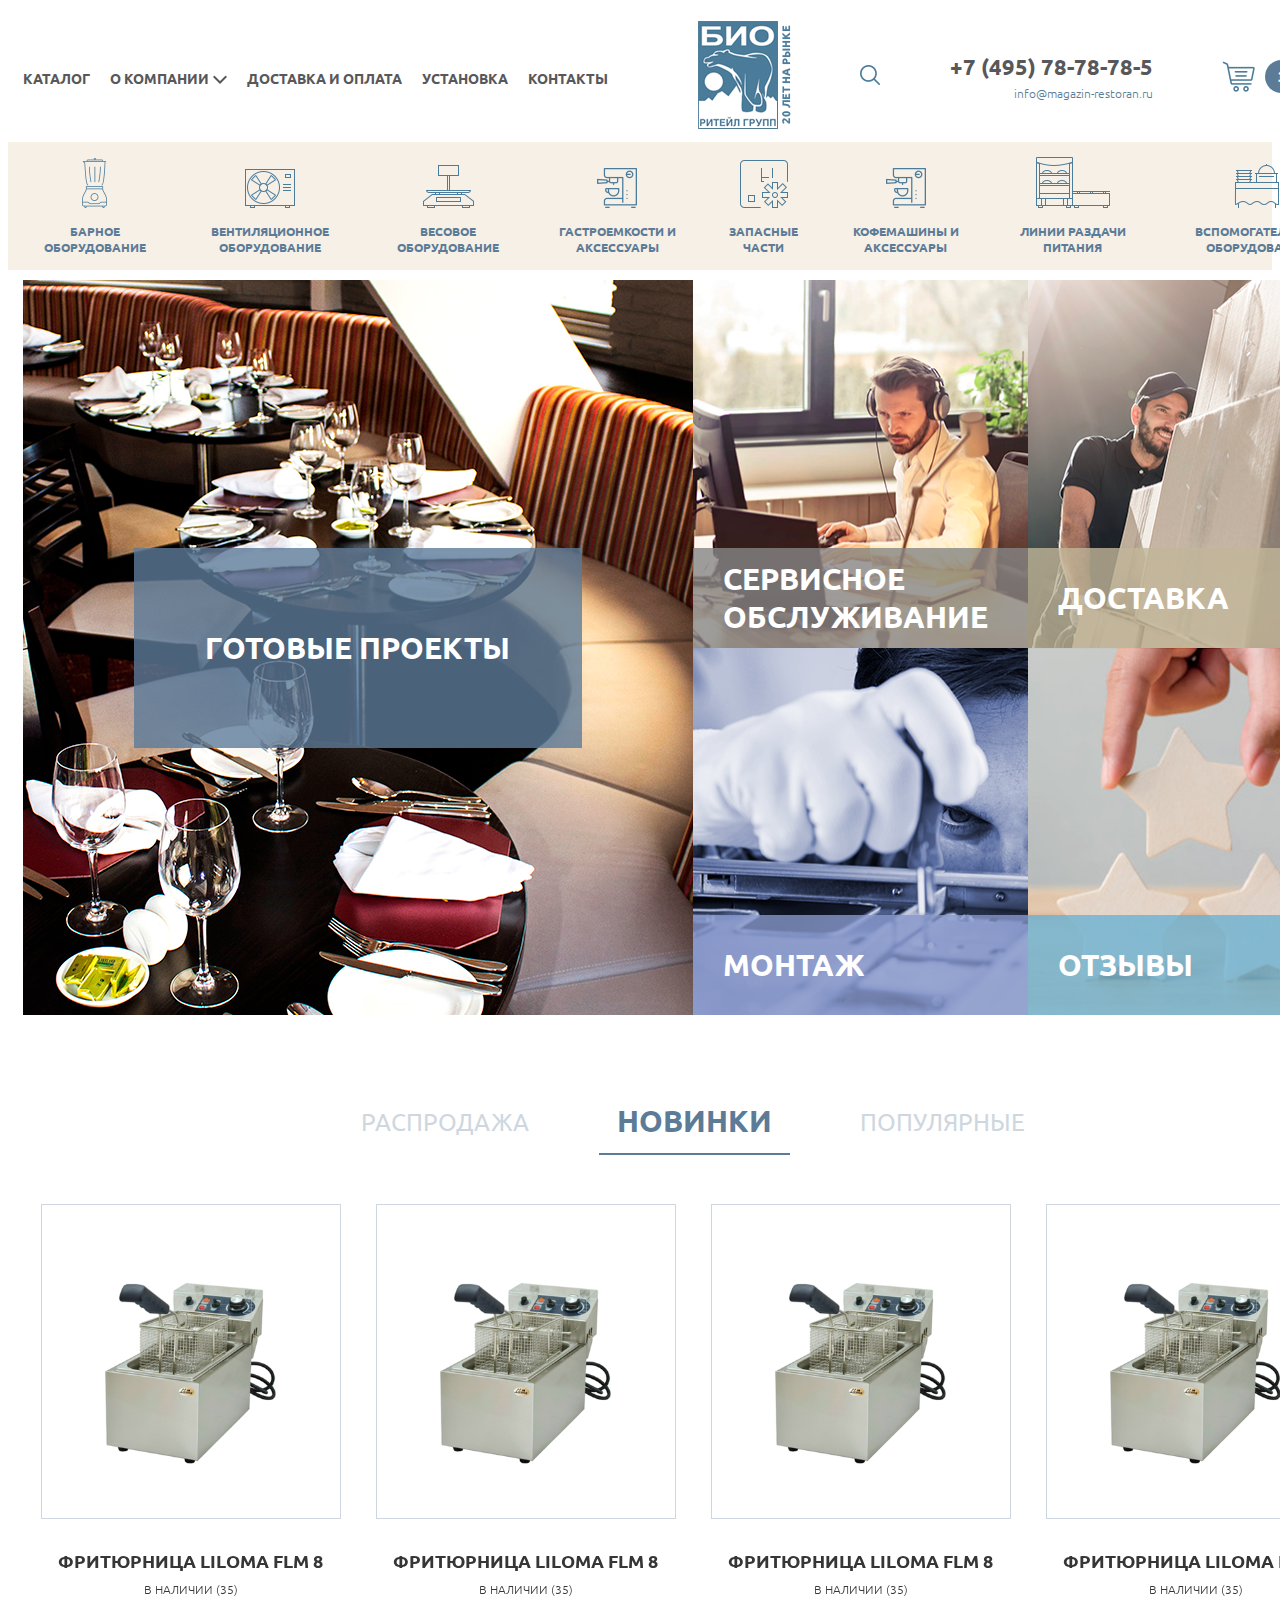
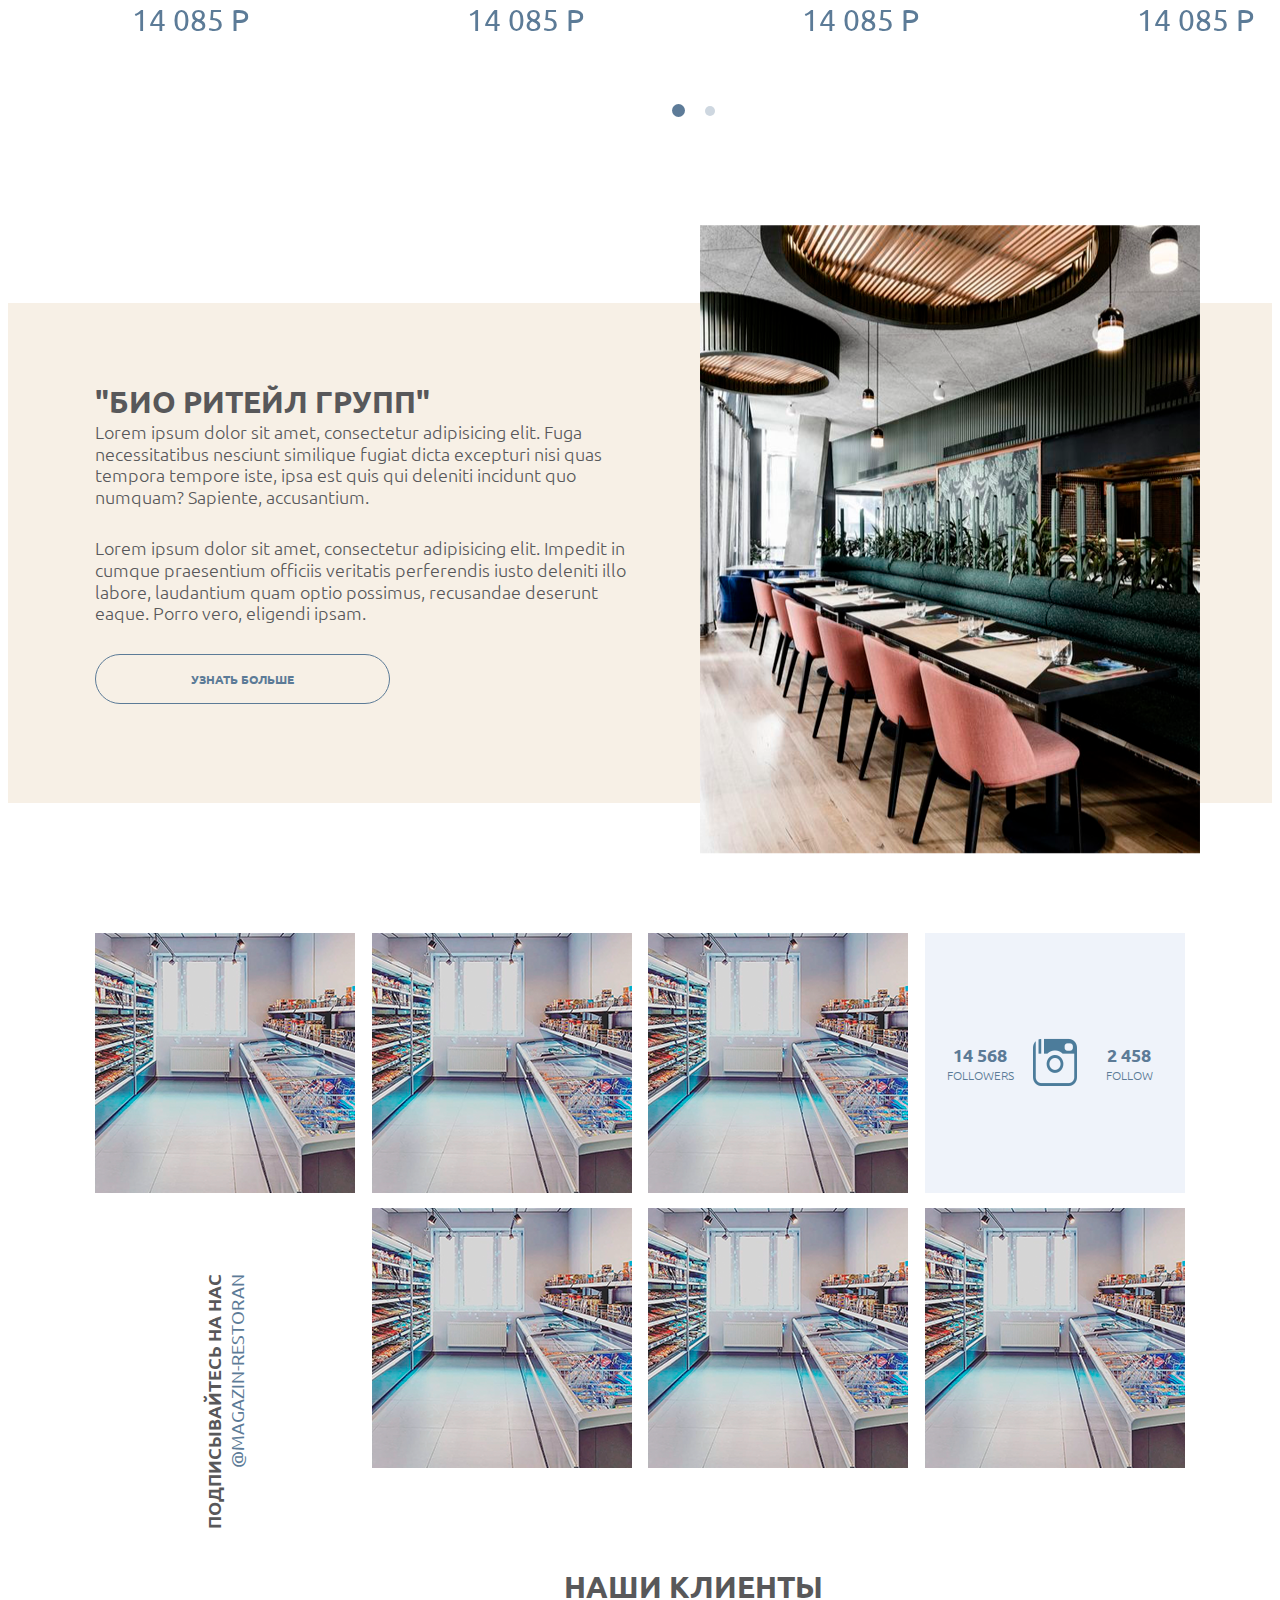
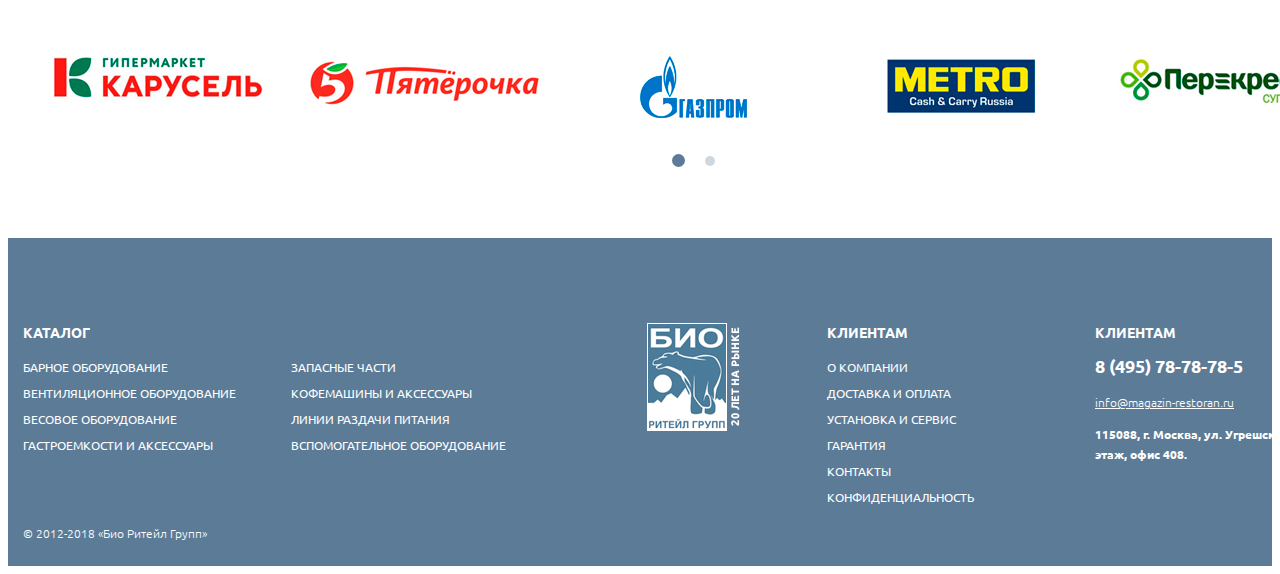
<file: index.html>
<!doctype html>
<html lang="en">

<head>
  <!-- Required meta tags -->
  <meta charset="utf-8">
  <meta name="viewport" content="width=device-width, initial-scale=1, shrink-to-fit=no">

  <!-- Normalize CSS -->
  <link rel="stylesheet" href="//necolas.github.io/normalize.css/latest/normalize.css">
  <!-- Ubuntu Font -->
  <link href="//fonts.googleapis.com/css?family=Ubuntu:300,400,700&amp;subset=cyrillic" rel="stylesheet">
  <link rel="stylesheet" href="/css/owl.carousel.min.css">
  <link rel="stylesheet" href="/css/owl.theme.default.min.css">
  <link rel="stylesheet" href="/css/jquery-ui.min.css">
  <link rel="stylesheet" href="/css/styles.css">

  <title>Главная</title>
</head>

<body>
  <header>
    <div class="container flex flex-va-center flex-justify-between">
      <nav class="header-nav">
        <ul class="flex">
          <li>
            <a href="/catalog.html">Каталог</a>
          </li>
          <li class="has-submenu">
            <a href="#">О компании</a>
            <div class="submenu-wrapper">
              <ul class="submenu">
                <li>
                  <a href="#">Наши клиенты</a>
                </li>
                <li>
                  <a href="#">Гарантии</a>
                </li>
                <li>
                  <a href="#">Портфолио</a>
                </li>
                <li>
                  <a href="#">Новости</a>
                </li>
                <li>
                  <a href="#">Статьи</a>
                </li>
                <li>
                  <a href="#">Контакты</a>
                </li>
                <li>
                  <a href="#">Вакансии</a>
                </li>
              </ul>
            </div>
          </li>
          <li>
            <a href="#">Доставка и оплата</a>
          </li>
          <li>
            <a href="#">Установка</a>
          </li>
          <li>
            <a href="#">Контакты</a>
          </li>
        </ul>
      </nav>

      <div class="header-logo">
        <a href="/">
          <img src="/img/header-logo.png" alt="Логотип">
        </a>
      </div>
      <div class="header-search">
        <a href="#">
          <img src="/img/header-search.png" alt="Поиск">
        </a>
      </div>
      <div class="header-contacts">
        <a href="tel:+74957878785" class="header-contacts__tel">
          +7 (495) 78-78-78-5
        </a>
        <br>
        <a href="mailto:info@magazin-restoran.ru" class="header-contacts__mail">
          info@magazin-restoran.ru
        </a>
      </div>
      <div class="header-cart">
        <a href="#" class="flex flex-va-center">
          <img src="/img/header-cart.png" alt="Корзина">
          <span class="header-cart__count">3</span>
          <span class="header-cart__total">32 564 Р</span>
        </a>
      </div>
    </div>
  </header>

  <section class="products-header">
    <div class="container flex flex-va-bottom">
      <div class="products-header__product">
        <a href="#">
          <img src="/img/products-header/barnoe.png" alt="Барное оборудование">
        </a>
        <a href="#">
          Барное оборудование
        </a>
      </div>
      <div class="products-header__product">
        <a href="#">
          <img src="/img/products-header/vent.png" alt="Вентиляционное оборудование">
        </a>
        <a href="#">
          Вентиляционное оборудование
        </a>
      </div>
      <div class="products-header__product">
        <a href="#">
          <img src="/img/products-header/ves.png" alt="Весовое оборудование">
        </a>
        <a href="#">
          Весовое оборудование
        </a>
      </div>
      <div class="products-header__product">
        <a href="#">
          <img src="/img/products-header/emkost.png" alt="Гастроемкости и аксессуары">
        </a>
        <a href="#">
          Гастроемкости и аксессуары
        </a>
      </div>
      <div class="products-header__product">
        <a href="#">
          <img src="/img/products-header/zapch.png" alt="Запасные части">
        </a>
        <a href="#">
          Запасные части
        </a>
      </div>
      <div class="products-header__product">
        <a href="#">
          <img src="/img/products-header/kofe.png" alt="Кофемашины и аксессуары">
        </a>
        <a href="#">
          Кофемашины и аксессуары
        </a>
      </div>
      <div class="products-header__product">
        <a href="#">
          <img src="/img/products-header/razdacha.png" alt="Линии раздачи питания">
        </a>
        <a href="#">
          Линии раздачи питания
        </a>
      </div>
      <div class="products-header__product">
        <a href="#">
          <img src="/img/products-header/vspomogat.png" alt="Вспомогательное оборудование">
        </a>
        <a href="#">
          Вспомогательное оборудование
        </a>
      </div>
    </div>
  </section>

  <section class="main-banner">
    <div class="container">
      <div class="main-banner__row flex">

        <div class="main-banner__col col-wrapper hovered col-6" style="background-image: url('/img/main-banner/ready.png')">
          <a href="/ready-projects.html" class="flex flex-va-center flex-justify-center">
            <span class="main-banner__text center-text flex flex-va-center flex-justify-center">
              Готовые проекты
            </span>
          </a>
        </div>

        <div class="main-banner__col col-wrapper col-6">
          <div class="main-banner__row flex row-50">
            <div class="main-banner__col hovered col-6" style="background-image: url('/img/main-banner/service.png')">
              <a href="#" class="flex flex-va-bottom">
                <span class="main-banner__text flex flex-va-center" style="background-color: rgba(134, 134, 134, 0.8);">
                  Сервисное обслуживание
                </span>
              </a>
            </div>
            <div class="main-banner__col hovered col-6" style="background-image: url('/img/main-banner/delivery.png')">
              <a href="#" class="flex flex-va-bottom">
                <span class="main-banner__text flex flex-va-center" style="background-color: rgba(193, 181, 153, 0.8);">
                  Доставка
                </span>
              </a>
            </div>
          </div>
          <div class="main-banner__row flex row-50">
            <div class="main-banner__col hovered col-6" style="background-image: url('/img/main-banner/montaj.png')">
              <a href="#" class="flex flex-va-bottom">
                <span class="main-banner__text flex flex-va-center" style="background-color: rgba(135, 151, 203, 0.8);">
                  Монтаж
                </span>
              </a>
            </div>
            <div class="main-banner__col hovered col-6" style="background-image: url('/img/main-banner/otzivy.png')">
              <a href="#" class="flex flex-va-bottom">
                <span class="main-banner__text flex flex-va-center" style="background-color: rgba(107, 178, 210, 0.8);">
                  Отзывы
                </span>
              </a>
            </div>
          </div>
        </div>
      </div>
    </div>
  </section>

  <section class="main-tabs">
    <div class="container">
      <div class="tabs">
        <ul class="tabs__caption flex flex-justify-center flex-va-center">
          <li>Распродажа</li>
          <li class="active">Новинки</li>
          <li>Популярные</li>
        </ul>
        <div class="tabs__content">

          <div class="products-slider owl-carousel">

            <div class="catalog-product">
              <a href="#" class="catalog-product__image">
                <img src="/img/product.png" alt="Фритюрница LILOMA FLM 8">
              </a>
              <a href="#">
                <span class="catalog-product__name">
                  Фритюрница LILOMA FLM 8
                </span>
              </a>
              <span class="catalog-product__avaliable">
                В наличии (35)
              </span>
              <span class="catalog-product__price">
                14 085 Р
              </span>
            </div>

            <div class="catalog-product">
              <a href="#" class="catalog-product__image">
                <img src="/img/product.png" alt="Фритюрница LILOMA FLM 8">
              </a>
              <a href="#">
                <span class="catalog-product__name">
                  Фритюрница LILOMA FLM 8
                </span>
              </a>
              <span class="catalog-product__avaliable">
                В наличии (35)
              </span>
              <span class="catalog-product__price">
                14 085 Р
              </span>
            </div>

            <div class="catalog-product">
              <a href="#" class="catalog-product__image">
                <img src="/img/product.png" alt="Фритюрница LILOMA FLM 8">
              </a>
              <a href="#">
                <span class="catalog-product__name">
                  Фритюрница LILOMA FLM 8
                </span>
              </a>
              <span class="catalog-product__avaliable">
                В наличии (35)
              </span>
              <span class="catalog-product__price">
                14 085 Р
              </span>
            </div>

            <div class="catalog-product">
              <a href="#" class="catalog-product__image">
                <img src="/img/product.png" alt="Фритюрница LILOMA FLM 8">
              </a>
              <a href="#">
                <span class="catalog-product__name">
                  Фритюрница LILOMA FLM 8
                </span>
              </a>
              <span class="catalog-product__avaliable">
                В наличии (35)
              </span>
              <span class="catalog-product__price">
                14 085 Р
              </span>
            </div>

            <div class="catalog-product">
              <a href="#" class="catalog-product__image">
                <img src="/img/product.png" alt="Фритюрница LILOMA FLM 8">
              </a>
              <a href="#">
                <span class="catalog-product__name">
                  Фритюрница LILOMA FLM 8
                </span>
              </a>
              <span class="catalog-product__avaliable">
                В наличии (35)
              </span>
              <span class="catalog-product__price">
                14 085 Р
              </span>
            </div>

            <div class="catalog-product">
              <a href="#" class="catalog-product__image">
                <img src="/img/product.png" alt="Фритюрница LILOMA FLM 8">
              </a>
              <a href="#">
                <span class="catalog-product__name">
                  Фритюрница LILOMA FLM 8
                </span>
              </a>
              <span class="catalog-product__avaliable">
                В наличии (35)
              </span>
              <span class="catalog-product__price">
                14 085 Р
              </span>
            </div>

          </div>

        </div>
        <div class="tabs__content active">

          <div class="products-slider owl-carousel">

            <div class="catalog-product">
              <a href="#" class="catalog-product__image">
                <img src="/img/product.png" alt="Фритюрница LILOMA FLM 8">
              </a>
              <a href="#">
                <span class="catalog-product__name">
                  Фритюрница LILOMA FLM 8
                </span>
              </a>
              <span class="catalog-product__avaliable">
                В наличии (35)
              </span>
              <span class="catalog-product__price">
                14 085 Р
              </span>
            </div>

            <div class="catalog-product">
              <a href="#" class="catalog-product__image">
                <img src="/img/product.png" alt="Фритюрница LILOMA FLM 8">
              </a>
              <a href="#">
                <span class="catalog-product__name">
                  Фритюрница LILOMA FLM 8
                </span>
              </a>
              <span class="catalog-product__avaliable">
                В наличии (35)
              </span>
              <span class="catalog-product__price">
                14 085 Р
              </span>
            </div>

            <div class="catalog-product">
              <a href="#" class="catalog-product__image">
                <img src="/img/product.png" alt="Фритюрница LILOMA FLM 8">
              </a>
              <a href="#">
                <span class="catalog-product__name">
                  Фритюрница LILOMA FLM 8
                </span>
              </a>
              <span class="catalog-product__avaliable">
                В наличии (35)
              </span>
              <span class="catalog-product__price">
                14 085 Р
              </span>
            </div>

            <div class="catalog-product">
              <a href="#" class="catalog-product__image">
                <img src="/img/product.png" alt="Фритюрница LILOMA FLM 8">
              </a>
              <a href="#">
                <span class="catalog-product__name">
                  Фритюрница LILOMA FLM 8
                </span>
              </a>
              <span class="catalog-product__avaliable">
                В наличии (35)
              </span>
              <span class="catalog-product__price">
                14 085 Р
              </span>
            </div>

            <div class="catalog-product">
              <a href="#" class="catalog-product__image">
                <img src="/img/product.png" alt="Фритюрница LILOMA FLM 8">
              </a>
              <a href="#">
                <span class="catalog-product__name">
                  Фритюрница LILOMA FLM 8
                </span>
              </a>
              <span class="catalog-product__avaliable">
                В наличии (35)
              </span>
              <span class="catalog-product__price">
                14 085 Р
              </span>
            </div>

            <div class="catalog-product">
              <a href="#" class="catalog-product__image">
                <img src="/img/product.png" alt="Фритюрница LILOMA FLM 8">
              </a>
              <a href="#">
                <span class="catalog-product__name">
                  Фритюрница LILOMA FLM 8
                </span>
              </a>
              <span class="catalog-product__avaliable">
                В наличии (35)
              </span>
              <span class="catalog-product__price">
                14 085 Р
              </span>
            </div>

          </div>

        </div>
        <div class="tabs__content">
          Содержимое второго блока
        </div>
      </div>
    </div>
  </section>

  <section class="main-about">
    <div class="container-narrow">
      <div class="main-about__info">

        <h1 class="main-about__h1">"Био ритейл групп"</h1>
        <div class="main-about__text">
          <p>
            Lorem ipsum dolor sit amet, consectetur adipisicing elit. Fuga necessitatibus nesciunt similique fugiat dicta excepturi nisi quas tempora tempore iste, ipsa est quis qui deleniti incidunt quo numquam? Sapiente, accusantium.
          </p>
          <p>
            Lorem ipsum dolor sit amet, consectetur adipisicing elit. Impedit in cumque praesentium officiis veritatis perferendis iusto deleniti illo labore, laudantium quam optio possimus, recusandae deserunt eaque. Porro vero, eligendi ipsam.
          </p>
        </div>
        <a href="#" class="main-about__link btn">
          Узнать больше
        </a>
      </div>

      <div class="main-about__image">
        <img src="/img/main-about.png" alt="">
      </div>
    </div>
  </section>

  <section class="instagram">
    <div class="container-narrow">
      <div class="instagram__row flex flex-justify-between">
        <div class="instagram__photo">
          <a href="">
            <img src="/img/instagram-photo.png" alt="">
          </a>
        </div>
        <div class="instagram__photo">
          <a href="">
            <img src="/img/instagram-photo.png" alt="">
          </a>
        </div>
        <div class="instagram__photo">
          <a href="">
            <img src="/img/instagram-photo.png" alt="">
          </a>
        </div>
        <div class="instagram__photo account-info">
          <a href="#" class="flex flex-va-center flex-justify-center">
            <div class="follow">
              <span class="follow__count">14 568</span>
              <span class="follow__title">followers</span>
            </div>
            <div class="instagram-icon">
              <img src="/img/instagram-icon.png" alt="instagram logo">
            </div>
            <div class="follow">
              <span class="follow__count">2 458</span>
              <span class="follow__title">follow</span>
            </div>
          </a>
        </div>
      </div>

      <div class="instagram__row flex flex-justify-between">
        <div class="instagram__photo text-subscribe flex flex-va-center flex-justify-center">
          <a href="#">
            <span>Подписывайтесь на нас</span>
            <span class="text-subscribe__account">@magazin-restoran</span>
          </a>
        </div>
        <div class="instagram__photo">
          <a href="">
            <img src="/img/instagram-photo.png" alt="">
          </a>
        </div>
        <div class="instagram__photo">
          <a href="">
            <img src="/img/instagram-photo.png" alt="">
          </a>
        </div>
        <div class="instagram__photo">
          <a href="">
            <img src="/img/instagram-photo.png" alt="">
          </a>
        </div>
      </div>
    </div>
  </section>

  <section class="main-clients">
    <div class="container">
      <h2>Наши клиенты</h2>
      <div class="clients-slider owl-carousel">
        <div class="flex flex-justify-center flex-va-center">
          <a href="#">
            <img src="/img/clients/karusel.png" class="preview" alt="karusel">
            <img src="/img/clients/karusel-hover.png" class="hover" alt="karusel">
          </a>
        </div>
        <div class="flex flex-justify-center flex-va-center">
          <a href="#">
            <img src="/img/clients/5ka.png" class="preview" alt="5ka">
            <img src="/img/clients/5ka-hover.png" class="hover" alt="5ka">
          </a>
        </div>
        <div class="flex flex-justify-center flex-va-center">
          <a href="#">
            <img src="/img/clients/gazprom.png" class="preview" alt="gazprom">
            <img src="/img/clients/gazprom-hover.png" class="hover" alt="gazprom">
          </a>
        </div>
        <div class="flex flex-justify-center flex-va-center">
          <a href="#">
            <img src="/img/clients/metro.png" class="preview" alt="metro">
            <img src="/img/clients/metro-hover.png" class="hover" alt="metro">
          </a>
        </div>
        <div class="flex flex-justify-center flex-va-center">
          <a href="#">
            <img src="/img/clients/perekrestok.png" class="preview" alt="perekrestok">
            <img src="/img/clients/perekrestok-hover.png" class="hover" alt="perekrestok">
          </a>
        </div>
        <div class="flex flex-justify-center flex-va-center">
          <a href="#">
            <img src="/img/clients/metro.png" class="preview" alt="metro">
            <img src="/img/clients/metro-hover.png" class="hover" alt="metro">
          </a>
        </div>
        <div class="flex flex-justify-center flex-va-center">
          <a href="#">
            <img src="/img/clients/perekrestok.png" class="preview" alt="perekrestok">
            <img src="/img/clients/perekrestok-hover.png" class="hover" alt="perekrestok">
          </a>
        </div>
      </div>
    </div>
  </section>

  <footer>
    <div class="container">
      <div class="footer-row flex flex-justify-between">
        <div class="footer-col">
          <div class="footer-col__title">
            Каталог
          </div>
          <ul class="footer__menu">
            <li>
              <a href="#">
                Барное оборудование
              </a>
            </li>
            <li>
              <a href="#">
                Вентиляционное оборудование
              </a>
            </li>
            <li>
              <a href="#">
                Весовое оборудование
              </a>
            </li>
            <li>
              <a href="#">
                Гастроемкости и аксессуары
              </a>
            </li>
          </ul>
        </div>
        <div class="footer-col">
          <div class="footer-col__title">

          </div>
          <ul class="footer__menu">
            <li>
              <a href="#">
                Запасные части
              </a>
            </li>
            <li>
              <a href="#">
                Кофемашины и аксессуары
              </a>
            </li>
            <li>
              <a href="#">
                Линии раздачи питания
              </a>
            </li>
            <li>
              <a href="#">
                Вспомогательное оборудование
              </a>
            </li>
          </ul>
        </div>
        <div class="footer-col text-center">
          <img src="/img/footer-logo.png" alt="Логотип">
        </div>
        <div class="footer-col">
          <div class="footer-col__title">
            Клиентам
          </div>
          <ul class="footer__menu">
            <li>
              <a href="#">
                О компании
              </a>
            </li>
            <li>
              <a href="#">
                Доставка и оплата
              </a>
            </li>
            <li>
              <a href="#">
                Установка и сервис
              </a>
            </li>
            <li>
              <a href="#">
                Гарантия
              </a>
            </li>
            <li>
              <a href="#">
                Контакты
              </a>
            </li>
            <li>
              <a href="#">
                Конфиденциальность
              </a>
            </li>
          </ul>
        </div>
        <div class="footer-col">
          <div class="footer-col__title">
            Клиентам
          </div>
          <div class="footer__contacts">
            <a href="tel:+74957878785" class="footer__tel">
              8 (495) 78-78-78-5
            </a>
            <br>
            <a href="mailto:info@magazin-restoran.ru" class="footer__mail">
              info@magazin-restoran.ru
            </a>
            <br>
            <span class="footer__address">
              115088, г. Москва, ул. Угрешская д.2/1 4 этаж, офис 408.
            </span>
          </div>
        </div>
      </div>
      <div class="footer-row">
        <div class="footer-col">
          <div class="footer__copyright">
            © 2012-2018 &#171;Био Ритейл Групп&#187;
          </div>
        </div>
      </div>
  </footer>

  <!-- Optional JavaScript -->
  <script src="//cdnjs.cloudflare.com/ajax/libs/jquery/3.3.1/jquery.min.js"></script>
  <script src="/js/owl.carousel.min.js"></script>
  <script src="/js/jquery-ui.min.js"></script>
  <script src="/js/scripts.js"></script>
</body>

</html>
</file>
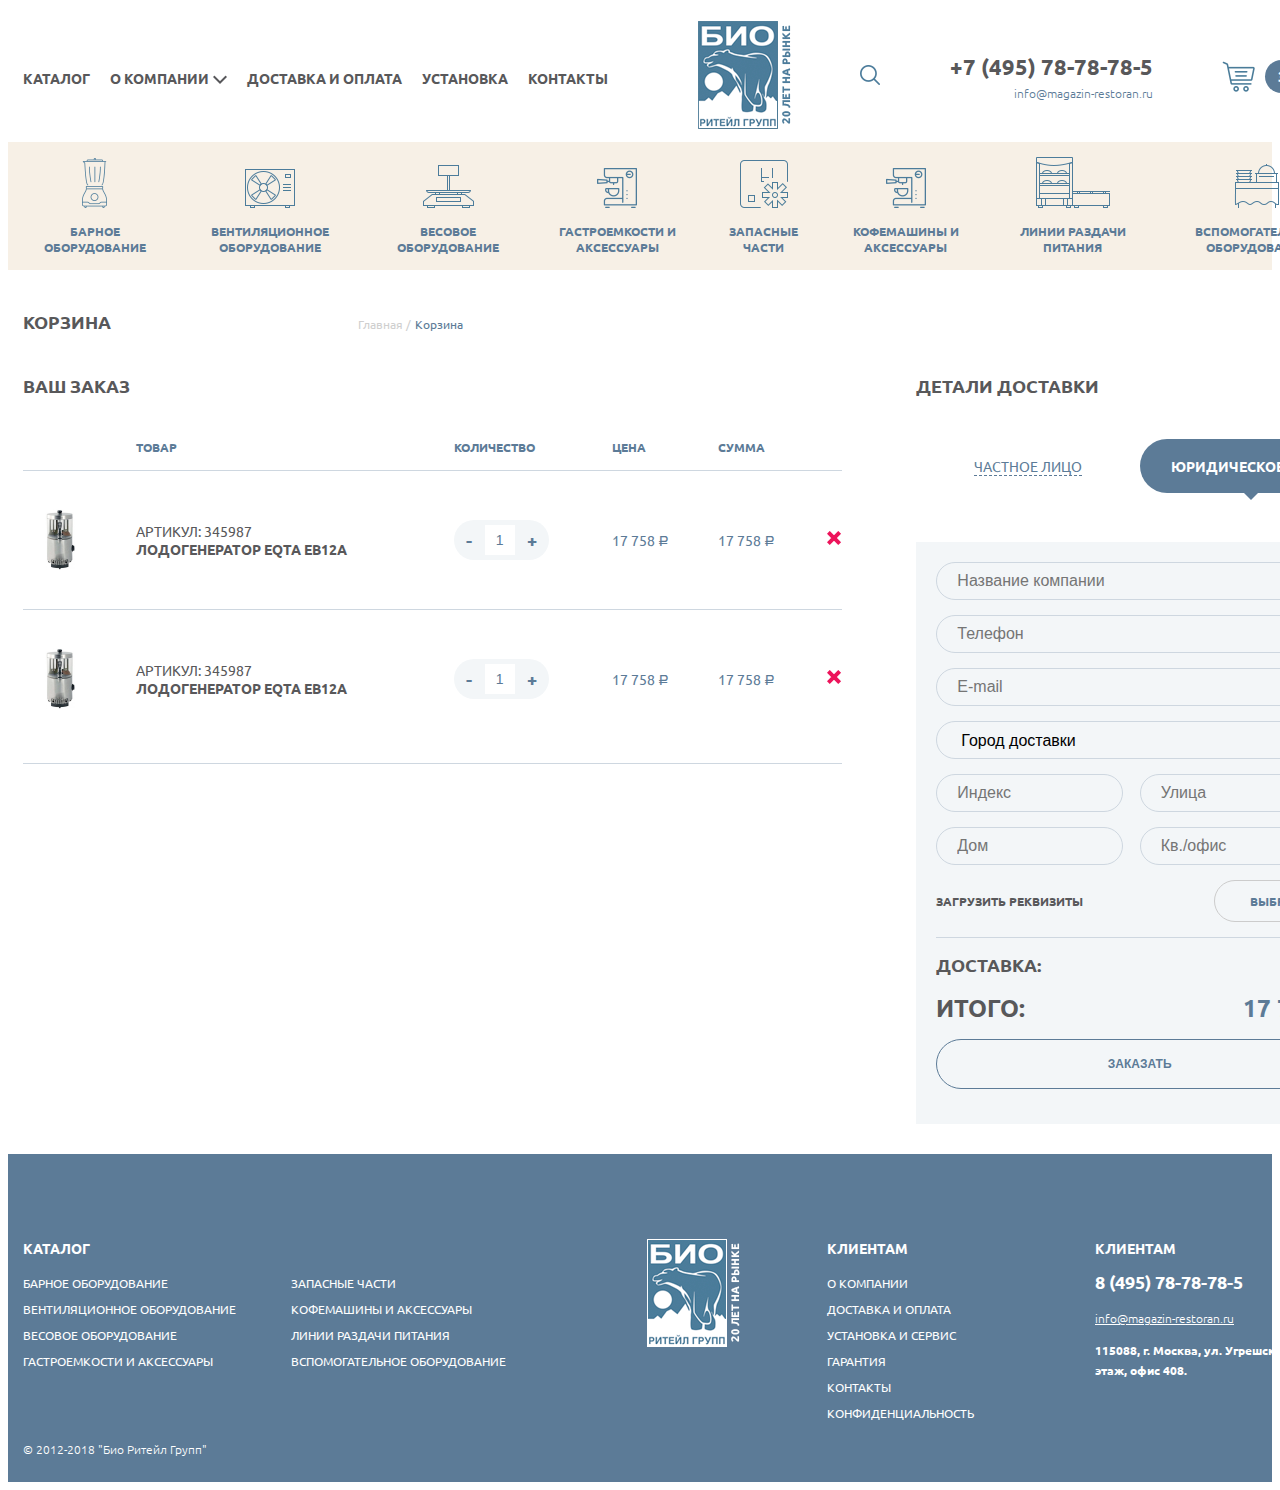
<file: cart.html>
<!doctype html>
<html lang="en">

<head>
  <!-- Required meta tags -->
  <meta charset="utf-8">
  <meta name="viewport" content="width=device-width, initial-scale=1, shrink-to-fit=no">

  <!-- Normalize CSS -->
  <link rel="stylesheet" href="//necolas.github.io/normalize.css/latest/normalize.css">
  <!-- Ubuntu Font -->
  <link href="//fonts.googleapis.com/css?family=Ubuntu:300,400,700&amp;subset=cyrillic" rel="stylesheet">
  <link rel="stylesheet" href="/css/owl.carousel.min.css">
  <link rel="stylesheet" href="/css/owl.theme.default.min.css">
  <link rel="stylesheet" href="/css/jquery-ui.min.css">
  <link rel="stylesheet" href="/css/styles.css">

  <title>Корзина</title>
</head>

<body>
  <header>
    <div class="container flex flex-va-center flex-justify-between">
      <nav class="header-nav">
        <ul class="flex">
          <li>
            <a href="/catalog.html">Каталог</a>
          </li>
          <li class="has-submenu">
            <a href="#">О компании</a>
            <div class="submenu-wrapper">
              <ul class="submenu">
                <li>
                  <a href="#">Наши клиенты</a>
                </li>
                <li>
                  <a href="#">Гарантии</a>
                </li>
                <li>
                  <a href="#">Портфолио</a>
                </li>
                <li>
                  <a href="#">Новости</a>
                </li>
                <li>
                  <a href="#">Статьи</a>
                </li>
                <li>
                  <a href="#">Контакты</a>
                </li>
                <li>
                  <a href="#">Вакансии</a>
                </li>
              </ul>
            </div>
          </li>
          <li>
            <a href="#">Доставка и оплата</a>
          </li>
          <li>
            <a href="#">Установка</a>
          </li>
          <li>
            <a href="#">Контакты</a>
          </li>
        </ul>
      </nav>

      <div class="header-logo">
        <a href="/">
          <img src="/img/header-logo.png" alt="Логотип">
        </a>
      </div>
      <div class="header-search">
        <a href="#">
          <img src="/img/header-search.png" alt="Поиск">
        </a>
      </div>
      <div class="header-contacts">
        <a href="tel:+74957878785" class="header-contacts__tel">
          +7 (495) 78-78-78-5
        </a>
        <br>
        <a href="mailto:info@magazin-restoran.ru" class="header-contacts__mail">
          info@magazin-restoran.ru
        </a>
      </div>
      <div class="header-cart">
        <a href="#" class="flex flex-va-center">
          <img src="/img/header-cart.png" alt="Корзина">
          <span class="header-cart__count">3</span>
          <span class="header-cart__total">32 564 Р</span>
        </a>
      </div>
    </div>
  </header>

  <section class="products-header">
    <div class="container flex flex-va-bottom">
      <div class="products-header__product">
        <a href="#">
          <img src="/img/products-header/barnoe.png" alt="Барное оборудование">
        </a>
        <a href="#">
          Барное оборудование
        </a>
      </div>
      <div class="products-header__product">
        <a href="#">
          <img src="/img/products-header/vent.png" alt="Вентиляционное оборудование">
        </a>
        <a href="#">
          Вентиляционное оборудование
        </a>
      </div>
      <div class="products-header__product">
        <a href="#">
          <img src="/img/products-header/ves.png" alt="Весовое оборудование">
        </a>
        <a href="#">
          Весовое оборудование
        </a>
      </div>
      <div class="products-header__product">
        <a href="#">
          <img src="/img/products-header/emkost.png" alt="Гастроемкости и аксессуары">
        </a>
        <a href="#">
          Гастроемкости и аксессуары
        </a>
      </div>
      <div class="products-header__product">
        <a href="#">
          <img src="/img/products-header/zapch.png" alt="Запасные части">
        </a>
        <a href="#">
          Запасные части
        </a>
      </div>
      <div class="products-header__product">
        <a href="#">
          <img src="/img/products-header/kofe.png" alt="Кофемашины и аксессуары">
        </a>
        <a href="#">
          Кофемашины и аксессуары
        </a>
      </div>
      <div class="products-header__product">
        <a href="#">
          <img src="/img/products-header/razdacha.png" alt="Линии раздачи питания">
        </a>
        <a href="#">
          Линии раздачи питания
        </a>
      </div>
      <div class="products-header__product">
        <a href="#">
          <img src="/img/products-header/vspomogat.png" alt="Вспомогательное оборудование">
        </a>
        <a href="#">
          Вспомогательное оборудование
        </a>
      </div>
    </div>
  </section>

  <section class="inner">
    <div class="container">
      <div class="inner__top flex flex-va-center">
        <h1 class="col-3">
          Корзина
        </h1>

        <div class="breadcrumbs">
          <a href="#">
            Главная
          </a>
          <span class="breadcrumbs__separator">/</span>
          <span class="current">
            Корзина
          </span>
        </div>
      </div>

      <div class="cart flex">
        <div class="col-8">
          <div class="col-11">
            <div class="cart-block">
              <span class="title-gray">
                Ваш заказ
              </span>
              <table class="cart-table">
                <thead>
                  <tr>
                    <th></th>
                    <th>Товар</th>
                    <th>Количество</th>
                    <th>Цена</th>
                    <th>Сумма</th>
                    <th></th>
                  </tr>
                </thead>
                <tbody>
                  <tr>
                    <td>
                      <img src="/img/catalog/section1.png" alt="">
                    </td>
                    <td>
                      <span class="aricle">Артикул: 345987</span>
                      <span class="name">Лодогенератор EQTA EB12A</span>
                    </td>
                    <td>
                      <div class="quantity-block flex flex-va-center flex-justify-between">
                        <span class="quantity-block__action minus">-</span>
                        <input class="quantity-block__input" type="text" value="1">
                        <span class="quantity-block__action plus">+</span>
                      </div>
                    </td>
                    <td>
                      <span class="price">17 758 <i class="rub">a</i></span>
                    </td>
                    <td>
                      <span class="price">17 758 <i class="rub">a</i></span>
                    </td>
                    <td>
                      <a href="#" class="remove-item">
                        <svg xmlns="http://www.w3.org/2000/svg" xmlns:xlink="http://www.w3.org/1999/xlink" width="15px" height="15px">
                          <path fill-rule="evenodd" stroke="rgb(237, 20, 91)" stroke-width="2px" stroke-linecap="butt" stroke-linejoin="miter" fill="none" d="M12.656,11.243 L11.242,12.657 L6.999,8.414 L2.756,12.657 L1.344,11.243 L5.586,7.000 L1.344,2.757 L2.756,1.343 L6.999,5.586 L11.242,1.343 L12.656,2.757 L8.413,7.000 L12.656,11.243 Z" />
                        </svg>
                      </a>
                    </td>
                  </tr>
                  <tr>
                    <td>
                      <img src="/img/catalog/section1.png" alt="">
                    </td>
                    <td>
                      <span class="aricle">Артикул: 345987</span>
                      <span class="name">Лодогенератор EQTA EB12A</span>
                    </td>
                    <td>
                      <div class="quantity-block flex flex-va-center flex-justify-between">
                        <span class="quantity-block__action minus">-</span>
                        <input class="quantity-block__input" type="text" value="1">
                        <span class="quantity-block__action plus">+</span>
                      </div>
                    </td>
                    <td>
                      <span class="price">17 758 <i class="rub">a</i></span>
                    </td>
                    <td>
                      <span class="price">17 758 <i class="rub">a</i></span>
                    </td>
                    <td>
                      <a href="#" class="remove-item">
                        <svg xmlns="http://www.w3.org/2000/svg" xmlns:xlink="http://www.w3.org/1999/xlink" width="15px" height="15px">
                          <path fill-rule="evenodd" stroke="rgb(237, 20, 91)" stroke-width="2px" stroke-linecap="butt" stroke-linejoin="miter" fill="none" d="M12.656,11.243 L11.242,12.657 L6.999,8.414 L2.756,12.657 L1.344,11.243 L5.586,7.000 L1.344,2.757 L2.756,1.343 L6.999,5.586 L11.242,1.343 L12.656,2.757 L8.413,7.000 L12.656,11.243 Z" />
                        </svg>
                      </a>
                    </td>
                  </tr>
                </tbody>
              </table>
              <div class="line"></div>
            </div>
          </div>
        </div>
        <div class="col-4">
          <div class="cart-order">
            <span class="title-gray">
              Детали доставки
            </span>
            <div class="tabs order">
              <ul class="tabs__caption flex flex-va-center flex-justify-center">
                <li class="col-6 text-center">
                  <span>
                    Частное лицо
                  </span>
                </li>
                <li class="active col-6 text-center">
                  <span>
                    Юридическое лицо
                  </span>
                </li>
              </ul>
              <div class="tabs__content">
                <form action="#">

                </form>
              </div>
              <div class="tabs__content active">
                <form action="">
                  <div class="form-group">
                    <input type="text" placeholder="Название компании" class="form-control">
                  </div>
                  <div class="form-group">
                    <input type="text" placeholder="Телефон" class="form-control">
                  </div>
                  <div class="form-group">
                    <input type="text" placeholder="E-mail" class="form-control">
                  </div>
                  <div class="form-group">
                    <select name="" id="" class="form-control">
                      <option value="0">Город доставки</option>
                      <option value="">Москва</option>
                      <option value="">Владивосток</option>
                    </select>
                  </div>
                  <div class="flex">
                    <div class="col-6">
                      <div class="col-11">
                        <div class="form-group">
                          <input type="text" placeholder="Индекс" class="form-control">
                        </div>
                      </div>
                    </div>
                    <div class="col-6">
                      <div class="form-group">
                        <input type="text" placeholder="Улица" class="form-control">
                      </div>
                    </div>
                  </div>
                  <div class="flex">
                    <div class="col-6">
                      <div class="col-11">
                        <div class="form-group">
                          <input type="text" placeholder="Дом" class="form-control">
                        </div>
                      </div>
                    </div>
                    <div class="col-6">
                      <div class="form-group">
                        <input type="text" placeholder="Кв./офис" class="form-control">
                      </div>
                    </div>
                  </div>
                  <div class="order-docs flex flex-va-center flex-wrap flex-justify-between">
                    <span>
                      Загрузить реквизиты
                    </span>
                    <label for="upload_doc" class="btn">
                      Выбрать
                    </label>
                    <input id="upload_doc" type="file">
                  </div>
                  <div class="line"></div>
                  <div class="order-delivery flex flex-va-center flex-wrap flex-justify-between">
                    <span>
                      Доставка:
                    </span>
                    <span class="price">
                      1 200 <i class="rub">a</i>
                    </span>
                  </div>
                  <div class="order-total flex flex-va-center flex-wrap flex-justify-between">
                    <span>
                      Итого:
                    </span>
                    <span class="price">
                      17 785 <i class="rub">a</i>
                    </span>
                  </div>
                  <div class="form-group">
                    <input type="submit" class="btn" value="Заказать">
                  </div>
                </form>
              </div>
            </div>
          </div>

        </div>

      </div>

    </div>
  </section>

  <footer>
    <div class="container">
      <div class="footer-row flex flex-justify-between">
        <div class="footer-col">
          <div class="footer-col__title">
            Каталог
          </div>
          <ul class="footer__menu">
            <li>
              <a href="#">
                Барное оборудование
              </a>
            </li>
            <li>
              <a href="#">
                Вентиляционное оборудование
              </a>
            </li>
            <li>
              <a href="#">
                Весовое оборудование
              </a>
            </li>
            <li>
              <a href="#">
                Гастроемкости и аксессуары
              </a>
            </li>
          </ul>
        </div>
        <div class="footer-col">
          <div class="footer-col__title">

          </div>
          <ul class="footer__menu">
            <li>
              <a href="#">
                Запасные части
              </a>
            </li>
            <li>
              <a href="#">
                Кофемашины и аксессуары
              </a>
            </li>
            <li>
              <a href="#">
                Линии раздачи питания
              </a>
            </li>
            <li>
              <a href="#">
                Вспомогательное оборудование
              </a>
            </li>
          </ul>
        </div>
        <div class="footer-col text-center">
          <img src="/img/footer-logo.png" alt="Логотип">
        </div>
        <div class="footer-col">
          <div class="footer-col__title">
            Клиентам
          </div>
          <ul class="footer__menu">
            <li>
              <a href="#">
                О компании
              </a>
            </li>
            <li>
              <a href="#">
                Доставка и оплата
              </a>
            </li>
            <li>
              <a href="#">
                Установка и сервис
              </a>
            </li>
            <li>
              <a href="#">
                Гарантия
              </a>
            </li>
            <li>
              <a href="#">
                Контакты
              </a>
            </li>
            <li>
              <a href="#">
                Конфиденциальность
              </a>
            </li>
          </ul>
        </div>
        <div class="footer-col">
          <div class="footer-col__title">
            Клиентам
          </div>
          <div class="footer__contacts">
            <a href="tel:+74957878785" class="footer__tel">
              8 (495) 78-78-78-5
            </a>
            <br>
            <a href="mailto:info@magazin-restoran.ru" class="footer__mail">
              info@magazin-restoran.ru
            </a>
            <br>
            <span class="footer__address">
              115088, г. Москва, ул. Угрешская д.2/1 4 этаж, офис 408.
            </span>
          </div>
        </div>
      </div>
      <div class="footer-row">
        <div class="footer-col">
          <div class="footer__copyright">
            © 2012-2018 "Био Ритейл Групп"
          </div>
        </div>
      </div>
  </footer>

  <!-- Optional JavaScript -->
  <script src="//cdnjs.cloudflare.com/ajax/libs/jquery/3.3.1/jquery.min.js"></script>
  <script src="/js/owl.carousel.min.js"></script>
  <script src="/js/jquery-ui.min.js"></script>
  <script src="/js/scripts.js"></script>
</body>

</html>
</file>
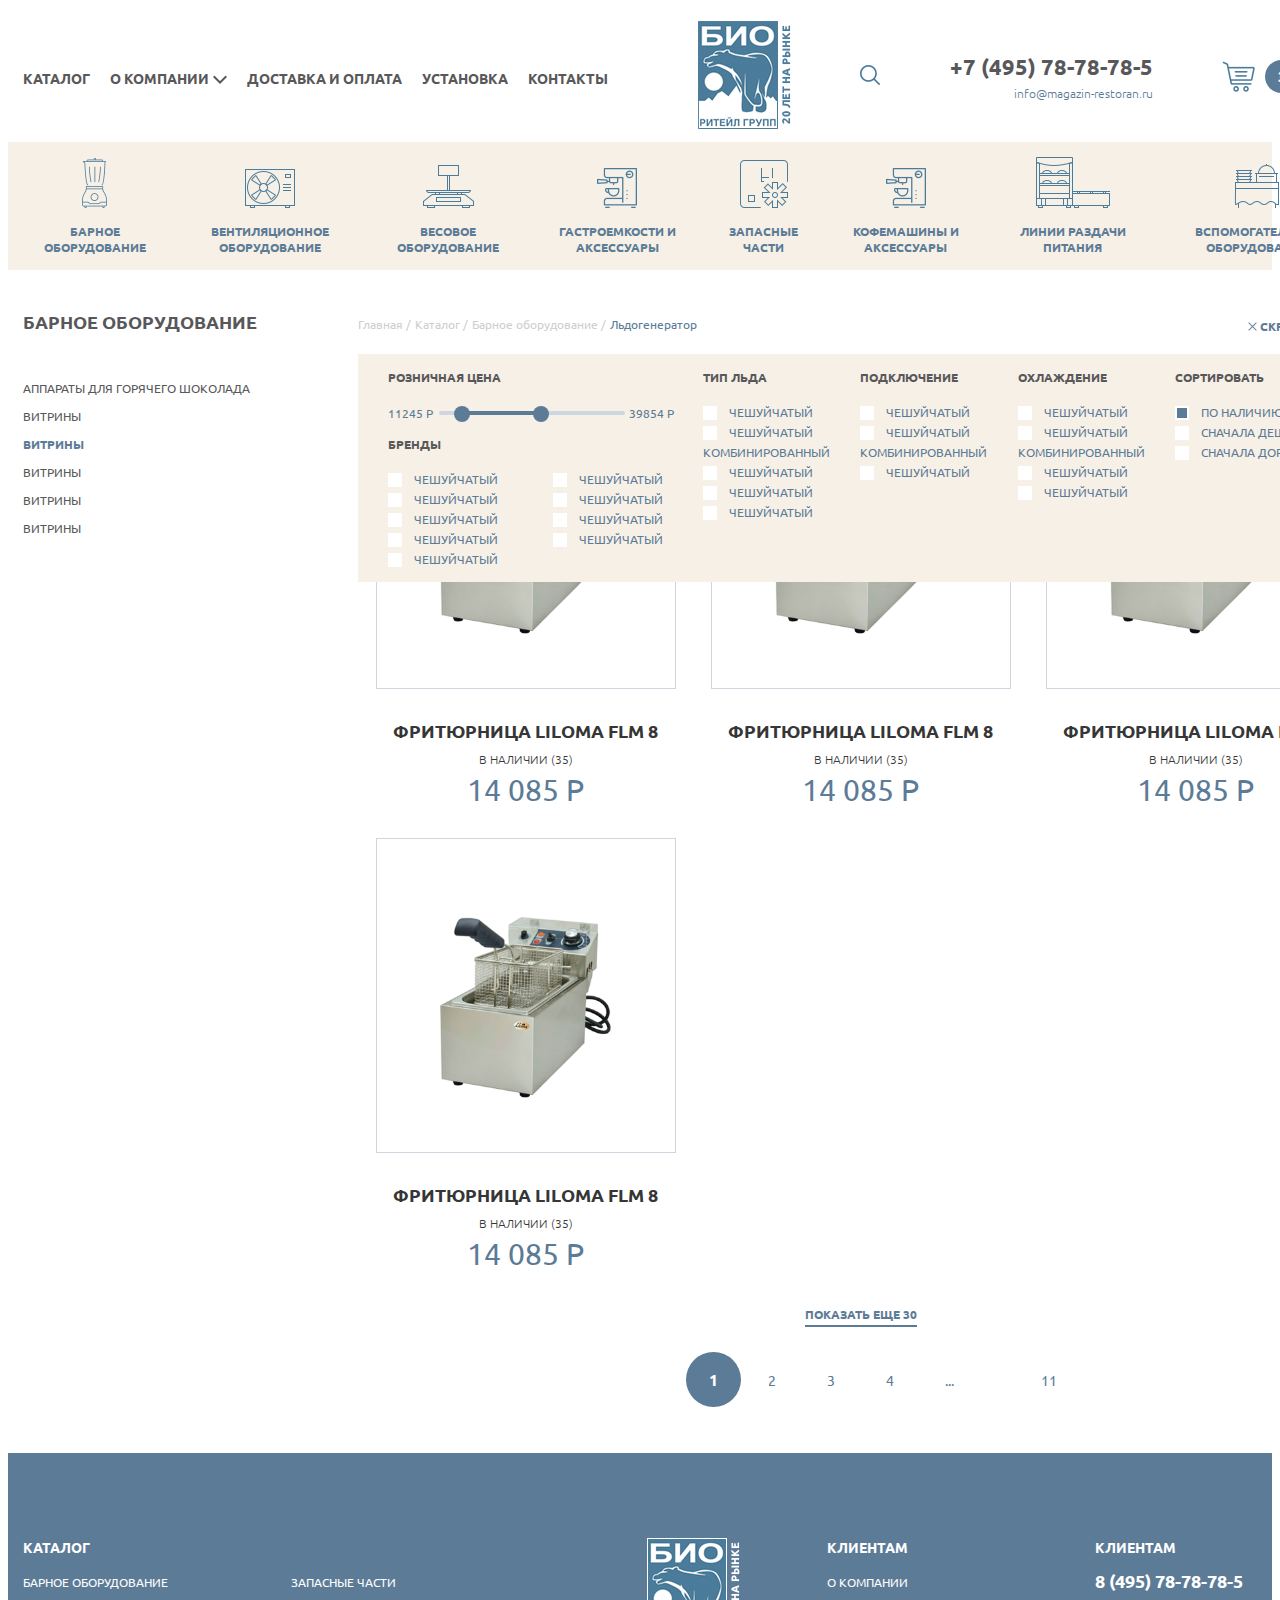
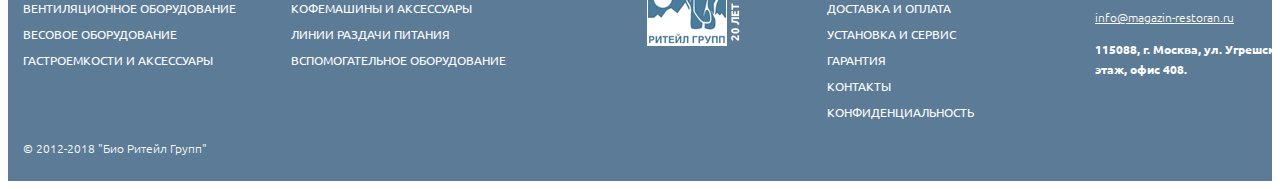
<file: catalog-section.html>
<!doctype html>
<html lang="en">

<head>
  <!-- Required meta tags -->
  <meta charset="utf-8">
  <meta name="viewport" content="width=device-width, initial-scale=1, shrink-to-fit=no">

  <!-- Normalize CSS -->
  <link rel="stylesheet" href="//necolas.github.io/normalize.css/latest/normalize.css">
  <!-- Ubuntu Font -->
  <link href="//fonts.googleapis.com/css?family=Ubuntu:300,400,700&amp;subset=cyrillic" rel="stylesheet">
  <link rel="stylesheet" href="/css/owl.carousel.min.css">
  <link rel="stylesheet" href="/css/owl.theme.default.min.css">
  <link rel="stylesheet" href="/css/jquery-ui.min.css">
  <link rel="stylesheet" href="/css/styles.css">

  <title>Каталог</title>
</head>

<body>
  <header>
    <div class="container flex flex-va-center flex-justify-between">
      <nav class="header-nav">
        <ul class="flex">
          <li>
            <a href="/catalog.html">Каталог</a>
          </li>
          <li class="has-submenu">
            <a href="#">О компании</a>
            <div class="submenu-wrapper">
              <ul class="submenu">
                <li>
                  <a href="#">Наши клиенты</a>
                </li>
                <li>
                  <a href="#">Гарантии</a>
                </li>
                <li>
                  <a href="#">Портфолио</a>
                </li>
                <li>
                  <a href="#">Новости</a>
                </li>
                <li>
                  <a href="#">Статьи</a>
                </li>
                <li>
                  <a href="#">Контакты</a>
                </li>
                <li>
                  <a href="#">Вакансии</a>
                </li>
              </ul>
            </div>
          </li>
          <li>
            <a href="#">Доставка и оплата</a>
          </li>
          <li>
            <a href="#">Установка</a>
          </li>
          <li>
            <a href="#">Контакты</a>
          </li>
        </ul>
      </nav>

      <div class="header-logo">
        <a href="/">
          <img src="/img/header-logo.png" alt="Логотип">
        </a>
      </div>
      <div class="header-search">
        <a href="#">
          <img src="/img/header-search.png" alt="Поиск">
        </a>
      </div>
      <div class="header-contacts">
        <a href="tel:+74957878785" class="header-contacts__tel">
          +7 (495) 78-78-78-5
        </a>
        <br>
        <a href="mailto:info@magazin-restoran.ru" class="header-contacts__mail">
          info@magazin-restoran.ru
        </a>
      </div>
      <div class="header-cart">
        <a href="#" class="flex flex-va-center">
          <img src="/img/header-cart.png" alt="Корзина">
          <span class="header-cart__count">3</span>
          <span class="header-cart__total">32 564 Р</span>
        </a>
      </div>
    </div>
  </header>

  <section class="products-header">
    <div class="container flex flex-va-bottom">
      <div class="products-header__product">
        <a href="#">
          <img src="/img/products-header/barnoe.png" alt="Барное оборудование">
        </a>
        <a href="#">
          Барное оборудование
        </a>
      </div>
      <div class="products-header__product">
        <a href="#">
          <img src="/img/products-header/vent.png" alt="Вентиляционное оборудование">
        </a>
        <a href="#">
          Вентиляционное оборудование
        </a>
      </div>
      <div class="products-header__product">
        <a href="#">
          <img src="/img/products-header/ves.png" alt="Весовое оборудование">
        </a>
        <a href="#">
          Весовое оборудование
        </a>
      </div>
      <div class="products-header__product">
        <a href="#">
          <img src="/img/products-header/emkost.png" alt="Гастроемкости и аксессуары">
        </a>
        <a href="#">
          Гастроемкости и аксессуары
        </a>
      </div>
      <div class="products-header__product">
        <a href="#">
          <img src="/img/products-header/zapch.png" alt="Запасные части">
        </a>
        <a href="#">
          Запасные части
        </a>
      </div>
      <div class="products-header__product">
        <a href="#">
          <img src="/img/products-header/kofe.png" alt="Кофемашины и аксессуары">
        </a>
        <a href="#">
          Кофемашины и аксессуары
        </a>
      </div>
      <div class="products-header__product">
        <a href="#">
          <img src="/img/products-header/razdacha.png" alt="Линии раздачи питания">
        </a>
        <a href="#">
          Линии раздачи питания
        </a>
      </div>
      <div class="products-header__product">
        <a href="#">
          <img src="/img/products-header/vspomogat.png" alt="Вспомогательное оборудование">
        </a>
        <a href="#">
          Вспомогательное оборудование
        </a>
      </div>
    </div>
  </section>

  <section class="inner">
    <div class="container">
      <div class="inner__top flex flex-va-center">
        <h1 class="col-3">
          Барное оборудование
        </h1>

        <div class="breadcrumbs">
          <a href="#">
            Главная
          </a>
          <span class="breadcrumbs__separator">/</span>
          <a href="#">
            Каталог
          </a>
          <span class="breadcrumbs__separator">/</span>
          <a href="#">
            Барное оборудование
          </a>
          <span class="breadcrumbs__separator">/</span>
          <span class="current">
            Льдогенератор
          </span>
        </div>
      </div>

      <div class="flex">
        <div class="left-side col-3">
          <ul class="left-side__menu">
            <li>
              <a href="#">Аппараты для горячего шоколада</a>
            </li>
            <li>
              <a href="#">Витрины</a>
            </li>
            <li class="current">
              <a href="#">Витрины</a>
            </li>
            <li>
              <a href="#">Витрины</a>
            </li>
            <li>
              <a href="#">Витрины</a>
            </li>
            <li>
              <a href="#">Витрины</a>
            </li>
          </ul>
        </div>

        <div class="content col-9">

          <div class="products-filter active">
            <div class="filter-button">
              <span class="filter-show">
                <svg
                  xmlns="http://www.w3.org/2000/svg"
                  xmlns:xlink="http://www.w3.org/1999/xlink"
                  width="8px" height="8px">
                <path fill-rule="evenodd"  fill="rgb(106, 133, 157)"
                 d="M4.000,7.000 L4.000,6.000 L7.000,6.000 L7.000,7.000 L4.000,7.000 ZM2.000,3.000 L7.000,3.000 L7.000,4.000 L2.000,4.000 L2.000,3.000 ZM0.002,0.000 L7.000,0.000 L7.000,1.000 L0.002,1.000 L0.002,0.000 Z"/>
                </svg>
                Показать фильтр
              </span>
              <span class="filter-hide">
                <svg
                 xmlns="http://www.w3.org/2000/svg"
                 xmlns:xlink="http://www.w3.org/1999/xlink"
                 width="9px" height="9px">
                <path fill-rule="evenodd"  fill="rgb(106, 133, 157)"
                 d="M8.743,8.036 L8.035,8.742 L4.499,5.207 L0.963,8.742 L0.257,8.036 L3.792,4.500 L0.257,0.965 L0.963,0.257 L4.499,3.793 L8.035,0.257 L8.743,0.965 L5.207,4.500 L8.743,8.036 Z"/>
                </svg>
                Скрыть фильтр
              </span>
            </div>

            <div class="filter-content flex">
              <div class="col-4">
                <div class="col-12">
                  <div class="filter-prop__title">
                    Розничная цена
                  </div>
                  <div class="filter-prop price">
                    <div class="price-value">
                      <span class="price-min">
                        1
                      </span>
                      Р
                    </div>
                    <div class="price-slider">

                    </div>
                    <div class="price-value">
                      <span class="price-max">
                        100
                      </span>
                      Р
                    </div>
                  </div>
                </div>
                <div class="col-12">
                  <div class="filter-prop__title">
                    Бренды
                  </div>
                  <div class="filter-prop list brands">
                    <ul>
                      <li>
                        <label for="prop_1">
                          <input id="prop_1" type="checkbox" class="checkbox">
                          <span class="checkbox__control"></span>
                          <span class="filter-prop__name">
                            Чешуйчатый
                          </span>
                        </label>
                      </li>
                      <li>
                        <label for="">
                          <input type="checkbox" class="checkbox">
                          <span class="checkbox__control"></span>
                          <span class="filter-prop__name">
                            Чешуйчатый
                          </span>
                        </label>
                      </li>
                      <li>
                        <label for="">
                          <input type="checkbox" class="checkbox">
                          <span class="checkbox__control"></span>
                          <span class="filter-prop__name">
                            Чешуйчатый
                          </span>
                        </label>
                      </li>
                      <li>
                        <label for="">
                          <input type="checkbox" class="checkbox">
                          <span class="checkbox__control"></span>
                          <span class="filter-prop__name">
                            Чешуйчатый
                          </span>
                        </label>
                      </li>
                      <li>
                        <label for="">
                          <input type="checkbox" class="checkbox">
                          <span class="checkbox__control"></span>
                          <span class="filter-prop__name">
                            Чешуйчатый
                          </span>
                        </label>
                      </li>
                      <li>
                        <label for="">
                          <input type="checkbox" class="checkbox">
                          <span class="checkbox__control"></span>
                          <span class="filter-prop__name">
                            Чешуйчатый
                          </span>
                        </label>
                      </li>
                      <li>
                        <label for="">
                          <input type="checkbox" class="checkbox">
                          <span class="checkbox__control"></span>
                          <span class="filter-prop__name">
                            Чешуйчатый
                          </span>
                        </label>
                      </li>
                      <li>
                        <label for="">
                          <input type="checkbox" class="checkbox">
                          <span class="checkbox__control"></span>
                          <span class="filter-prop__name">
                            Чешуйчатый
                          </span>
                        </label>
                      </li>
                      <li>
                        <label for="">
                          <input type="checkbox" class="checkbox">
                          <span class="checkbox__control"></span>
                          <span class="filter-prop__name">
                            Чешуйчатый
                          </span>
                        </label>
                      </li>
                    </ul>
                  </div>
                </div>
              </div>
              <div class="col-2">
                <div class="filter-prop__title">
                  Тип льда
                </div>
                <div class="filter-prop list">
                  <ul>
                    <li>
                      <label for="prop_1">
                        <input id="prop_1" type="checkbox" class="checkbox">
                        <span class="checkbox__control"></span>
                        <span class="filter-prop__name">
                          Чешуйчатый
                        </span>
                      </label>
                    </li>
                    <li>
                      <label for="">
                        <input type="checkbox" class="checkbox">
                        <span class="checkbox__control"></span>
                        <span class="filter-prop__name">
                          Чешуйчатый комбинированный
                        </span>
                      </label>
                    </li>
                    <li>
                      <label for="">
                        <input type="checkbox" class="checkbox">
                        <span class="checkbox__control"></span>
                        <span class="filter-prop__name">
                          Чешуйчатый
                        </span>
                      </label>
                    </li>
                    <li>
                      <label for="">
                        <input type="checkbox" class="checkbox">
                        <span class="checkbox__control"></span>
                        <span class="filter-prop__name">
                          Чешуйчатый
                        </span>
                      </label>
                    </li>
                    <li>
                      <label for="">
                        <input type="checkbox" class="checkbox">
                        <span class="checkbox__control"></span>
                        <span class="filter-prop__name">
                          Чешуйчатый
                        </span>
                      </label>
                    </li>
                  </ul>
                </div>
              </div>
              <div class="col-2">
                <div class="filter-prop__title">
                  Подключение
                </div>
                <div class="filter-prop list">
                  <ul>
                    <li>
                      <label for="prop_1">
                        <input id="prop_1" type="checkbox" class="checkbox">
                        <span class="checkbox__control"></span>
                        <span class="filter-prop__name">
                          Чешуйчатый
                        </span>
                      </label>
                    </li>
                    <li>
                      <label for="">
                        <input type="checkbox" class="checkbox">
                        <span class="checkbox__control"></span>
                        <span class="filter-prop__name">
                          Чешуйчатый комбинированный
                        </span>
                      </label>
                    </li>
                    <li>
                      <label for="">
                        <input type="checkbox" class="checkbox">
                        <span class="checkbox__control"></span>
                        <span class="filter-prop__name">
                          Чешуйчатый
                        </span>
                      </label>
                    </li>
                  </ul>
                </div>
              </div>
              <div class="col-2">
                <div class="filter-prop__title">
                  Охлаждение
                </div>
                <div class="filter-prop list">
                  <ul>
                    <li>
                      <label for="prop_1">
                        <input id="prop_1" type="checkbox" class="checkbox">
                        <span class="checkbox__control"></span>
                        <span class="filter-prop__name">
                          Чешуйчатый
                        </span>
                      </label>
                    </li>
                    <li>
                      <label for="">
                        <input type="checkbox" class="checkbox">
                        <span class="checkbox__control"></span>
                        <span class="filter-prop__name">
                          Чешуйчатый комбинированный
                        </span>
                      </label>
                    </li>
                    <li>
                      <label for="">
                        <input type="checkbox" class="checkbox">
                        <span class="checkbox__control"></span>
                        <span class="filter-prop__name">
                          Чешуйчатый
                        </span>
                      </label>
                    </li>
                    <li>
                      <label for="">
                        <input type="checkbox" class="checkbox">
                        <span class="checkbox__control"></span>
                        <span class="filter-prop__name">
                          Чешуйчатый
                        </span>
                      </label>
                    </li>
                  </ul>
                </div>
              </div>
              <div class="col-2">
                <div class="filter-prop__title">
                  Сортировать
                </div>
                <div class="filter-prop list">
                  <ul>
                    <li>
                      <label for="sort_1">
                        <input id="sort_1" type="radio" name="sort" class="checkbox" checked>
                        <span class="checkbox__control"></span>
                        <span class="filter-prop__name">
                          По наличию
                        </span>
                      </label>
                    </li>
                    <li>
                      <label for="sort_2">
                        <input id="sort_2" type="radio" name="sort" class="checkbox">
                        <span class="checkbox__control"></span>
                        <span class="filter-prop__name">
                          Сначала дешевые
                        </span>
                      </label>
                    </li>
                    <li>
                      <label for="sort_3">
                        <input id="sort_3" type="radio" name="sort" class="checkbox">
                        <span class="checkbox__control"></span>
                        <span class="filter-prop__name">
                          Сначала дорогие
                        </span>
                      </label>
                    </li>
                  </ul>
                </div>
              </div>
            </div>

          </div>

          <div class="products flex flex-wrap flex-justify-between">
            <div class="catalog-product col-4">
              <a href="/element.html" class="catalog-product__image">
                <img src="/img/product.png" alt="Фритюрница LILOMA FLM 8">
              </a>
              <a href="#">
                <span class="catalog-product__name">
                  Фритюрница LILOMA FLM 8
                </span>
              </a>
              <span class="catalog-product__avaliable">
                В наличии (35)
              </span>
              <span class="catalog-product__price">
                14 085 Р
              </span>
            </div>

            <div class="catalog-product col-4">
              <a href="#" class="catalog-product__image">
                <img src="/img/product.png" alt="Фритюрница LILOMA FLM 8">
              </a>
              <a href="#">
                <span class="catalog-product__name">
                  Фритюрница LILOMA FLM 8
                </span>
              </a>
              <span class="catalog-product__avaliable">
                В наличии (35)
              </span>
              <span class="catalog-product__price">
                14 085 Р
              </span>
            </div>

            <div class="catalog-product col-4">
              <a href="#" class="catalog-product__image">
                <img src="/img/product.png" alt="Фритюрница LILOMA FLM 8">
              </a>
              <a href="#">
                <span class="catalog-product__name">
                  Фритюрница LILOMA FLM 8
                </span>
              </a>
              <span class="catalog-product__avaliable">
                В наличии (35)
              </span>
              <span class="catalog-product__price">
                14 085 Р
              </span>
            </div>

            <div class="catalog-product col-4">
              <a href="#" class="catalog-product__image">
                <img src="/img/product.png" alt="Фритюрница LILOMA FLM 8">
              </a>
              <a href="#">
                <span class="catalog-product__name">
                  Фритюрница LILOMA FLM 8
                </span>
              </a>
              <span class="catalog-product__avaliable">
                В наличии (35)
              </span>
              <span class="catalog-product__price">
                14 085 Р
              </span>
            </div>
          </div>

          <div class="pagination_nav text-center">
            <div class="load-more">
              <a href="javascript:void(0)">
                Показать еще 30
              </a>
            </div>

            <div class="wrap_pagination">
              <ul class="pagination">
                <li class="active"><span>1</span></li>
                <li><a href="#">2</a></li>
                <li><a href="#">3</a></li>
                <li><a href="#">4</a></li>
                <li><a href="#"><span>...</span></li>
                <li><a href="#">11</a></li>
              </ul>
            </div>
          </div>
        </div>
      </div>

    </div>
  </section>

  <footer>
    <div class="container">
      <div class="footer-row flex flex-justify-between">
        <div class="footer-col">
          <div class="footer-col__title">
            Каталог
          </div>
          <ul class="footer__menu">
            <li>
              <a href="#">
                Барное оборудование
              </a>
            </li>
            <li>
              <a href="#">
                Вентиляционное оборудование
              </a>
            </li>
            <li>
              <a href="#">
                Весовое оборудование
              </a>
            </li>
            <li>
              <a href="#">
                Гастроемкости и аксессуары
              </a>
            </li>
          </ul>
        </div>
        <div class="footer-col">
          <div class="footer-col__title">

          </div>
          <ul class="footer__menu">
            <li>
              <a href="#">
                Запасные части
              </a>
            </li>
            <li>
              <a href="#">
                Кофемашины и аксессуары
              </a>
            </li>
            <li>
              <a href="#">
                Линии раздачи питания
              </a>
            </li>
            <li>
              <a href="#">
                Вспомогательное оборудование
              </a>
            </li>
          </ul>
        </div>
        <div class="footer-col text-center">
          <img src="/img/footer-logo.png" alt="Логотип">
        </div>
        <div class="footer-col">
          <div class="footer-col__title">
            Клиентам
          </div>
          <ul class="footer__menu">
            <li>
              <a href="#">
                О компании
              </a>
            </li>
            <li>
              <a href="#">
                Доставка и оплата
              </a>
            </li>
            <li>
              <a href="#">
                Установка и сервис
              </a>
            </li>
            <li>
              <a href="#">
                Гарантия
              </a>
            </li>
            <li>
              <a href="#">
                Контакты
              </a>
            </li>
            <li>
              <a href="#">
                Конфиденциальность
              </a>
            </li>
          </ul>
        </div>
        <div class="footer-col">
          <div class="footer-col__title">
            Клиентам
          </div>
          <div class="footer__contacts">
            <a href="tel:+74957878785" class="footer__tel">
              8 (495) 78-78-78-5
            </a>
            <br>
            <a href="mailto:info@magazin-restoran.ru" class="footer__mail">
              info@magazin-restoran.ru
            </a>
            <br>
            <span class="footer__address">
              115088, г. Москва, ул. Угрешская д.2/1 4 этаж, офис 408.
            </span>
          </div>
        </div>
      </div>
      <div class="footer-row">
        <div class="footer-col">
          <div class="footer__copyright">
            © 2012-2018 "Био Ритейл Групп"
          </div>
        </div>
      </div>
  </footer>

  <!-- Optional JavaScript -->
  <script src="//cdnjs.cloudflare.com/ajax/libs/jquery/3.3.1/jquery.min.js"></script>
  <script src="/js/owl.carousel.min.js"></script>
  <script src="/js/jquery-ui.min.js"></script>
  <script src="/js/scripts.js"></script>
</body>

</html>
</file>
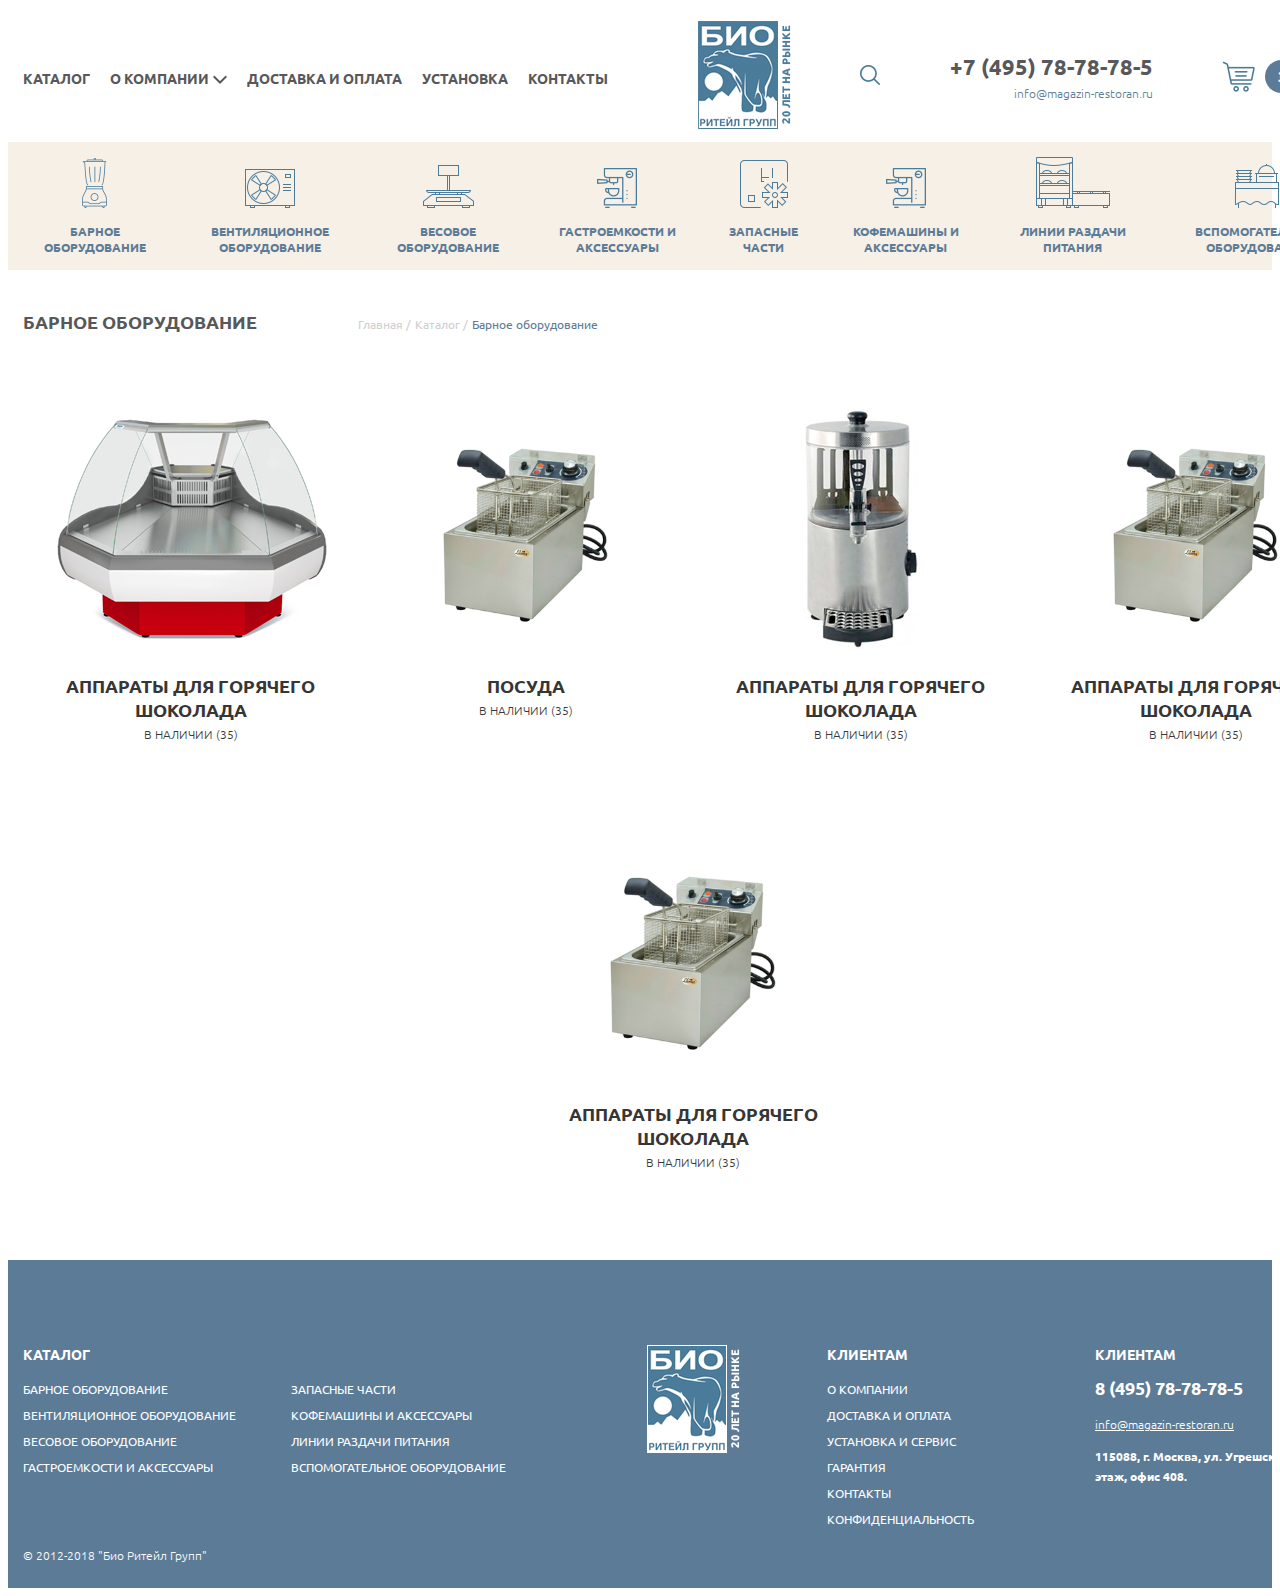
<file: catalog.html>
<!doctype html>
<html lang="en">

<head>
  <!-- Required meta tags -->
  <meta charset="utf-8">
  <meta name="viewport" content="width=device-width, initial-scale=1, shrink-to-fit=no">

  <!-- Normalize CSS -->
  <link rel="stylesheet" href="//necolas.github.io/normalize.css/latest/normalize.css">
  <!-- Ubuntu Font -->
  <link href="//fonts.googleapis.com/css?family=Ubuntu:300,400,700&amp;subset=cyrillic" rel="stylesheet">
  <link rel="stylesheet" href="/css/owl.carousel.min.css">
  <link rel="stylesheet" href="/css/owl.theme.default.min.css">
  <link rel="stylesheet" href="/css/jquery-ui.min.css">
  <link rel="stylesheet" href="/css/styles.css">

  <title>Каталог</title>
</head>

<body>
  <header>
    <div class="container flex flex-va-center flex-justify-between">
      <nav class="header-nav">
        <ul class="flex">
          <li>
            <a href="/catalog.html">Каталог</a>
          </li>
          <li class="has-submenu">
            <a href="#">О компании</a>
            <div class="submenu-wrapper">
              <ul class="submenu">
                <li>
                  <a href="#">Наши клиенты</a>
                </li>
                <li>
                  <a href="#">Гарантии</a>
                </li>
                <li>
                  <a href="#">Портфолио</a>
                </li>
                <li>
                  <a href="#">Новости</a>
                </li>
                <li>
                  <a href="#">Статьи</a>
                </li>
                <li>
                  <a href="#">Контакты</a>
                </li>
                <li>
                  <a href="#">Вакансии</a>
                </li>
              </ul>
            </div>
          </li>
          <li>
            <a href="#">Доставка и оплата</a>
          </li>
          <li>
            <a href="#">Установка</a>
          </li>
          <li>
            <a href="#">Контакты</a>
          </li>
        </ul>
      </nav>

      <div class="header-logo">
        <a href="/">
          <img src="/img/header-logo.png" alt="Логотип">
        </a>
      </div>
      <div class="header-search">
        <a href="#">
          <img src="/img/header-search.png" alt="Поиск">
        </a>
      </div>
      <div class="header-contacts">
        <a href="tel:+74957878785" class="header-contacts__tel">
          +7 (495) 78-78-78-5
        </a>
        <br>
        <a href="mailto:info@magazin-restoran.ru" class="header-contacts__mail">
          info@magazin-restoran.ru
        </a>
      </div>
      <div class="header-cart">
        <a href="#" class="flex flex-va-center">
          <img src="/img/header-cart.png" alt="Корзина">
          <span class="header-cart__count">3</span>
          <span class="header-cart__total">32 564 Р</span>
        </a>
      </div>
    </div>
  </header>

  <section class="products-header">
    <div class="container flex flex-va-bottom">
      <div class="products-header__product">
        <a href="#">
          <img src="/img/products-header/barnoe.png" alt="Барное оборудование">
        </a>
        <a href="#">
          Барное оборудование
        </a>
      </div>
      <div class="products-header__product">
        <a href="#">
          <img src="/img/products-header/vent.png" alt="Вентиляционное оборудование">
        </a>
        <a href="#">
          Вентиляционное оборудование
        </a>
      </div>
      <div class="products-header__product">
        <a href="#">
          <img src="/img/products-header/ves.png" alt="Весовое оборудование">
        </a>
        <a href="#">
          Весовое оборудование
        </a>
      </div>
      <div class="products-header__product">
        <a href="#">
          <img src="/img/products-header/emkost.png" alt="Гастроемкости и аксессуары">
        </a>
        <a href="#">
          Гастроемкости и аксессуары
        </a>
      </div>
      <div class="products-header__product">
        <a href="#">
          <img src="/img/products-header/zapch.png" alt="Запасные части">
        </a>
        <a href="#">
          Запасные части
        </a>
      </div>
      <div class="products-header__product">
        <a href="#">
          <img src="/img/products-header/kofe.png" alt="Кофемашины и аксессуары">
        </a>
        <a href="#">
          Кофемашины и аксессуары
        </a>
      </div>
      <div class="products-header__product">
        <a href="#">
          <img src="/img/products-header/razdacha.png" alt="Линии раздачи питания">
        </a>
        <a href="#">
          Линии раздачи питания
        </a>
      </div>
      <div class="products-header__product">
        <a href="#">
          <img src="/img/products-header/vspomogat.png" alt="Вспомогательное оборудование">
        </a>
        <a href="#">
          Вспомогательное оборудование
        </a>
      </div>
    </div>
  </section>

  <section class="inner">
    <div class="container">
      <div class="inner__top flex flex-va-center">
        <h1 class="col-3">
          Барное оборудование
        </h1>

        <div class="breadcrumbs">
          <a href="#">
            Главная
          </a>
          <span class="breadcrumbs__separator">/</span>
          <a href="#">
            Каталог
          </a>
          <span class="breadcrumbs__separator">/</span>
          <span class="current">
            Барное оборудование
          </span>
        </div>
      </div>

      <div class="catalog-sections flex flex-wrap flex-justify-center">
        <div class="catalog-section col-3">
          <a href="/catalog-section.html" class="catalog-section__image">
            <img src="/img/catalog/section2.png" alt="Аппараты для горячего шоколада">
          </a>
          <a href="/catalog-section.html">
            <span class="catalog-section__name">
              Аппараты для горячего шоколада
            </span>
          </a>
          <span class="catalog-section__avaliable">
            В наличии (35)
          </span>
        </div>
        <div class="catalog-section col-3">
          <a href="#" class="catalog-section__image">
            <img src="/img/product.png" alt="Аппараты для горячего шоколада">
          </a>
          <a href="#">
            <span class="catalog-section__name">
              Посуда
            </span>
          </a>
          <span class="catalog-section__avaliable">
            В наличии (35)
          </span>
        </div>
        <div class="catalog-section col-3">
          <a href="#" class="catalog-section__image">
            <img src="/img/catalog/section1.png" alt="Аппараты для горячего шоколада">
          </a>
          <a href="#">
            <span class="catalog-section__name">
              Аппараты для горячего шоколада
            </span>
          </a>
          <span class="catalog-section__avaliable">
            В наличии (35)
          </span>
        </div>
        <div class="catalog-section col-3">
          <a href="#" class="catalog-section__image">
            <img src="/img/product.png" alt="Аппараты для горячего шоколада">
          </a>
          <a href="#">
            <span class="catalog-section__name">
              Аппараты для горячего шоколада
            </span>
          </a>
          <span class="catalog-section__avaliable">
            В наличии (35)
          </span>
        </div>
        <div class="catalog-section col-3">
          <a href="#" class="catalog-section__image">
            <img src="/img/product.png" alt="Аппараты для горячего шоколада">
          </a>
          <a href="#">
            <span class="catalog-section__name">
              Аппараты для горячего шоколада
            </span>
          </a>
          <span class="catalog-section__avaliable">
            В наличии (35)
          </span>
        </div>
      </div>

    </div>
  </section>

  <footer>
    <div class="container">
      <div class="footer-row flex flex-justify-between">
        <div class="footer-col">
          <div class="footer-col__title">
            Каталог
          </div>
          <ul class="footer__menu">
            <li>
              <a href="#">
                Барное оборудование
              </a>
            </li>
            <li>
              <a href="#">
                Вентиляционное оборудование
              </a>
            </li>
            <li>
              <a href="#">
                Весовое оборудование
              </a>
            </li>
            <li>
              <a href="#">
                Гастроемкости и аксессуары
              </a>
            </li>
          </ul>
        </div>
        <div class="footer-col">
          <div class="footer-col__title">

          </div>
          <ul class="footer__menu">
            <li>
              <a href="#">
                Запасные части
              </a>
            </li>
            <li>
              <a href="#">
                Кофемашины и аксессуары
              </a>
            </li>
            <li>
              <a href="#">
                Линии раздачи питания
              </a>
            </li>
            <li>
              <a href="#">
                Вспомогательное оборудование
              </a>
            </li>
          </ul>
        </div>
        <div class="footer-col text-center">
          <img src="/img/footer-logo.png" alt="Логотип">
        </div>
        <div class="footer-col">
          <div class="footer-col__title">
            Клиентам
          </div>
          <ul class="footer__menu">
            <li>
              <a href="#">
                О компании
              </a>
            </li>
            <li>
              <a href="#">
                Доставка и оплата
              </a>
            </li>
            <li>
              <a href="#">
                Установка и сервис
              </a>
            </li>
            <li>
              <a href="#">
                Гарантия
              </a>
            </li>
            <li>
              <a href="#">
                Контакты
              </a>
            </li>
            <li>
              <a href="#">
                Конфиденциальность
              </a>
            </li>
          </ul>
        </div>
        <div class="footer-col">
          <div class="footer-col__title">
            Клиентам
          </div>
          <div class="footer__contacts">
            <a href="tel:+74957878785" class="footer__tel">
              8 (495) 78-78-78-5
            </a>
            <br>
            <a href="mailto:info@magazin-restoran.ru" class="footer__mail">
              info@magazin-restoran.ru
            </a>
            <br>
            <span class="footer__address">
              115088, г. Москва, ул. Угрешская д.2/1 4 этаж, офис 408.
            </span>
          </div>
        </div>
      </div>
      <div class="footer-row">
        <div class="footer-col">
          <div class="footer__copyright">
            © 2012-2018 "Био Ритейл Групп"
          </div>
        </div>
      </div>
  </footer>

  <!-- Optional JavaScript -->
  <script src="//cdnjs.cloudflare.com/ajax/libs/jquery/3.3.1/jquery.min.js"></script>
  <script src="/js/owl.carousel.min.js"></script>
  <script src="/js/jquery-ui.min.js"></script>
  <script src="/js/scripts.js"></script>
</body>

</html>
</file>
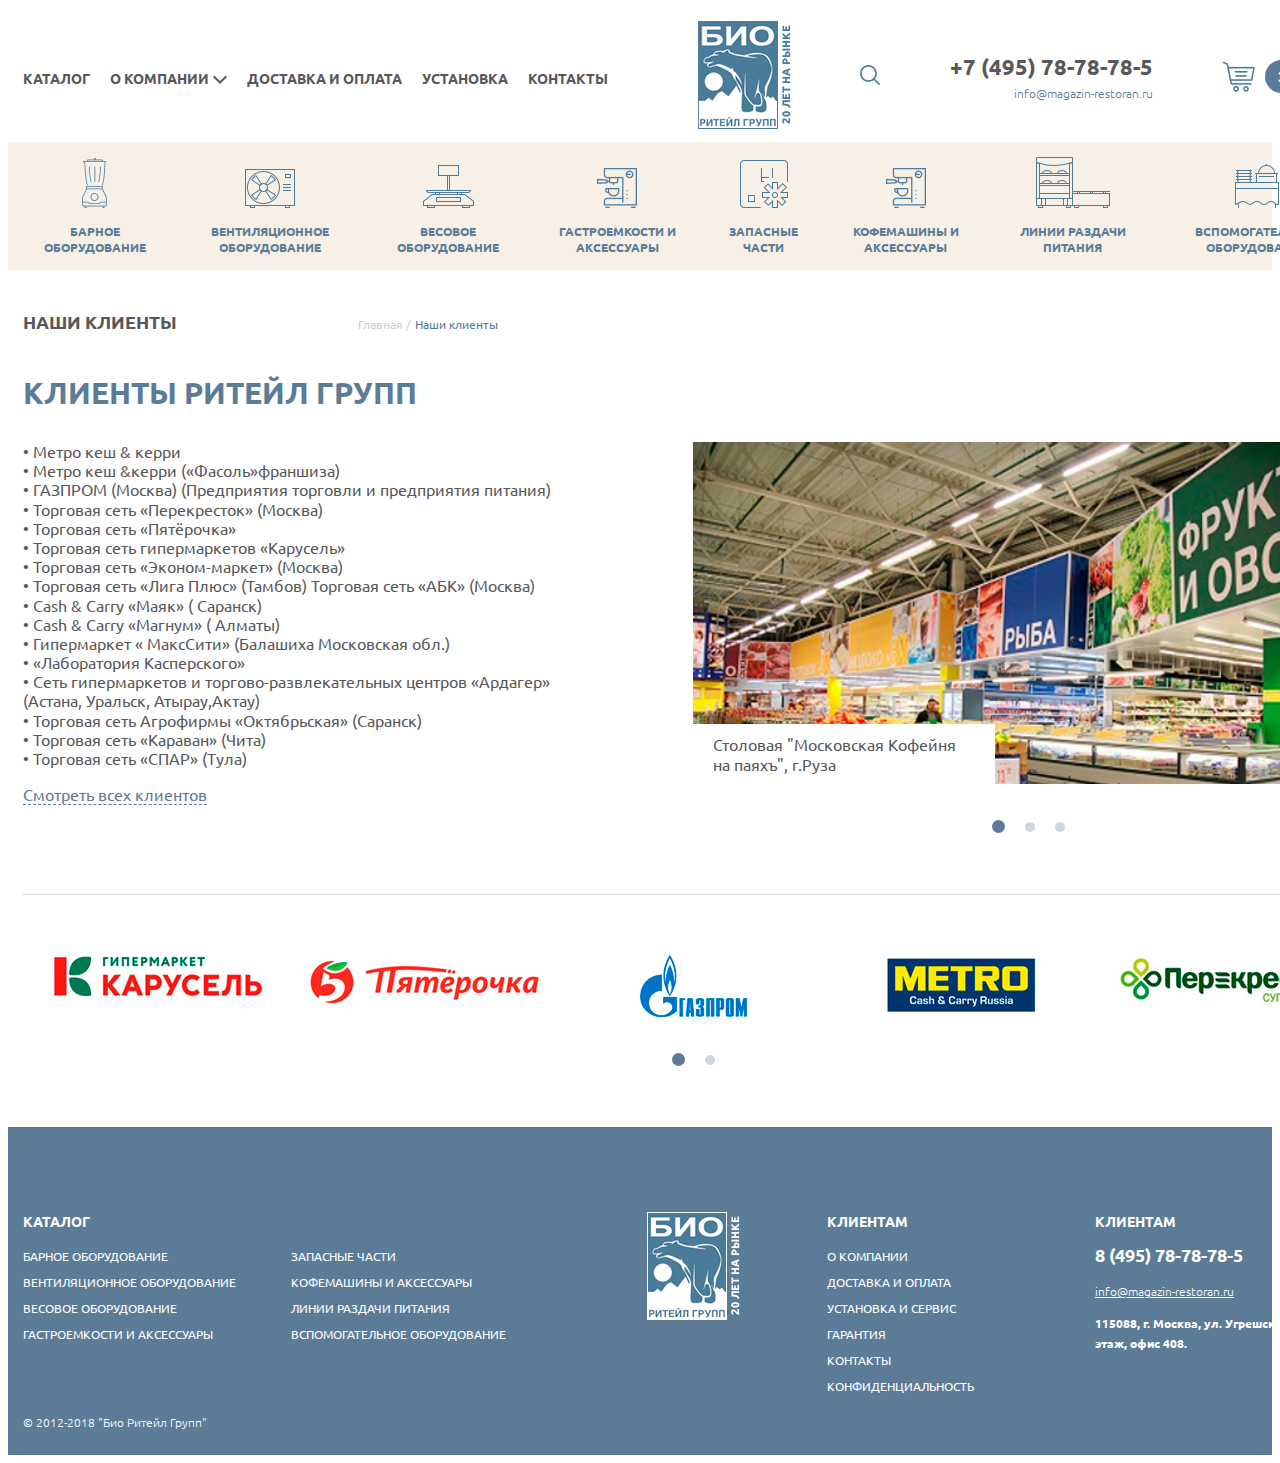
<file: clients.html>
<!doctype html>
<html lang="en">

<head>
  <!-- Required meta tags -->
  <meta charset="utf-8">
  <meta name="viewport" content="width=device-width, initial-scale=1, shrink-to-fit=no">

  <!-- Normalize CSS -->
  <link rel="stylesheet" href="//necolas.github.io/normalize.css/latest/normalize.css">
  <!-- Ubuntu Font -->
  <link href="//fonts.googleapis.com/css?family=Ubuntu:300,400,700&amp;subset=cyrillic" rel="stylesheet">
  <link rel="stylesheet" href="/css/owl.carousel.min.css">
  <link rel="stylesheet" href="/css/owl.theme.default.min.css">
  <link rel="stylesheet" href="/css/jquery-ui.min.css">
  <link rel="stylesheet" href="/css/jquery.fancybox.min.css">
  <link rel="stylesheet" href="/css/styles.css">

  <title>Наши клиенты</title>
</head>

<body>
  <header>
    <div class="container flex flex-va-center flex-justify-between">
      <nav class="header-nav">
        <ul class="flex">
          <li>
            <a href="/catalog.html">Каталог</a>
          </li>
          <li class="has-submenu">
            <a href="#">О компании</a>
            <div class="submenu-wrapper">
              <ul class="submenu">
                <li>
                  <a href="#">Наши клиенты</a>
                </li>
                <li>
                  <a href="#">Гарантии</a>
                </li>
                <li>
                  <a href="#">Портфолио</a>
                </li>
                <li>
                  <a href="#">Новости</a>
                </li>
                <li>
                  <a href="#">Статьи</a>
                </li>
                <li>
                  <a href="#">Контакты</a>
                </li>
                <li>
                  <a href="#">Вакансии</a>
                </li>
              </ul>
            </div>
          </li>
          <li>
            <a href="#">Доставка и оплата</a>
          </li>
          <li>
            <a href="#">Установка</a>
          </li>
          <li>
            <a href="#">Контакты</a>
          </li>
        </ul>
      </nav>

      <div class="header-logo">
        <a href="/">
          <img src="/img/header-logo.png" alt="Логотип">
        </a>
      </div>
      <div class="header-search">
        <a href="#">
          <img src="/img/header-search.png" alt="Поиск">
        </a>
      </div>
      <div class="header-contacts">
        <a href="tel:+74957878785" class="header-contacts__tel">
          +7 (495) 78-78-78-5
        </a>
        <br>
        <a href="mailto:info@magazin-restoran.ru" class="header-contacts__mail">
          info@magazin-restoran.ru
        </a>
      </div>
      <div class="header-cart">
        <a href="#" class="flex flex-va-center">
          <img src="/img/header-cart.png" alt="Корзина">
          <span class="header-cart__count">3</span>
          <span class="header-cart__total">32 564 Р</span>
        </a>
      </div>
    </div>
  </header>

  <section class="products-header">
    <div class="container flex flex-va-bottom">
      <div class="products-header__product">
        <a href="#">
          <img src="/img/products-header/barnoe.png" alt="Барное оборудование">
        </a>
        <a href="#">
          Барное оборудование
        </a>
      </div>
      <div class="products-header__product">
        <a href="#">
          <img src="/img/products-header/vent.png" alt="Вентиляционное оборудование">
        </a>
        <a href="#">
          Вентиляционное оборудование
        </a>
      </div>
      <div class="products-header__product">
        <a href="#">
          <img src="/img/products-header/ves.png" alt="Весовое оборудование">
        </a>
        <a href="#">
          Весовое оборудование
        </a>
      </div>
      <div class="products-header__product">
        <a href="#">
          <img src="/img/products-header/emkost.png" alt="Гастроемкости и аксессуары">
        </a>
        <a href="#">
          Гастроемкости и аксессуары
        </a>
      </div>
      <div class="products-header__product">
        <a href="#">
          <img src="/img/products-header/zapch.png" alt="Запасные части">
        </a>
        <a href="#">
          Запасные части
        </a>
      </div>
      <div class="products-header__product">
        <a href="#">
          <img src="/img/products-header/kofe.png" alt="Кофемашины и аксессуары">
        </a>
        <a href="#">
          Кофемашины и аксессуары
        </a>
      </div>
      <div class="products-header__product">
        <a href="#">
          <img src="/img/products-header/razdacha.png" alt="Линии раздачи питания">
        </a>
        <a href="#">
          Линии раздачи питания
        </a>
      </div>
      <div class="products-header__product">
        <a href="#">
          <img src="/img/products-header/vspomogat.png" alt="Вспомогательное оборудование">
        </a>
        <a href="#">
          Вспомогательное оборудование
        </a>
      </div>
    </div>
  </section>

  <section class="inner">
    <div class="container">
      <div class="inner__top flex flex-va-center">
        <h1 class="col-3">
          Наши клиенты
        </h1>

        <div class="breadcrumbs">
          <a href="#">
            Главная
          </a>
          <span class="breadcrumbs__separator">/</span>
          <span class="current">
            Наши клиенты
          </span>
        </div>
      </div>

      <div class="clients">
        <h2 class="text-left blue">Клиенты Ритейл Групп </h2>
        <div class="flex">
          <div class="col-6">
            <div class="col-10">
              <p>• Метро кеш & керри
                <br>• Метро кеш &керри («Фасоль»франшиза)
                <br>• ГАЗПРОМ (Москва) (Предприятия торговли и предприятия питания)
                <br>• Торговая сеть «Перекресток» (Москва)
                <br>• Торговая сеть «Пятёрочка»
                <br>• Торговая сеть гипермаркетов «Карусель»
                <br>• Торговая сеть «Эконом-маркет» (Москва)
                <br>• Торговая сеть «Лига Плюс» (Тамбов) Торговая сеть «АБК» (Москва)
                <br>• Cash & Сarry «Маяк» ( Саранск)
                <br>• Cash & Сarry «Магнум» ( Алматы)
                <br>• Гипермаркет « МаксСити» (Балашиха Московская обл.)
                <br>• «Лаборатория Касперского»
                <br>• Сеть гипермаркетов и торгово-развлекательных центров «Ардагер» (Астана, Уральск, Атырау,Актау)
                <br>• Торговая сеть Агрофирмы «Октябрьская» (Саранск)
                <br>• Торговая сеть «Караван» (Чита)
                <br>• Торговая сеть «СПАР» (Тула)
                <div class="show-more-block">
                  <a href="JavaScript:void(0)" class="show-more">
                    Смотреть всех клиентов
                  </a>
                  <a href="JavaScript:void(0)" class="show-more hide">
                    Скрыть всех клиентов
                  </a>
                </div>
                <div class="hidden-text">
                  <br>• Торговая сеть «Свенская Ярмарка» (Брянск)
                  <br>• Торговая сеть «Тверской купец»
                  <br>• Торговая сеть «Мария Ра» (Барнаул)
                  <br>• Торговый дом «Юлена» (Ижевск)
                  <br>• Торговая группа «Высшая лига» (Кострома)
                  <br>• Торговый дом «Криста» (Сызрань)
                  <br>• Торговая сеть «Дружба» (Рыбинск)
                  <br>• Торговая сеть «Компас» (Киров)
                  <br>• Торговая сеть «Снегири» ( Кемеровская обл)
                  <br>• Торговая сеть «Бородино» (Москва)
                  <br>• Рынок «Новопеределкино» (Москва)
                  <br>• Торговая сеть «Гимея» (Мурманск)
                  <br>• Торговая компания «Кедр» (Нижневартовск)
                  <br>• Торговая сеть «МЖК Бутово» (Москва)
                  <br>• Торговая сеть «Медуница» Бугульма
                  <br>• Супермаркет «Айсберг» ( Омск)
                  <br>• Торговая сеть «Французский дом» (Казахстан, Алматы, Атырау)
                  <br>• Торговый дом «Агрохолдинг» (Курск)
                  <br>• Торговая сеть г.Ноябрьск
                  Торговая сеть «5 шагов» Тамбов и другие.
                  <br>• «Северсталь»
                  <br>• ТК «Дагомыс»
                  <br>• Сеть ресторанов «Росинтер» (Москва)
                  <br>• Московский государственный университет прикладных биотехнологий
                  <br>• ОАО «Национальные Биотехнологии»
                  <br>• Фармацевтическая компания «Морон»
                  <br>• Ногинский Мясокомбинат
                  <br>• ОАО «Сергиево-Посадский Хлебокомбинат»
                  <br>• ООО « Хладопторг»
                  <br>• Московский государственный университет прикладных биотехнологий
                  <br>• ООО «Интербукет»
                  <br>• ГУП «Гормост»
                  <br>• Главный пограничный клинический военный госпиталь ФСБ России
                  <br>• Московский вертолётный завод им.МиляМ.Л.
                  <br>• Троице -Сергиева лавра (г.Загорск)
                  <br>• ООО «Куизин» (сеть ресторанов французской кухни)
                  <br>• ООО «Агростандарт»
                  <br>• Супермаркет «Пирамида» (Нижний Тагил)
                  <br>• Сеть ресторанов «Урюк» (г.Москва)
                  <br>• Ресторан «Причал» (г. Тамбов)
                  <br>• Калининская Атомная Станция столовая для персонала
                  <br>• Сеть кулинарий «Достархан» (Казахстан, г Алмата)
                  <br>• Ресторан «Тинькофф» (Казахстан, г Алмата)
                  <br>• Ресторан «Porto Maltese» (г Москва)
                  <br>• Московская Кофейня на Паяхъ (г Руза)
                  <br>• Ресторан «Шыкыдым» (г Москва)
                  <br>• Ресторан «Веселый Апельсин» (г Москва)
                  <br>• Ресторан «Сено» (г Москва)
                  <br>• Ресторан «Пурбуар» (г Москва)
                  <br>• ООО Санаторий «Ревиталь Парк» (г Москва)
                  <br>• Ресторан «Старый причал» (г Санкт-Петербург)
                  <br>• ООО «Линия вкуса» (г Москва)
                  <br>• ООО «Юлена» (г Ижевск)
                  <br>• Ресторан «Жу-Жу» (г Москва)
                  <br>• ООО «Алгос-Фудс». Сеть ресторанов (г Москва)
                  <br>• Концептуальный ресторан «Мираклаб» (Мытищи)
                  <br>• Сеть кофеен «Кофе тревелерс» и другие.
                </div>
              </p>
            </div>
          </div>
          <div class="col-6">
            <div class="clients-projects owl-carousel">
              <div class="project-slide" style="background-image: url('/img/projects/metro.png');">
                <a class="project-zoom" data-fancybox="ajax-gallery" data-type="ajax" data-src="#" href="javascript:;">
                  <svg version="1.1" id="Capa_1" xmlns="http://www.w3.org/2000/svg" xmlns:xlink="http://www.w3.org/1999/xlink" x="0px" y="0px" width="30px" height="30px" viewBox="0 0 485.213 485.213" style="enable-background:new 0 0 485.213 485.213;" xml:space="preserve">
                    <g>
                    	<g>
                    		<path d="M471.882,407.567L360.567,296.243c-16.586,25.795-38.536,47.734-64.331,64.321l111.324,111.324    c17.772,17.768,46.587,17.768,64.321,0C489.654,454.149,489.654,425.334,471.882,407.567z" style="fill: rgb(92, 123, 151);"></path>
                    		<path d="M363.909,181.955C363.909,81.473,282.44,0,181.956,0C81.474,0,0.001,81.473,0.001,181.955s81.473,181.951,181.955,181.951    C282.44,363.906,363.909,282.437,363.909,181.955z M181.956,318.416c-75.252,0-136.465-61.208-136.465-136.46    c0-75.252,61.213-136.465,136.465-136.465c75.25,0,136.468,61.213,136.468,136.465    C318.424,257.208,257.206,318.416,181.956,318.416z" style="fill: rgb(92, 123, 151);"></path>
                    		<path d="M75.817,181.955h30.322c0-41.803,34.014-75.814,75.816-75.814V75.816C123.438,75.816,75.817,123.437,75.817,181.955z" style="fill: rgb(92, 123, 151);"></path>
                    	</g>
                    </g>
                  </svg>
                </a>
                <a data-fancybox="ajax-gallery" data-type="ajax" data-src="#" href="javascript:;">
                  <img src="/img/projects/metro.png" alt="metro">
                </a>
                <div class="project-name">
                  <span>Столовая "Московская Кофейня на паяхъ", г.Руза</span>
                </div>
              </div>
              <div class="project-slide" style="background-image: url('/img/projects/metro.png');">
                <a data-fancybox="ajax-gallery" data-type="ajax" data-src="#" href="javascript:;" class="project-zoom">
                  <svg version="1.1" id="Capa_1" xmlns="http://www.w3.org/2000/svg" xmlns:xlink="http://www.w3.org/1999/xlink" x="0px" y="0px" width="30px" height="30px" viewBox="0 0 485.213 485.213" style="enable-background:new 0 0 485.213 485.213;" xml:space="preserve">
                    <g>
                    	<g>
                    		<path d="M471.882,407.567L360.567,296.243c-16.586,25.795-38.536,47.734-64.331,64.321l111.324,111.324    c17.772,17.768,46.587,17.768,64.321,0C489.654,454.149,489.654,425.334,471.882,407.567z" style="fill: rgb(92, 123, 151);"></path>
                    		<path d="M363.909,181.955C363.909,81.473,282.44,0,181.956,0C81.474,0,0.001,81.473,0.001,181.955s81.473,181.951,181.955,181.951    C282.44,363.906,363.909,282.437,363.909,181.955z M181.956,318.416c-75.252,0-136.465-61.208-136.465-136.46    c0-75.252,61.213-136.465,136.465-136.465c75.25,0,136.468,61.213,136.468,136.465    C318.424,257.208,257.206,318.416,181.956,318.416z" style="fill: rgb(92, 123, 151);"></path>
                    		<path d="M75.817,181.955h30.322c0-41.803,34.014-75.814,75.816-75.814V75.816C123.438,75.816,75.817,123.437,75.817,181.955z" style="fill: rgb(92, 123, 151);"></path>
                    	</g>
                    </g>
                  </svg>
                </a>
                <a data-fancybox="ajax-gallery" data-type="ajax" data-src="#" href="javascript:;">
                  <img src="/img/projects/metro.png" alt="metro">
                </a>
                <div class="project-name">
                  <span>Столовая "Орифлейм", г.Москва</span>
                </div>
              </div>
              <div class="project-slide" style="background-image: url('/img/projects/metro.png');">
                <a data-fancybox="ajax-gallery" data-type="ajax" data-src="#" href="javascript:;" class="project-zoom">
                  <svg version="1.1" id="Capa_1" xmlns="http://www.w3.org/2000/svg" xmlns:xlink="http://www.w3.org/1999/xlink" x="0px" y="0px" width="30px" height="30px" viewBox="0 0 485.213 485.213" style="enable-background:new 0 0 485.213 485.213;" xml:space="preserve">
                    <g>
                    	<g>
                    		<path d="M471.882,407.567L360.567,296.243c-16.586,25.795-38.536,47.734-64.331,64.321l111.324,111.324    c17.772,17.768,46.587,17.768,64.321,0C489.654,454.149,489.654,425.334,471.882,407.567z" style="fill: rgb(92, 123, 151);"></path>
                    		<path d="M363.909,181.955C363.909,81.473,282.44,0,181.956,0C81.474,0,0.001,81.473,0.001,181.955s81.473,181.951,181.955,181.951    C282.44,363.906,363.909,282.437,363.909,181.955z M181.956,318.416c-75.252,0-136.465-61.208-136.465-136.46    c0-75.252,61.213-136.465,136.465-136.465c75.25,0,136.468,61.213,136.468,136.465    C318.424,257.208,257.206,318.416,181.956,318.416z" style="fill: rgb(92, 123, 151);"></path>
                    		<path d="M75.817,181.955h30.322c0-41.803,34.014-75.814,75.816-75.814V75.816C123.438,75.816,75.817,123.437,75.817,181.955z" style="fill: rgb(92, 123, 151);"></path>
                    	</g>
                    </g>
                  </svg>
                </a>
                <a data-fancybox="ajax-gallery" data-type="ajax" data-src="#" href="javascript:;">
                  <img src="/img/projects/metro.png" alt="metro">
                </a>
                <div class="project-name">
                  <span>Столовая "Орифлейм", г.Москва</span>
                </div>
              </div>
            </div>
          </div>
        </div>
      </div>
      <div class="clients">
        <div class="line"></div>
        <div class="clients-slider owl-carousel">
          <div class="flex flex-justify-center flex-va-center">
            <a href="#">
              <img src="/img/clients/karusel.png" class="preview" alt="karusel">
              <img src="/img/clients/karusel-hover.png" class="hover" alt="karusel">
            </a>
          </div>
          <div class="flex flex-justify-center flex-va-center">
            <a href="#">
              <img src="/img/clients/5ka.png" class="preview" alt="5ka">
              <img src="/img/clients/5ka-hover.png" class="hover" alt="5ka">
            </a>
          </div>
          <div class="flex flex-justify-center flex-va-center">
            <a href="#">
              <img src="/img/clients/gazprom.png" class="preview" alt="gazprom">
              <img src="/img/clients/gazprom-hover.png" class="hover" alt="gazprom">
            </a>
          </div>
          <div class="flex flex-justify-center flex-va-center">
            <a href="#">
              <img src="/img/clients/metro.png" class="preview" alt="metro">
              <img src="/img/clients/metro-hover.png" class="hover" alt="metro">
            </a>
          </div>
          <div class="flex flex-justify-center flex-va-center">
            <a href="#">
              <img src="/img/clients/perekrestok.png" class="preview" alt="perekrestok">
              <img src="/img/clients/perekrestok-hover.png" class="hover" alt="perekrestok">
            </a>
          </div>
          <div class="flex flex-justify-center flex-va-center">
            <a href="#">
              <img src="/img/clients/metro.png" class="preview" alt="metro">
              <img src="/img/clients/metro-hover.png" class="hover" alt="metro">
            </a>
          </div>
          <div class="flex flex-justify-center flex-va-center">
            <a href="#">
              <img src="/img/clients/perekrestok.png" class="preview" alt="perekrestok">
              <img src="/img/clients/perekrestok-hover.png" class="hover" alt="perekrestok">
            </a>
          </div>
        </div>
      </div>

    </div>
  </section>

  <footer>
    <div class="container">
      <div class="footer-row flex flex-justify-between">
        <div class="footer-col">
          <div class="footer-col__title">
            Каталог
          </div>
          <ul class="footer__menu">
            <li>
              <a href="#">
                Барное оборудование
              </a>
            </li>
            <li>
              <a href="#">
                Вентиляционное оборудование
              </a>
            </li>
            <li>
              <a href="#">
                Весовое оборудование
              </a>
            </li>
            <li>
              <a href="#">
                Гастроемкости и аксессуары
              </a>
            </li>
          </ul>
        </div>
        <div class="footer-col">
          <div class="footer-col__title">

          </div>
          <ul class="footer__menu">
            <li>
              <a href="#">
                Запасные части
              </a>
            </li>
            <li>
              <a href="#">
                Кофемашины и аксессуары
              </a>
            </li>
            <li>
              <a href="#">
                Линии раздачи питания
              </a>
            </li>
            <li>
              <a href="#">
                Вспомогательное оборудование
              </a>
            </li>
          </ul>
        </div>
        <div class="footer-col text-center">
          <img src="/img/footer-logo.png" alt="Логотип">
        </div>
        <div class="footer-col">
          <div class="footer-col__title">
            Клиентам
          </div>
          <ul class="footer__menu">
            <li>
              <a href="#">
                О компании
              </a>
            </li>
            <li>
              <a href="#">
                Доставка и оплата
              </a>
            </li>
            <li>
              <a href="#">
                Установка и сервис
              </a>
            </li>
            <li>
              <a href="#">
                Гарантия
              </a>
            </li>
            <li>
              <a href="#">
                Контакты
              </a>
            </li>
            <li>
              <a href="#">
                Конфиденциальность
              </a>
            </li>
          </ul>
        </div>
        <div class="footer-col">
          <div class="footer-col__title">
            Клиентам
          </div>
          <div class="footer__contacts">
            <a href="tel:+74957878785" class="footer__tel">
              8 (495) 78-78-78-5
            </a>
            <br>
            <a href="mailto:info@magazin-restoran.ru" class="footer__mail">
              info@magazin-restoran.ru
            </a>
            <br>
            <span class="footer__address">
              115088, г. Москва, ул. Угрешская д.2/1 4 этаж, офис 408.
            </span>
          </div>
        </div>
      </div>
      <div class="footer-row">
        <div class="footer-col">
          <div class="footer__copyright">
            © 2012-2018 "Био Ритейл Групп"
          </div>
        </div>
      </div>
  </footer>

  <!-- Optional JavaScript -->
  <script src="//cdnjs.cloudflare.com/ajax/libs/jquery/3.3.1/jquery.min.js"></script>
  <script src="/js/owl.carousel.min.js"></script>
  <script src="/js/jquery-ui.min.js"></script>
  <script src="/js/jquery.fancybox.min.js"></script>
  <script src="/js/scripts.js"></script>
</body>

</html>
</file>
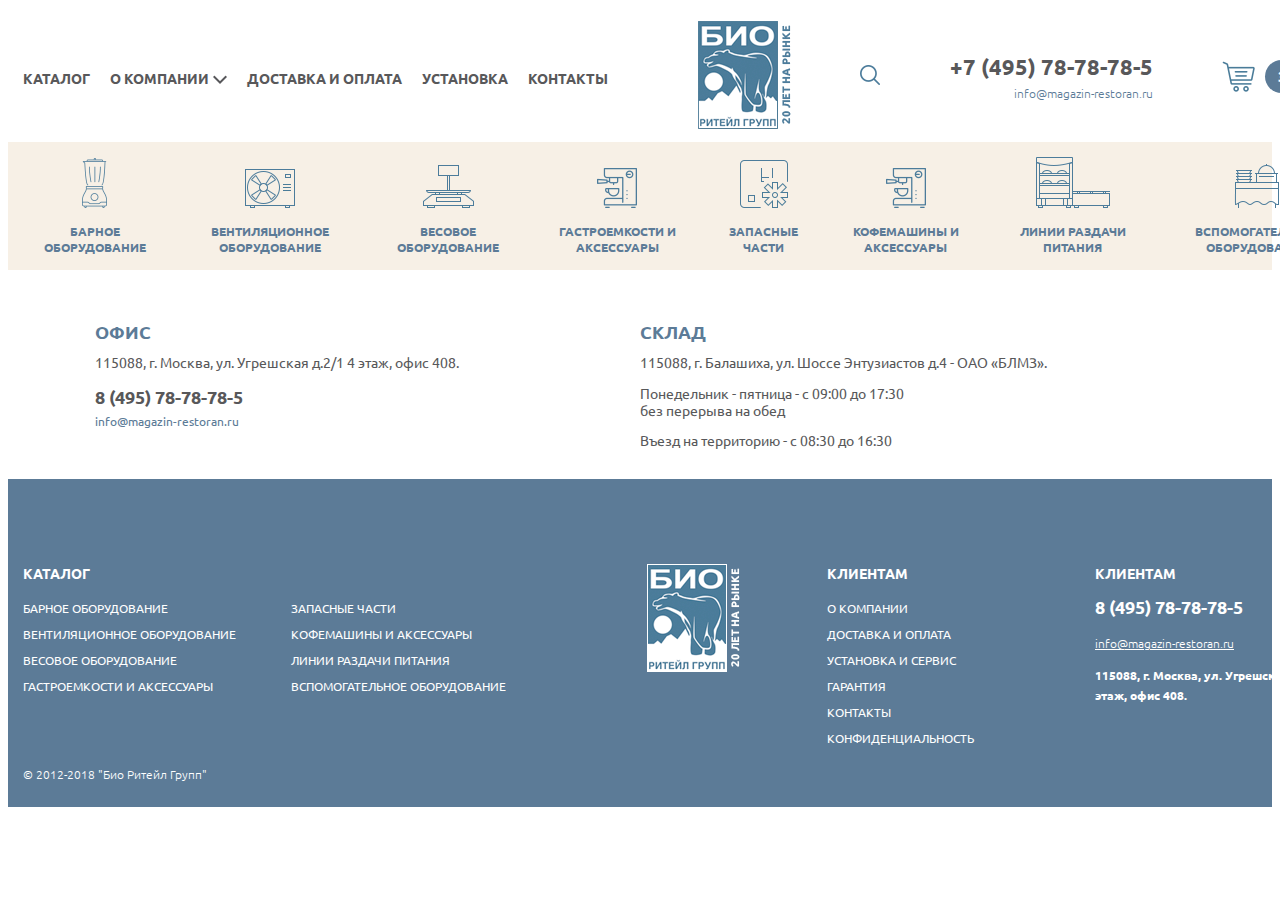
<file: contacts.html>
<!doctype html>
<html lang="en">

<head>
  <!-- Required meta tags -->
  <meta charset="utf-8">
  <meta name="viewport" content="width=device-width, initial-scale=1, shrink-to-fit=no">

  <!-- Normalize CSS -->
  <link rel="stylesheet" href="//necolas.github.io/normalize.css/latest/normalize.css">
  <!-- Ubuntu Font -->
  <link href="//fonts.googleapis.com/css?family=Ubuntu:300,400,700&amp;subset=cyrillic" rel="stylesheet">
  <link rel="stylesheet" href="/css/owl.carousel.min.css">
  <link rel="stylesheet" href="/css/owl.theme.default.min.css">
  <link rel="stylesheet" href="/css/jquery-ui.min.css">
  <link rel="stylesheet" href="/css/styles.css">

  <title>Контакты</title>
</head>

<body>
  <header>
    <div class="container flex flex-va-center flex-justify-between">
      <nav class="header-nav">
        <ul class="flex">
          <li>
            <a href="/catalog.html">Каталог</a>
          </li>
          <li class="has-submenu">
            <a href="#">О компании</a>
            <div class="submenu-wrapper">
              <ul class="submenu">
                <li>
                  <a href="#">Наши клиенты</a>
                </li>
                <li>
                  <a href="#">Гарантии</a>
                </li>
                <li>
                  <a href="#">Портфолио</a>
                </li>
                <li>
                  <a href="#">Новости</a>
                </li>
                <li>
                  <a href="#">Статьи</a>
                </li>
                <li>
                  <a href="#">Контакты</a>
                </li>
                <li>
                  <a href="#">Вакансии</a>
                </li>
              </ul>
            </div>
          </li>
          <li>
            <a href="#">Доставка и оплата</a>
          </li>
          <li>
            <a href="#">Установка</a>
          </li>
          <li>
            <a href="#">Контакты</a>
          </li>
        </ul>
      </nav>

      <div class="header-logo">
        <a href="/">
          <img src="/img/header-logo.png" alt="Логотип">
        </a>
      </div>
      <div class="header-search">
        <a href="#">
          <img src="/img/header-search.png" alt="Поиск">
        </a>
      </div>
      <div class="header-contacts">
        <a href="tel:+74957878785" class="header-contacts__tel">
          +7 (495) 78-78-78-5
        </a>
        <br>
        <a href="mailto:info@magazin-restoran.ru" class="header-contacts__mail">
          info@magazin-restoran.ru
        </a>
      </div>
      <div class="header-cart">
        <a href="#" class="flex flex-va-center">
          <img src="/img/header-cart.png" alt="Корзина">
          <span class="header-cart__count">3</span>
          <span class="header-cart__total">32 564 Р</span>
        </a>
      </div>
    </div>
  </header>

  <section class="products-header">
    <div class="container flex flex-va-bottom">
      <div class="products-header__product">
        <a href="#">
          <img src="/img/products-header/barnoe.png" alt="Барное оборудование">
        </a>
        <a href="#">
          Барное оборудование
        </a>
      </div>
      <div class="products-header__product">
        <a href="#">
          <img src="/img/products-header/vent.png" alt="Вентиляционное оборудование">
        </a>
        <a href="#">
          Вентиляционное оборудование
        </a>
      </div>
      <div class="products-header__product">
        <a href="#">
          <img src="/img/products-header/ves.png" alt="Весовое оборудование">
        </a>
        <a href="#">
          Весовое оборудование
        </a>
      </div>
      <div class="products-header__product">
        <a href="#">
          <img src="/img/products-header/emkost.png" alt="Гастроемкости и аксессуары">
        </a>
        <a href="#">
          Гастроемкости и аксессуары
        </a>
      </div>
      <div class="products-header__product">
        <a href="#">
          <img src="/img/products-header/zapch.png" alt="Запасные части">
        </a>
        <a href="#">
          Запасные части
        </a>
      </div>
      <div class="products-header__product">
        <a href="#">
          <img src="/img/products-header/kofe.png" alt="Кофемашины и аксессуары">
        </a>
        <a href="#">
          Кофемашины и аксессуары
        </a>
      </div>
      <div class="products-header__product">
        <a href="#">
          <img src="/img/products-header/razdacha.png" alt="Линии раздачи питания">
        </a>
        <a href="#">
          Линии раздачи питания
        </a>
      </div>
      <div class="products-header__product">
        <a href="#">
          <img src="/img/products-header/vspomogat.png" alt="Вспомогательное оборудование">
        </a>
        <a href="#">
          Вспомогательное оборудование
        </a>
      </div>
    </div>
  </section>

  <section class="inner">
    <div class="container-wide">

      <div id="yamap">
        <script type="text/javascript" charset="utf-8" src="//api-maps.yandex.ru/services/constructor/1.0/js/?sid=6QDNV6TE2rEBC5kQH-IN74b-1HchlWf-&width=100%&height=380"></script>
      </div>

      <div class="container-narrow flex contacts">
        <div class="col-6">
          <div class="col-10">
            <span class="title-blue">
              Офис
            </span>
            <p>
              115088, г. Москва, ул. Угрешская д.2/1 4 этаж, офис 408.
            </p>
            <a href="tel:+74957878785" class="contact-tel">
              8 (495) 78-78-78-5
            </a>
            <br>
            <a href="mailto:info@magazin-restoran.ru" class="contact-mail">
              info@magazin-restoran.ru
            </a>
            <br>
          </div>
        </div>
        <div class="col-6">
          <div class="col-10">
            <span class="title-blue">
              Склад
            </span>
            <p>
              115088, г. Балашиха, ул. Шоссе Энтузиастов д.4 - ОАО &#171;БЛМЗ&#187;.
            </p>
            <p>
              Понедельник - пятница - с 09:00 до 17:30
              <br>
              без перерыва на обед
            </p>
            <p>
              Въезд на территорию - с 08:30 до 16:30
            </p>
          </div>
        </div>

      </div>

    </div>
  </section>

  <footer>
    <div class="container">
      <div class="footer-row flex flex-justify-between">
        <div class="footer-col">
          <div class="footer-col__title">
            Каталог
          </div>
          <ul class="footer__menu">
            <li>
              <a href="#">
                Барное оборудование
              </a>
            </li>
            <li>
              <a href="#">
                Вентиляционное оборудование
              </a>
            </li>
            <li>
              <a href="#">
                Весовое оборудование
              </a>
            </li>
            <li>
              <a href="#">
                Гастроемкости и аксессуары
              </a>
            </li>
          </ul>
        </div>
        <div class="footer-col">
          <div class="footer-col__title">

          </div>
          <ul class="footer__menu">
            <li>
              <a href="#">
                Запасные части
              </a>
            </li>
            <li>
              <a href="#">
                Кофемашины и аксессуары
              </a>
            </li>
            <li>
              <a href="#">
                Линии раздачи питания
              </a>
            </li>
            <li>
              <a href="#">
                Вспомогательное оборудование
              </a>
            </li>
          </ul>
        </div>
        <div class="footer-col text-center">
          <img src="/img/footer-logo.png" alt="Логотип">
        </div>
        <div class="footer-col">
          <div class="footer-col__title">
            Клиентам
          </div>
          <ul class="footer__menu">
            <li>
              <a href="#">
                О компании
              </a>
            </li>
            <li>
              <a href="#">
                Доставка и оплата
              </a>
            </li>
            <li>
              <a href="#">
                Установка и сервис
              </a>
            </li>
            <li>
              <a href="#">
                Гарантия
              </a>
            </li>
            <li>
              <a href="#">
                Контакты
              </a>
            </li>
            <li>
              <a href="#">
                Конфиденциальность
              </a>
            </li>
          </ul>
        </div>
        <div class="footer-col">
          <div class="footer-col__title">
            Клиентам
          </div>
          <div class="footer__contacts">
            <a href="tel:+74957878785" class="footer__tel">
              8 (495) 78-78-78-5
            </a>
            <br>
            <a href="mailto:info@magazin-restoran.ru" class="footer__mail">
              info@magazin-restoran.ru
            </a>
            <br>
            <span class="footer__address">
              115088, г. Москва, ул. Угрешская д.2/1 4 этаж, офис 408.
            </span>
          </div>
        </div>
      </div>
      <div class="footer-row">
        <div class="footer-col">
          <div class="footer__copyright">
            © 2012-2018 "Био Ритейл Групп"
          </div>
        </div>
      </div>
  </footer>

  <!-- Optional JavaScript -->
  <script src="//cdnjs.cloudflare.com/ajax/libs/jquery/3.3.1/jquery.min.js"></script>
  <script src="/js/owl.carousel.min.js"></script>
  <script src="/js/jquery-ui.min.js"></script>
  <script src="/js/scripts.js"></script>
</body>

</html>
</file>
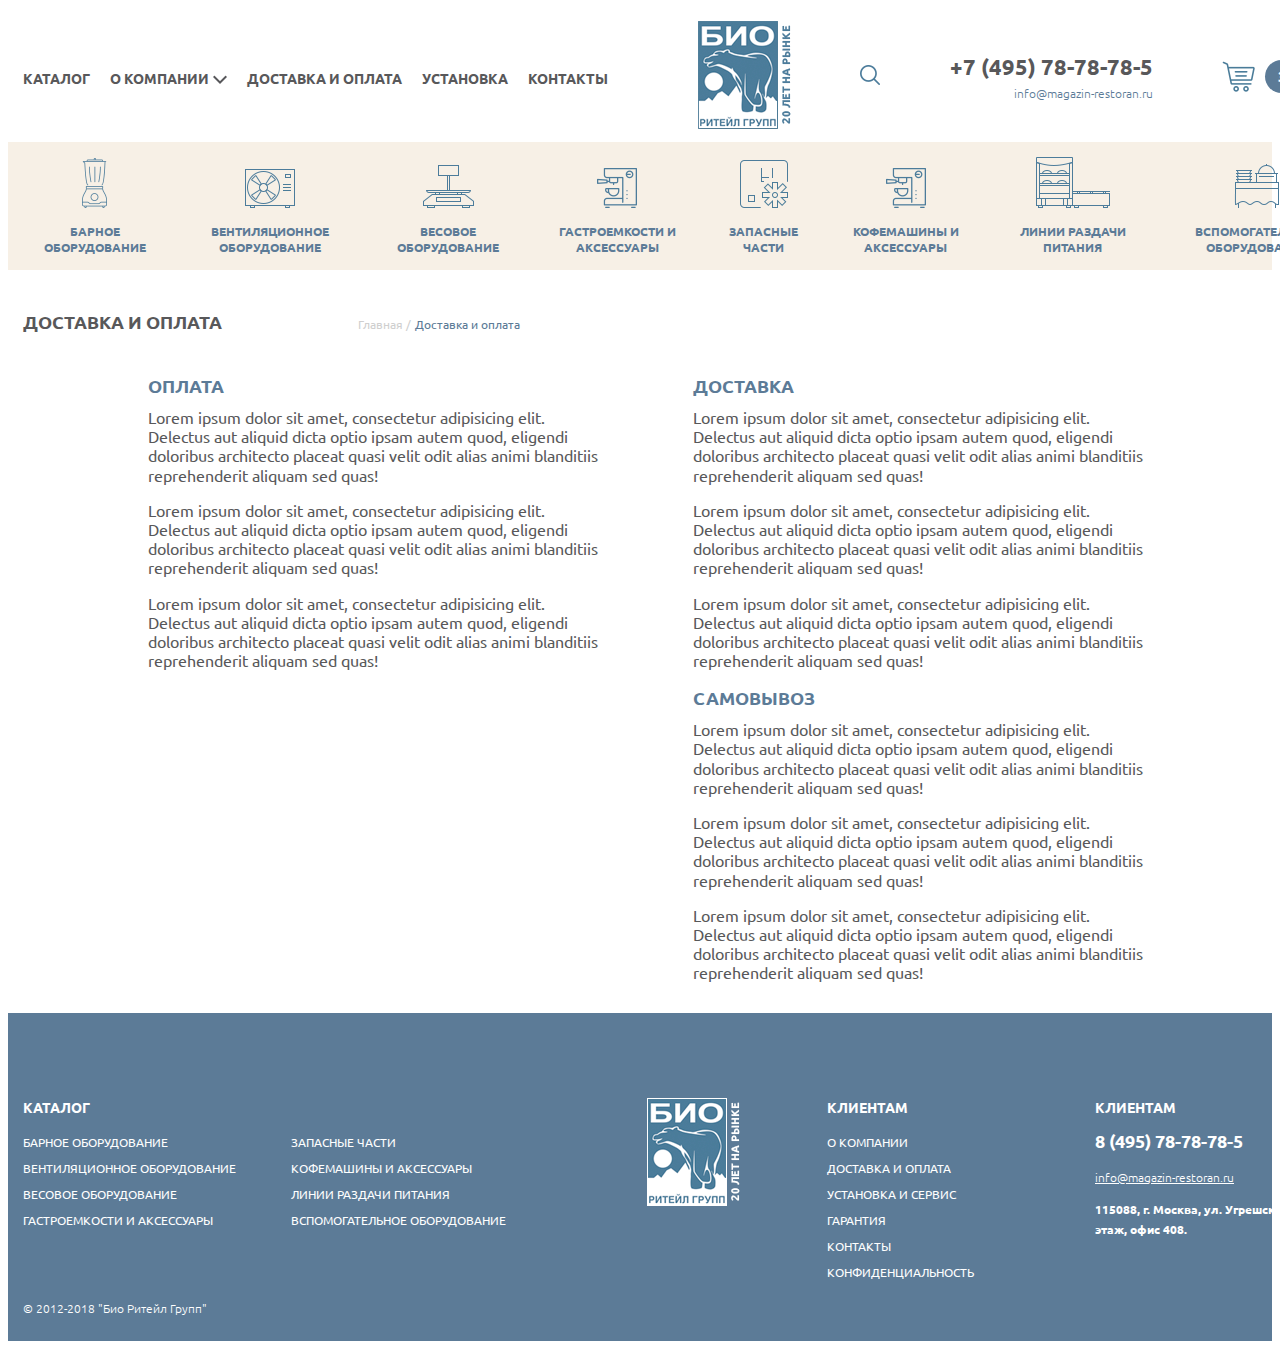
<file: delivery.html>
<!doctype html>
<html lang="en">

<head>
  <!-- Required meta tags -->
  <meta charset="utf-8">
  <meta name="viewport" content="width=device-width, initial-scale=1, shrink-to-fit=no">

  <!-- Normalize CSS -->
  <link rel="stylesheet" href="//necolas.github.io/normalize.css/latest/normalize.css">
  <!-- Ubuntu Font -->
  <link href="//fonts.googleapis.com/css?family=Ubuntu:300,400,700&amp;subset=cyrillic" rel="stylesheet">
  <link rel="stylesheet" href="/css/owl.carousel.min.css">
  <link rel="stylesheet" href="/css/owl.theme.default.min.css">
  <link rel="stylesheet" href="/css/jquery-ui.min.css">
  <link rel="stylesheet" href="/css/styles.css">

  <title>Доставка и оплата</title>
</head>

<body>
  <header>
    <div class="container flex flex-va-center flex-justify-between">
      <nav class="header-nav">
        <ul class="flex">
          <li>
            <a href="/catalog.html">Каталог</a>
          </li>
          <li class="has-submenu">
            <a href="#">О компании</a>
            <div class="submenu-wrapper">
              <ul class="submenu">
                <li>
                  <a href="#">Наши клиенты</a>
                </li>
                <li>
                  <a href="#">Гарантии</a>
                </li>
                <li>
                  <a href="#">Портфолио</a>
                </li>
                <li>
                  <a href="#">Новости</a>
                </li>
                <li>
                  <a href="#">Статьи</a>
                </li>
                <li>
                  <a href="#">Контакты</a>
                </li>
                <li>
                  <a href="#">Вакансии</a>
                </li>
              </ul>
            </div>
          </li>
          <li>
            <a href="#">Доставка и оплата</a>
          </li>
          <li>
            <a href="#">Установка</a>
          </li>
          <li>
            <a href="#">Контакты</a>
          </li>
        </ul>
      </nav>

      <div class="header-logo">
        <a href="/">
          <img src="/img/header-logo.png" alt="Логотип">
        </a>
      </div>
      <div class="header-search">
        <a href="#">
          <img src="/img/header-search.png" alt="Поиск">
        </a>
      </div>
      <div class="header-contacts">
        <a href="tel:+74957878785" class="header-contacts__tel">
          +7 (495) 78-78-78-5
        </a>
        <br>
        <a href="mailto:info@magazin-restoran.ru" class="header-contacts__mail">
          info@magazin-restoran.ru
        </a>
      </div>
      <div class="header-cart">
        <a href="#" class="flex flex-va-center">
          <img src="/img/header-cart.png" alt="Корзина">
          <span class="header-cart__count">3</span>
          <span class="header-cart__total">32 564 Р</span>
        </a>
      </div>
    </div>
  </header>

  <section class="products-header">
    <div class="container flex flex-va-bottom">
      <div class="products-header__product">
        <a href="#">
          <img src="/img/products-header/barnoe.png" alt="Барное оборудование">
        </a>
        <a href="#">
          Барное оборудование
        </a>
      </div>
      <div class="products-header__product">
        <a href="#">
          <img src="/img/products-header/vent.png" alt="Вентиляционное оборудование">
        </a>
        <a href="#">
          Вентиляционное оборудование
        </a>
      </div>
      <div class="products-header__product">
        <a href="#">
          <img src="/img/products-header/ves.png" alt="Весовое оборудование">
        </a>
        <a href="#">
          Весовое оборудование
        </a>
      </div>
      <div class="products-header__product">
        <a href="#">
          <img src="/img/products-header/emkost.png" alt="Гастроемкости и аксессуары">
        </a>
        <a href="#">
          Гастроемкости и аксессуары
        </a>
      </div>
      <div class="products-header__product">
        <a href="#">
          <img src="/img/products-header/zapch.png" alt="Запасные части">
        </a>
        <a href="#">
          Запасные части
        </a>
      </div>
      <div class="products-header__product">
        <a href="#">
          <img src="/img/products-header/kofe.png" alt="Кофемашины и аксессуары">
        </a>
        <a href="#">
          Кофемашины и аксессуары
        </a>
      </div>
      <div class="products-header__product">
        <a href="#">
          <img src="/img/products-header/razdacha.png" alt="Линии раздачи питания">
        </a>
        <a href="#">
          Линии раздачи питания
        </a>
      </div>
      <div class="products-header__product">
        <a href="#">
          <img src="/img/products-header/vspomogat.png" alt="Вспомогательное оборудование">
        </a>
        <a href="#">
          Вспомогательное оборудование
        </a>
      </div>
    </div>
  </section>

  <section class="inner">
    <div class="container">
      <div class="inner__top flex flex-va-center">
        <h1 class="col-3">
          Доставка и оплата
        </h1>

        <div class="breadcrumbs">
          <a href="#">
            Главная
          </a>
          <span class="breadcrumbs__separator">/</span>
          <span class="current">
            Доставка и оплата
          </span>
        </div>
      </div>

      <div class="container-narrow flex">
        <div class="col-6">
          <div class="col-10">
            <span class="title-blue">
              Оплата
            </span>
            <p>Lorem ipsum dolor sit amet, consectetur adipisicing elit. Delectus aut aliquid dicta optio ipsam autem quod, eligendi doloribus architecto placeat quasi velit odit alias animi blanditiis reprehenderit aliquam sed quas!</p>
            <p>Lorem ipsum dolor sit amet, consectetur adipisicing elit. Delectus aut aliquid dicta optio ipsam autem quod, eligendi doloribus architecto placeat quasi velit odit alias animi blanditiis reprehenderit aliquam sed quas!</p>
            <p>Lorem ipsum dolor sit amet, consectetur adipisicing elit. Delectus aut aliquid dicta optio ipsam autem quod, eligendi doloribus architecto placeat quasi velit odit alias animi blanditiis reprehenderit aliquam sed quas!</p>
          </div>
        </div>
        <div class="col-6">
          <div class="col-10">
            <span class="title-blue">
              Доставка
            </span>
            <p>Lorem ipsum dolor sit amet, consectetur adipisicing elit. Delectus aut aliquid dicta optio ipsam autem quod, eligendi doloribus architecto placeat quasi velit odit alias animi blanditiis reprehenderit aliquam sed quas!</p>
            <p>Lorem ipsum dolor sit amet, consectetur adipisicing elit. Delectus aut aliquid dicta optio ipsam autem quod, eligendi doloribus architecto placeat quasi velit odit alias animi blanditiis reprehenderit aliquam sed quas!</p>
            <p>Lorem ipsum dolor sit amet, consectetur adipisicing elit. Delectus aut aliquid dicta optio ipsam autem quod, eligendi doloribus architecto placeat quasi velit odit alias animi blanditiis reprehenderit aliquam sed quas!</p>

            <span class="title-blue">
              Самовывоз
            </span>
            <p>Lorem ipsum dolor sit amet, consectetur adipisicing elit. Delectus aut aliquid dicta optio ipsam autem quod, eligendi doloribus architecto placeat quasi velit odit alias animi blanditiis reprehenderit aliquam sed quas!</p>
            <p>Lorem ipsum dolor sit amet, consectetur adipisicing elit. Delectus aut aliquid dicta optio ipsam autem quod, eligendi doloribus architecto placeat quasi velit odit alias animi blanditiis reprehenderit aliquam sed quas!</p>
            <p>Lorem ipsum dolor sit amet, consectetur adipisicing elit. Delectus aut aliquid dicta optio ipsam autem quod, eligendi doloribus architecto placeat quasi velit odit alias animi blanditiis reprehenderit aliquam sed quas!</p>
          </div>
        </div>

      </div>

    </div>
  </section>

  <footer>
    <div class="container">
      <div class="footer-row flex flex-justify-between">
        <div class="footer-col">
          <div class="footer-col__title">
            Каталог
          </div>
          <ul class="footer__menu">
            <li>
              <a href="#">
                Барное оборудование
              </a>
            </li>
            <li>
              <a href="#">
                Вентиляционное оборудование
              </a>
            </li>
            <li>
              <a href="#">
                Весовое оборудование
              </a>
            </li>
            <li>
              <a href="#">
                Гастроемкости и аксессуары
              </a>
            </li>
          </ul>
        </div>
        <div class="footer-col">
          <div class="footer-col__title">

          </div>
          <ul class="footer__menu">
            <li>
              <a href="#">
                Запасные части
              </a>
            </li>
            <li>
              <a href="#">
                Кофемашины и аксессуары
              </a>
            </li>
            <li>
              <a href="#">
                Линии раздачи питания
              </a>
            </li>
            <li>
              <a href="#">
                Вспомогательное оборудование
              </a>
            </li>
          </ul>
        </div>
        <div class="footer-col text-center">
          <img src="/img/footer-logo.png" alt="Логотип">
        </div>
        <div class="footer-col">
          <div class="footer-col__title">
            Клиентам
          </div>
          <ul class="footer__menu">
            <li>
              <a href="#">
                О компании
              </a>
            </li>
            <li>
              <a href="#">
                Доставка и оплата
              </a>
            </li>
            <li>
              <a href="#">
                Установка и сервис
              </a>
            </li>
            <li>
              <a href="#">
                Гарантия
              </a>
            </li>
            <li>
              <a href="#">
                Контакты
              </a>
            </li>
            <li>
              <a href="#">
                Конфиденциальность
              </a>
            </li>
          </ul>
        </div>
        <div class="footer-col">
          <div class="footer-col__title">
            Клиентам
          </div>
          <div class="footer__contacts">
            <a href="tel:+74957878785" class="footer__tel">
              8 (495) 78-78-78-5
            </a>
            <br>
            <a href="mailto:info@magazin-restoran.ru" class="footer__mail">
              info@magazin-restoran.ru
            </a>
            <br>
            <span class="footer__address">
              115088, г. Москва, ул. Угрешская д.2/1 4 этаж, офис 408.
            </span>
          </div>
        </div>
      </div>
      <div class="footer-row">
        <div class="footer-col">
          <div class="footer__copyright">
            © 2012-2018 "Био Ритейл Групп"
          </div>
        </div>
      </div>
  </footer>

  <!-- Optional JavaScript -->
  <script src="//cdnjs.cloudflare.com/ajax/libs/jquery/3.3.1/jquery.min.js"></script>
  <script src="/js/owl.carousel.min.js"></script>
  <script src="/js/jquery-ui.min.js"></script>
  <script src="/js/scripts.js"></script>
</body>

</html>
</file>
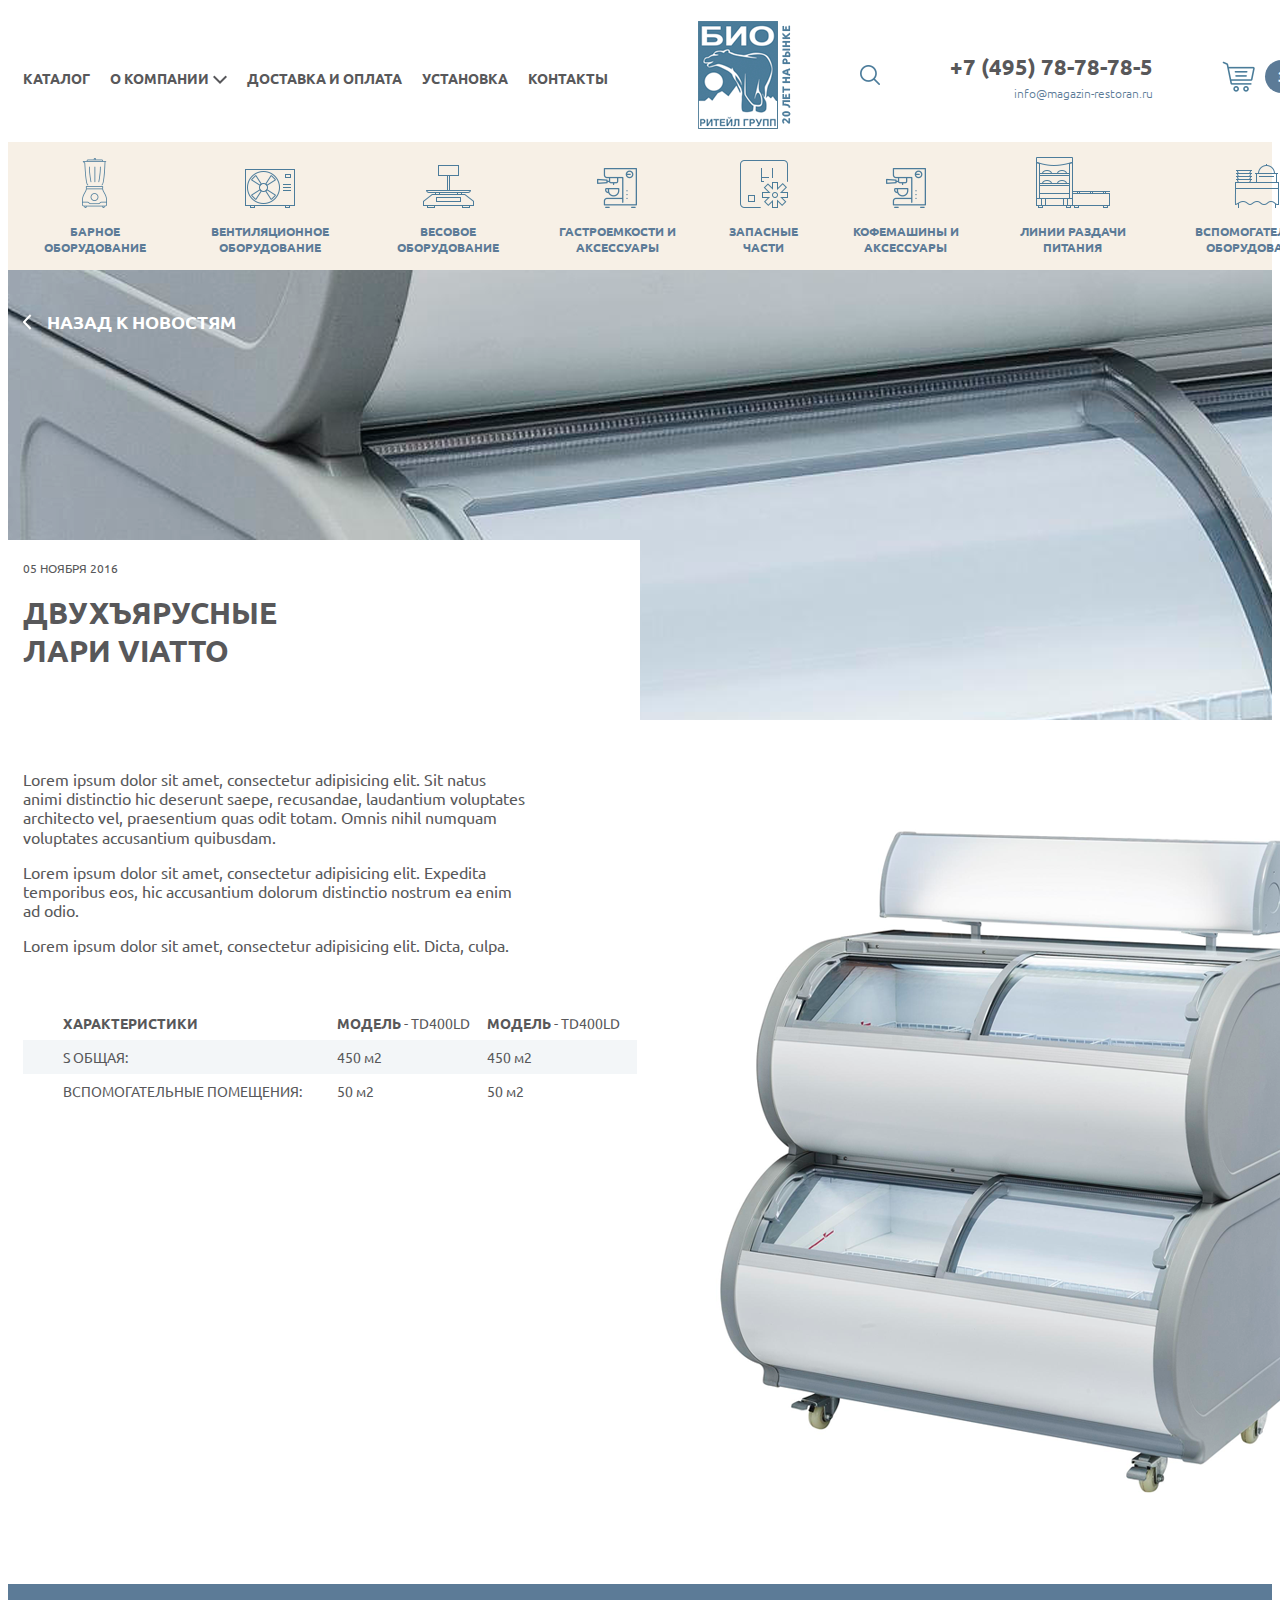
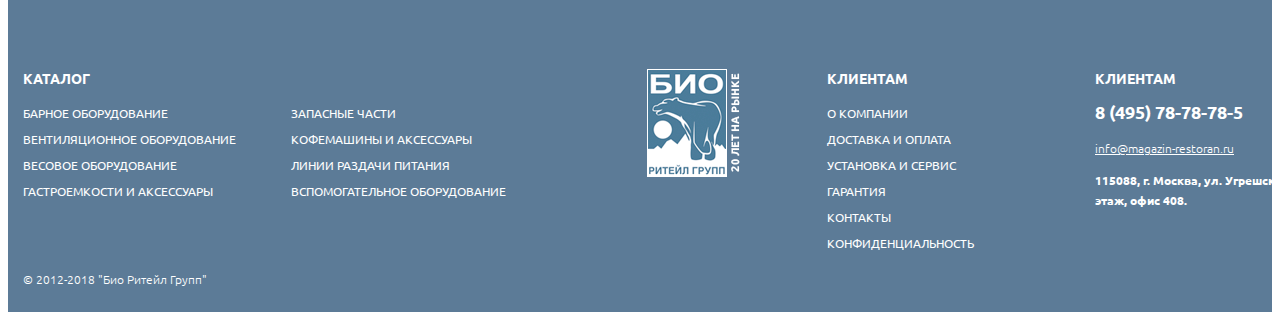
<file: news-element.html>
<!doctype html>
<html lang="en">

<head>
  <!-- Required meta tags -->
  <meta charset="utf-8">
  <meta name="viewport" content="width=device-width, initial-scale=1, shrink-to-fit=no">

  <!-- Normalize CSS -->
  <link rel="stylesheet" href="//necolas.github.io/normalize.css/latest/normalize.css">
  <!-- Ubuntu Font -->
  <link href="//fonts.googleapis.com/css?family=Ubuntu:300,400,700&amp;subset=cyrillic" rel="stylesheet">
  <link rel="stylesheet" href="/css/owl.carousel.min.css">
  <link rel="stylesheet" href="/css/owl.theme.default.min.css">
  <link rel="stylesheet" href="/css/jquery-ui.min.css">
  <link rel="stylesheet" href="/css/styles.css">

  <title>Новость детально</title>
</head>

<body>
  <header>
    <div class="container flex flex-va-center flex-justify-between">
      <nav class="header-nav">
        <ul class="flex">
          <li>
            <a href="/catalog.html">Каталог</a>
          </li>
          <li class="has-submenu">
            <a href="#">О компании</a>
            <div class="submenu-wrapper">
              <ul class="submenu">
                <li>
                  <a href="#">Наши клиенты</a>
                </li>
                <li>
                  <a href="#">Гарантии</a>
                </li>
                <li>
                  <a href="#">Портфолио</a>
                </li>
                <li>
                  <a href="#">Новости</a>
                </li>
                <li>
                  <a href="#">Статьи</a>
                </li>
                <li>
                  <a href="#">Контакты</a>
                </li>
                <li>
                  <a href="#">Вакансии</a>
                </li>
              </ul>
            </div>
          </li>
          <li>
            <a href="#">Доставка и оплата</a>
          </li>
          <li>
            <a href="#">Установка</a>
          </li>
          <li>
            <a href="#">Контакты</a>
          </li>
        </ul>
      </nav>

      <div class="header-logo">
        <a href="/">
          <img src="/img/header-logo.png" alt="Логотип">
        </a>
      </div>
      <div class="header-search">
        <a href="#">
          <img src="/img/header-search.png" alt="Поиск">
        </a>
      </div>
      <div class="header-contacts">
        <a href="tel:+74957878785" class="header-contacts__tel">
          +7 (495) 78-78-78-5
        </a>
        <br>
        <a href="mailto:info@magazin-restoran.ru" class="header-contacts__mail">
          info@magazin-restoran.ru
        </a>
      </div>
      <div class="header-cart">
        <a href="#" class="flex flex-va-center">
          <img src="/img/header-cart.png" alt="Корзина">
          <span class="header-cart__count">3</span>
          <span class="header-cart__total">32 564 Р</span>
        </a>
      </div>
    </div>
  </header>

  <section class="products-header">
    <div class="container flex flex-va-bottom">
      <div class="products-header__product">
        <a href="#">
          <img src="/img/products-header/barnoe.png" alt="Барное оборудование">
        </a>
        <a href="#">
          Барное оборудование
        </a>
      </div>
      <div class="products-header__product">
        <a href="#">
          <img src="/img/products-header/vent.png" alt="Вентиляционное оборудование">
        </a>
        <a href="#">
          Вентиляционное оборудование
        </a>
      </div>
      <div class="products-header__product">
        <a href="#">
          <img src="/img/products-header/ves.png" alt="Весовое оборудование">
        </a>
        <a href="#">
          Весовое оборудование
        </a>
      </div>
      <div class="products-header__product">
        <a href="#">
          <img src="/img/products-header/emkost.png" alt="Гастроемкости и аксессуары">
        </a>
        <a href="#">
          Гастроемкости и аксессуары
        </a>
      </div>
      <div class="products-header__product">
        <a href="#">
          <img src="/img/products-header/zapch.png" alt="Запасные части">
        </a>
        <a href="#">
          Запасные части
        </a>
      </div>
      <div class="products-header__product">
        <a href="#">
          <img src="/img/products-header/kofe.png" alt="Кофемашины и аксессуары">
        </a>
        <a href="#">
          Кофемашины и аксессуары
        </a>
      </div>
      <div class="products-header__product">
        <a href="#">
          <img src="/img/products-header/razdacha.png" alt="Линии раздачи питания">
        </a>
        <a href="#">
          Линии раздачи питания
        </a>
      </div>
      <div class="products-header__product">
        <a href="#">
          <img src="/img/products-header/vspomogat.png" alt="Вспомогательное оборудование">
        </a>
        <a href="#">
          Вспомогательное оборудование
        </a>
      </div>
    </div>
  </section>

  <section class="inner">
    <div class="container-wide">
      <div class="header-image" style="background-image: url('/img/news/news-header-detail.png')">
        <div class="header-image__title-bg"></div>
        <div class="container">
          <div class="inner__top flex flex-va-center">
            <a href="/news.html" class="prev-page flex flex-va-center">
              <svg
               xmlns="http://www.w3.org/2000/svg"
               xmlns:xlink="http://www.w3.org/1999/xlink"
               width="12px" height="16px">
              <path fill-rule="evenodd"  stroke="rgb(255, 255, 255)" stroke-width="2px" stroke-linecap="butt" stroke-linejoin="miter" fill="none"
               d="M7.662,14.989 L1.011,8.000 L7.662,1.012 "/>
              </svg>
              Назад к новостям
            </a>
          </div>

          <h1 class="col-5">
            <span class="news__date">05 ноября 2016</span>
            Двухъярусные<br>лари Viatto
          </h1>
        </div>

      </div>
    </div>

    <div class="container">

      <div class="news-detail">
        <div class="flex flex-wrap">
          <div class="col-6">
            <div class="news-detail__text col-9">
              <p>Lorem ipsum dolor sit amet, consectetur adipisicing elit. Sit natus animi distinctio hic deserunt saepe, recusandae, laudantium voluptates architecto vel, praesentium quas odit totam. Omnis nihil numquam voluptates accusantium quibusdam.</p>

              <p>Lorem ipsum dolor sit amet, consectetur adipisicing elit. Expedita temporibus eos, hic accusantium dolorum distinctio nostrum ea enim ad odio.</p>

              <p>Lorem ipsum dolor sit amet, consectetur adipisicing elit. Dicta, culpa.</p>
            </div>
            <div class="news-detail__table col-11">
              <table class="props__table">
              <thead>
                <tr>
                  <th>Характеристики</th>
                  <th>Модель <span> - TD400LD</span></th>
                  <th>Модель <span> - TD400LD</span></th>
                </tr>
              </thead>
              <tbody><tr>
                <td>S общая:</td>
                <td>450 м2</td>
                <td>450 м2</td>
              </tr>
              <tr>
                <td>Вспомогательные помещения:</td>
                <td>50 м2</td>
                <td>50 м2</td>
              </tr>
            </tbody></table>
            </div>
          </div>
          <div class="col-6">
            <div class="news-detail__img">
              <img src="/img/news/news-detail.png" alt="">
            </div>
          </div>
        </div>
      </div>

    </div> <!-- container -->

  </section>

  <footer>
    <div class="container">
      <div class="footer-row flex flex-justify-between">
        <div class="footer-col">
          <div class="footer-col__title">
            Каталог
          </div>
          <ul class="footer__menu">
            <li>
              <a href="#">
                Барное оборудование
              </a>
            </li>
            <li>
              <a href="#">
                Вентиляционное оборудование
              </a>
            </li>
            <li>
              <a href="#">
                Весовое оборудование
              </a>
            </li>
            <li>
              <a href="#">
                Гастроемкости и аксессуары
              </a>
            </li>
          </ul>
        </div>
        <div class="footer-col">
          <div class="footer-col__title">

          </div>
          <ul class="footer__menu">
            <li>
              <a href="#">
                Запасные части
              </a>
            </li>
            <li>
              <a href="#">
                Кофемашины и аксессуары
              </a>
            </li>
            <li>
              <a href="#">
                Линии раздачи питания
              </a>
            </li>
            <li>
              <a href="#">
                Вспомогательное оборудование
              </a>
            </li>
          </ul>
        </div>
        <div class="footer-col text-center">
          <img src="/img/footer-logo.png" alt="Логотип">
        </div>
        <div class="footer-col">
          <div class="footer-col__title">
            Клиентам
          </div>
          <ul class="footer__menu">
            <li>
              <a href="#">
                О компании
              </a>
            </li>
            <li>
              <a href="#">
                Доставка и оплата
              </a>
            </li>
            <li>
              <a href="#">
                Установка и сервис
              </a>
            </li>
            <li>
              <a href="#">
                Гарантия
              </a>
            </li>
            <li>
              <a href="#">
                Контакты
              </a>
            </li>
            <li>
              <a href="#">
                Конфиденциальность
              </a>
            </li>
          </ul>
        </div>
        <div class="footer-col">
          <div class="footer-col__title">
            Клиентам
          </div>
          <div class="footer__contacts">
            <a href="tel:+74957878785" class="footer__tel">
              8 (495) 78-78-78-5
            </a>
            <br>
            <a href="mailto:info@magazin-restoran.ru" class="footer__mail">
              info@magazin-restoran.ru
            </a>
            <br>
            <span class="footer__address">
              115088, г. Москва, ул. Угрешская д.2/1 4 этаж, офис 408.
            </span>
          </div>
        </div>
      </div>
      <div class="footer-row">
        <div class="footer-col">
          <div class="footer__copyright">
            © 2012-2018 "Био Ритейл Групп"
          </div>
        </div>
      </div>
  </footer>

  <!-- Optional JavaScript -->
  <script src="//cdnjs.cloudflare.com/ajax/libs/jquery/3.3.1/jquery.min.js"></script>
  <script src="/js/owl.carousel.min.js"></script>
  <script src="/js/jquery-ui.min.js"></script>
  <script src="/js/scripts.js"></script>
</body>

</html>
</file>
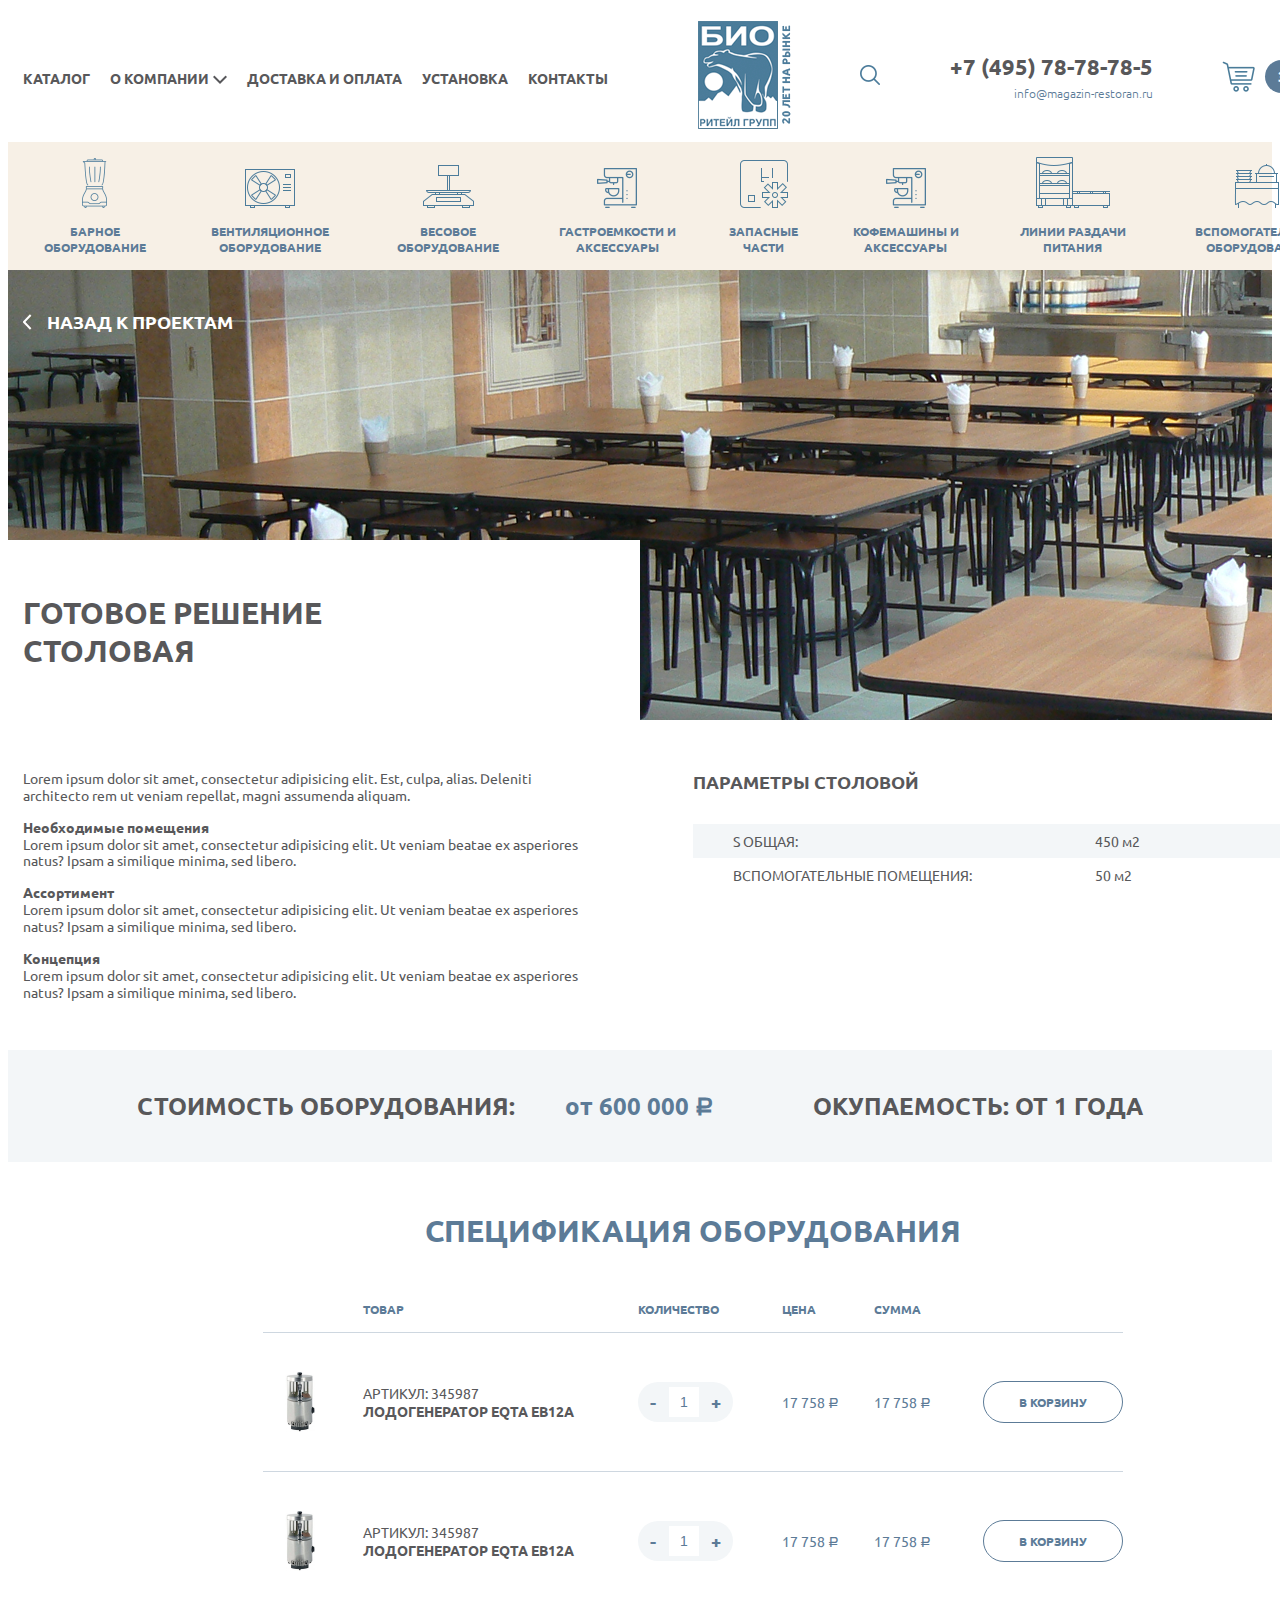
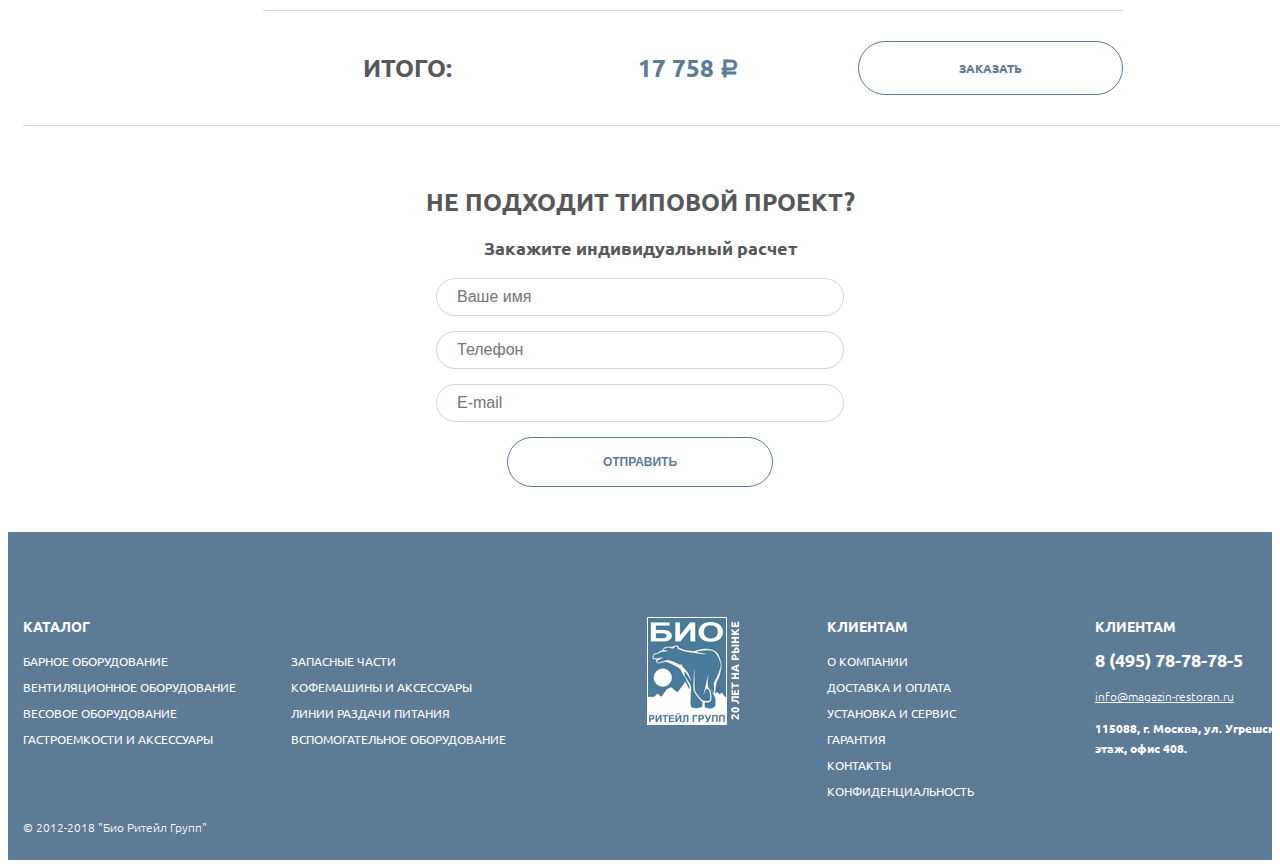
<file: ready-projects-element.html>
<!doctype html>
<html lang="en">

<head>
  <!-- Required meta tags -->
  <meta charset="utf-8">
  <meta name="viewport" content="width=device-width, initial-scale=1, shrink-to-fit=no">

  <!-- Normalize CSS -->
  <link rel="stylesheet" href="//necolas.github.io/normalize.css/latest/normalize.css">
  <!-- Ubuntu Font -->
  <link href="//fonts.googleapis.com/css?family=Ubuntu:300,400,700&amp;subset=cyrillic" rel="stylesheet">
  <link rel="stylesheet" href="/css/owl.carousel.min.css">
  <link rel="stylesheet" href="/css/owl.theme.default.min.css">
  <link rel="stylesheet" href="/css/jquery-ui.min.css">
  <link rel="stylesheet" href="/css/styles.css">

  <title>Готовое решение столовая</title>
</head>

<body>
  <header>
    <div class="container flex flex-va-center flex-justify-between">
      <nav class="header-nav">
        <ul class="flex">
          <li>
            <a href="/catalog.html">Каталог</a>
          </li>
          <li class="has-submenu">
            <a href="#">О компании</a>
            <div class="submenu-wrapper">
              <ul class="submenu">
                <li>
                  <a href="#">Наши клиенты</a>
                </li>
                <li>
                  <a href="#">Гарантии</a>
                </li>
                <li>
                  <a href="#">Портфолио</a>
                </li>
                <li>
                  <a href="#">Новости</a>
                </li>
                <li>
                  <a href="#">Статьи</a>
                </li>
                <li>
                  <a href="#">Контакты</a>
                </li>
                <li>
                  <a href="#">Вакансии</a>
                </li>
              </ul>
            </div>
          </li>
          <li>
            <a href="#">Доставка и оплата</a>
          </li>
          <li>
            <a href="#">Установка</a>
          </li>
          <li>
            <a href="#">Контакты</a>
          </li>
        </ul>
      </nav>

      <div class="header-logo">
        <a href="/">
          <img src="/img/header-logo.png" alt="Логотип">
        </a>
      </div>
      <div class="header-search">
        <a href="#">
          <img src="/img/header-search.png" alt="Поиск">
        </a>
      </div>
      <div class="header-contacts">
        <a href="tel:+74957878785" class="header-contacts__tel">
          +7 (495) 78-78-78-5
        </a>
        <br>
        <a href="mailto:info@magazin-restoran.ru" class="header-contacts__mail">
          info@magazin-restoran.ru
        </a>
      </div>
      <div class="header-cart">
        <a href="#" class="flex flex-va-center">
          <img src="/img/header-cart.png" alt="Корзина">
          <span class="header-cart__count">3</span>
          <span class="header-cart__total">32 564 Р</span>
        </a>
      </div>
    </div>
  </header>

  <section class="products-header">
    <div class="container flex flex-va-bottom">
      <div class="products-header__product">
        <a href="#">
          <img src="/img/products-header/barnoe.png" alt="Барное оборудование">
        </a>
        <a href="#">
          Барное оборудование
        </a>
      </div>
      <div class="products-header__product">
        <a href="#">
          <img src="/img/products-header/vent.png" alt="Вентиляционное оборудование">
        </a>
        <a href="#">
          Вентиляционное оборудование
        </a>
      </div>
      <div class="products-header__product">
        <a href="#">
          <img src="/img/products-header/ves.png" alt="Весовое оборудование">
        </a>
        <a href="#">
          Весовое оборудование
        </a>
      </div>
      <div class="products-header__product">
        <a href="#">
          <img src="/img/products-header/emkost.png" alt="Гастроемкости и аксессуары">
        </a>
        <a href="#">
          Гастроемкости и аксессуары
        </a>
      </div>
      <div class="products-header__product">
        <a href="#">
          <img src="/img/products-header/zapch.png" alt="Запасные части">
        </a>
        <a href="#">
          Запасные части
        </a>
      </div>
      <div class="products-header__product">
        <a href="#">
          <img src="/img/products-header/kofe.png" alt="Кофемашины и аксессуары">
        </a>
        <a href="#">
          Кофемашины и аксессуары
        </a>
      </div>
      <div class="products-header__product">
        <a href="#">
          <img src="/img/products-header/razdacha.png" alt="Линии раздачи питания">
        </a>
        <a href="#">
          Линии раздачи питания
        </a>
      </div>
      <div class="products-header__product">
        <a href="#">
          <img src="/img/products-header/vspomogat.png" alt="Вспомогательное оборудование">
        </a>
        <a href="#">
          Вспомогательное оборудование
        </a>
      </div>
    </div>
  </section>

  <section class="inner">
    <div class="container-wide">
      <div class="header-image" style="background-image: url('/img/projects/stolovaya.png')">
        <div class="header-image__title-bg"></div>
        <div class="container">
          <div class="inner__top flex flex-va-center">
            <a href="#" class="prev-page flex flex-va-center">
              <svg
               xmlns="http://www.w3.org/2000/svg"
               xmlns:xlink="http://www.w3.org/1999/xlink"
               width="12px" height="16px">
              <path fill-rule="evenodd"  stroke="rgb(255, 255, 255)" stroke-width="2px" stroke-linecap="butt" stroke-linejoin="miter" fill="none"
               d="M7.662,14.989 L1.011,8.000 L7.662,1.012 "/>
              </svg>
              Назад к проектам
            </a>
          </div>

          <h1 class="col-5">
            Готовое решение<br>столовая
          </h1>
        </div>

      </div>
    </div>

    <div class="container">

      <div class="ready-project">
        <div class="flex">
          <div class="col-5 ready-project__info">
            <p>
              Lorem ipsum dolor sit amet, consectetur adipisicing elit. Est, culpa, alias. Deleniti architecto rem ut veniam repellat, magni assumenda aliquam.
            </p>
            <span>Необходимые помещения</span>
            <p>
              Lorem ipsum dolor sit amet, consectetur adipisicing elit. Ut veniam beatae ex asperiores natus? Ipsam a similique minima, sed libero.
            </p>
            <span>Ассортимент</span>
            <p>
              Lorem ipsum dolor sit amet, consectetur adipisicing elit. Ut veniam beatae ex asperiores natus? Ipsam a similique minima, sed libero.
            </p>
            <span>Концепция</span>
            <p>
              Lorem ipsum dolor sit amet, consectetur adipisicing elit. Ut veniam beatae ex asperiores natus? Ipsam a similique minima, sed libero.
            </p>
          </div>
          <div class="col-1"></div>
          <div class="col-6 ready-project__props">
            <span class="props__title">Параметры столовой</span>
            <table class="props__table">
              <tr>
                <td>S общая:</td>
                <td>450 м2</td>
              </tr>
              <tr>
                <td>Вспомогательные помещения:</td>
                <td>50 м2</td>
              </tr>
            </table>
          </div>
        </div>
      </div> <!-- ready-project -->

      </div> <!-- container -->

      <div class="container-wide">
        <div class="ready-project">
          <div class="ready-project__total flex flex-va-center flex-justify-center">
            <span>Стоимость оборудования:</span>
            <span class="total-price">от 600 000 <i class="rub">a</i></span>
            <span>Окупаемость: от 1 года</span>
          </div>
        </div>
      </div>

      <div class="container">
        <div class="cart-block">
          <h2>Спецификация оборудования</h2>
          <table class="cart-table">
            <thead>
              <th></th>
              <th>Товар</th>
              <th>Количество</th>
              <th>Цена</th>
              <th>Сумма</th>
              <th></th>
            </thead>
            <tbody>
              <tr>
                <td>
                  <img src="/img/catalog/section1.png" alt="">
                </td>
                <td>
                  <span class="aricle">Артикул: 345987</span>
                  <span class="name">Лодогенератор EQTA EB12A</span>
                </td>
                <td>
                  <div class="quantity-block flex flex-va-center flex-justify-between">
                    <span class="quantity-block__action minus">-</span>
                    <input class="quantity-block__input" type="text" value="1">
                    <span class="quantity-block__action plus">+</span>
                  </div>
                </td>
                <td>
                  <span class="price">17 758 <i class="rub">a</i></span>
                </td>
                <td>
                  <span class="price">17 758 <i class="rub">a</i></span>
                </td>
                <td>
                  <a href="#" class="btn">В корзину</a>
                </td>
              </tr>
              <tr>
                <td>
                  <img src="/img/catalog/section1.png" alt="">
                </td>
                <td>
                  <span class="aricle">Артикул: 345987</span>
                  <span class="name">Лодогенератор EQTA EB12A</span>
                </td>
                <td>
                  <div class="quantity-block flex flex-va-center flex-justify-between">
                    <span class="quantity-block__action minus">-</span>
                    <input class="quantity-block__input" type="text" value="1">
                    <span class="quantity-block__action plus">+</span>
                  </div>
                </td>
                <td>
                  <span class="price">17 758 <i class="rub">a</i></span>
                </td>
                <td>
                  <span class="price">17 758 <i class="rub">a</i></span>
                </td>
                <td>
                  <a href="#" class="btn">В корзину</a>
                </td>
              </tr>
              <tr>
                <td></td>
                <td>
                  <span class="products-total">
                    Итого:
                  </span>
                </td>
                <td>
                  <span class="products-total-price">
                    17 758 <i class="rub">a</i>
                  </span>
                </td>
                <td colspan="3">
                  <a href="#" class="btn btn-order">
                    Заказать
                  </a>
                </td>
              </tr>
            </tbody>
          </table>
          <div class="line"></div>
        </div>
      </div>

      <div class="container-narrow flex flex-justify-center text-center">
        <div class="feedback-project">
          <h2 class="text-center">Не подходит типовой проект?</h2>
          <h3 class="text-center">Закажите индивидуальный расчет</h3>

          <form action="">
            <div class="form-group">
              <input type="text" placeholder="Ваше имя" class="form-control">
            </div>
            <div class="form-group">
              <input type="text" placeholder="Телефон" class="form-control">
            </div>
            <div class="form-group">
              <input type="text" placeholder="E-mail" class="form-control">
            </div>
            <div class="form-group">
              <input type="submit" class="btn" value="Отправить">
            </div>
          </form>
        </div>
      </div>

  </section>

  <footer>
    <div class="container">
      <div class="footer-row flex flex-justify-between">
        <div class="footer-col">
          <div class="footer-col__title">
            Каталог
          </div>
          <ul class="footer__menu">
            <li>
              <a href="#">
                Барное оборудование
              </a>
            </li>
            <li>
              <a href="#">
                Вентиляционное оборудование
              </a>
            </li>
            <li>
              <a href="#">
                Весовое оборудование
              </a>
            </li>
            <li>
              <a href="#">
                Гастроемкости и аксессуары
              </a>
            </li>
          </ul>
        </div>
        <div class="footer-col">
          <div class="footer-col__title">

          </div>
          <ul class="footer__menu">
            <li>
              <a href="#">
                Запасные части
              </a>
            </li>
            <li>
              <a href="#">
                Кофемашины и аксессуары
              </a>
            </li>
            <li>
              <a href="#">
                Линии раздачи питания
              </a>
            </li>
            <li>
              <a href="#">
                Вспомогательное оборудование
              </a>
            </li>
          </ul>
        </div>
        <div class="footer-col text-center">
          <img src="/img/footer-logo.png" alt="Логотип">
        </div>
        <div class="footer-col">
          <div class="footer-col__title">
            Клиентам
          </div>
          <ul class="footer__menu">
            <li>
              <a href="#">
                О компании
              </a>
            </li>
            <li>
              <a href="#">
                Доставка и оплата
              </a>
            </li>
            <li>
              <a href="#">
                Установка и сервис
              </a>
            </li>
            <li>
              <a href="#">
                Гарантия
              </a>
            </li>
            <li>
              <a href="#">
                Контакты
              </a>
            </li>
            <li>
              <a href="#">
                Конфиденциальность
              </a>
            </li>
          </ul>
        </div>
        <div class="footer-col">
          <div class="footer-col__title">
            Клиентам
          </div>
          <div class="footer__contacts">
            <a href="tel:+74957878785" class="footer__tel">
              8 (495) 78-78-78-5
            </a>
            <br>
            <a href="mailto:info@magazin-restoran.ru" class="footer__mail">
              info@magazin-restoran.ru
            </a>
            <br>
            <span class="footer__address">
              115088, г. Москва, ул. Угрешская д.2/1 4 этаж, офис 408.
            </span>
          </div>
        </div>
      </div>
      <div class="footer-row">
        <div class="footer-col">
          <div class="footer__copyright">
            © 2012-2018 "Био Ритейл Групп"
          </div>
        </div>
      </div>
  </footer>

  <!-- Optional JavaScript -->
  <script src="//cdnjs.cloudflare.com/ajax/libs/jquery/3.3.1/jquery.min.js"></script>
  <script src="/js/owl.carousel.min.js"></script>
  <script src="/js/jquery-ui.min.js"></script>
  <script src="/js/scripts.js"></script>
</body>

</html>
</file>
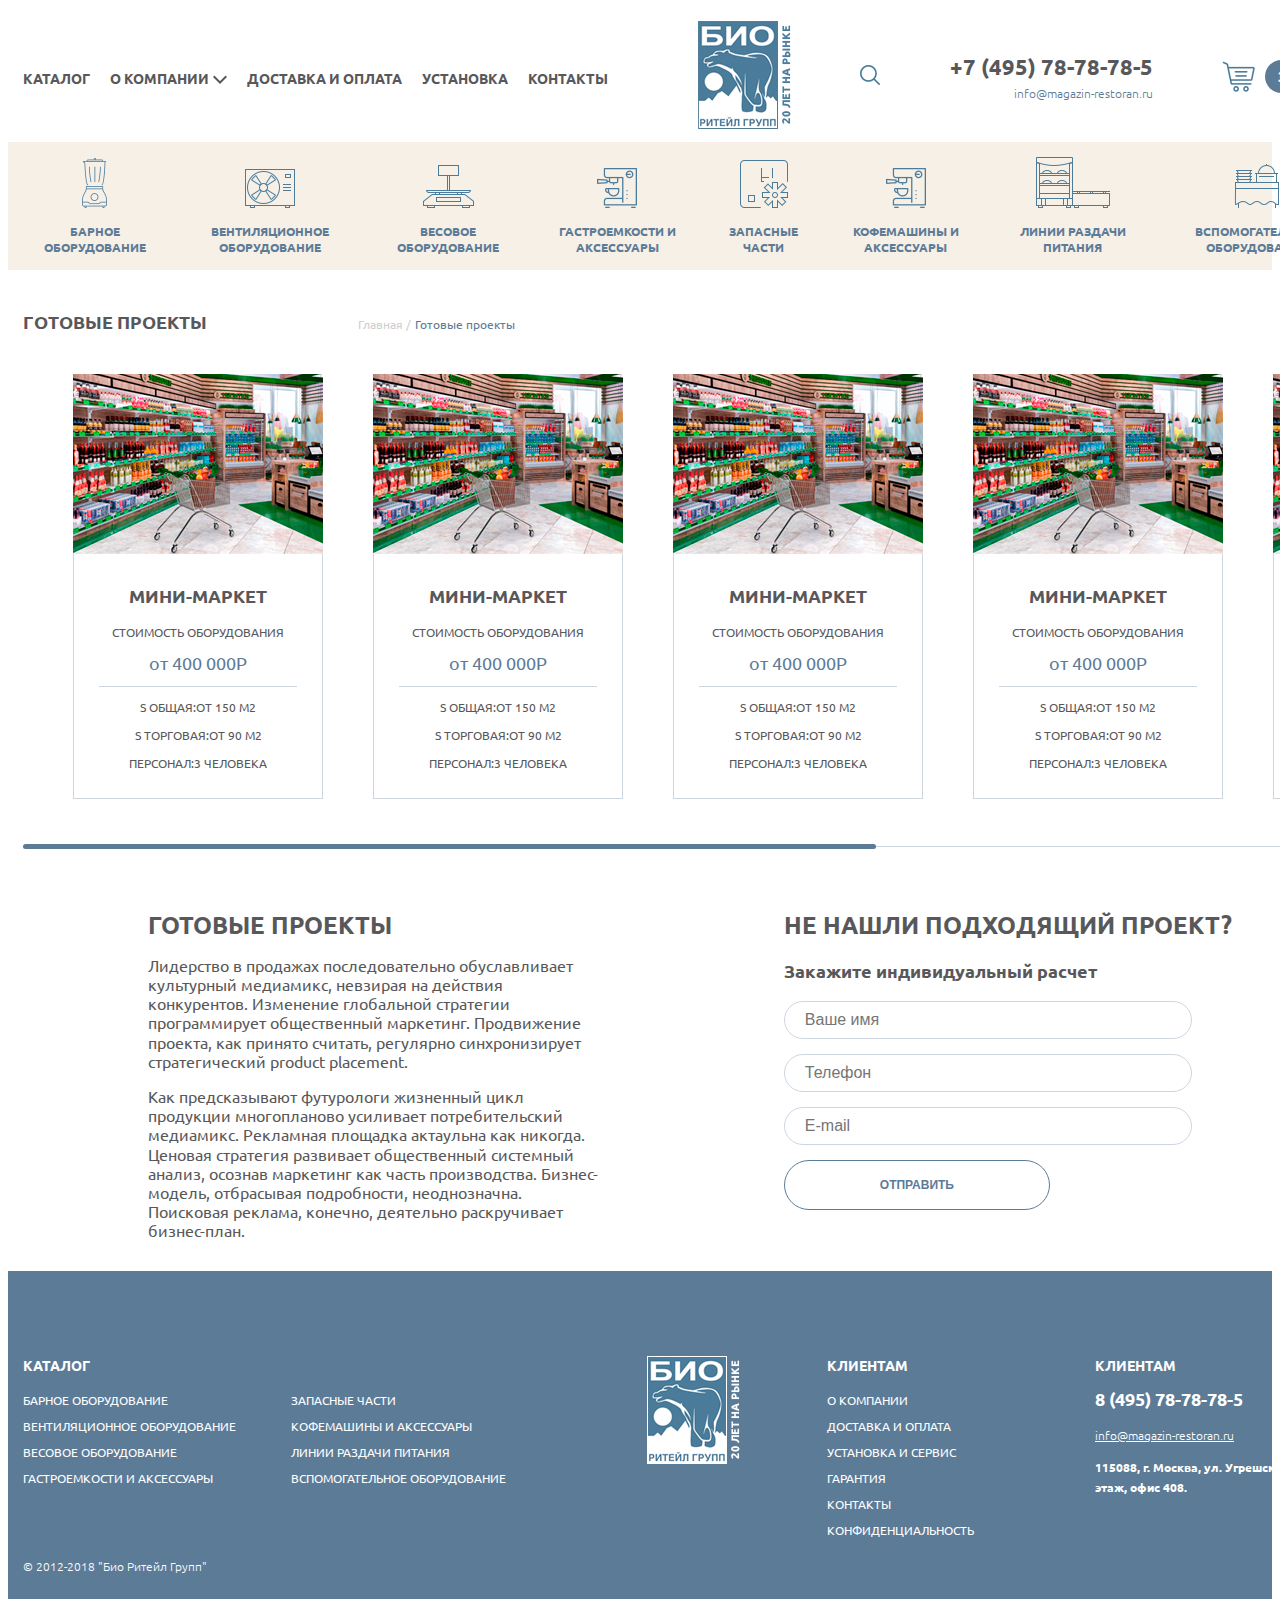
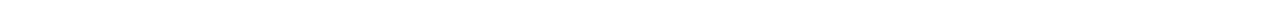
<file: ready-projects.html>
<!doctype html>
<html lang="en">

<head>
  <!-- Required meta tags -->
  <meta charset="utf-8">
  <meta name="viewport" content="width=device-width, initial-scale=1, shrink-to-fit=no">

  <!-- Normalize CSS -->
  <link rel="stylesheet" href="//necolas.github.io/normalize.css/latest/normalize.css">
  <!-- Ubuntu Font -->
  <link href="//fonts.googleapis.com/css?family=Ubuntu:300,400,700&amp;subset=cyrillic" rel="stylesheet">
  <link rel="stylesheet" href="/css/owl.carousel.min.css">
  <link rel="stylesheet" href="/css/owl.theme.default.min.css">
  <link rel="stylesheet" href="/css/jquery-ui.min.css">
  <link rel="stylesheet" href="/css/perfect-scrollbar.css">
  <link rel="stylesheet" href="/css/styles.css">

  <title>Готовые проекты</title>
</head>

<body>
  <header>
    <div class="container flex flex-va-center flex-justify-between">
      <nav class="header-nav">
        <ul class="flex">
          <li>
            <a href="/catalog.html">Каталог</a>
          </li>
          <li class="has-submenu">
            <a href="#">О компании</a>
            <div class="submenu-wrapper">
              <ul class="submenu">
                <li>
                  <a href="#">Наши клиенты</a>
                </li>
                <li>
                  <a href="#">Гарантии</a>
                </li>
                <li>
                  <a href="#">Портфолио</a>
                </li>
                <li>
                  <a href="#">Новости</a>
                </li>
                <li>
                  <a href="#">Статьи</a>
                </li>
                <li>
                  <a href="#">Контакты</a>
                </li>
                <li>
                  <a href="#">Вакансии</a>
                </li>
              </ul>
            </div>
          </li>
          <li>
            <a href="#">Доставка и оплата</a>
          </li>
          <li>
            <a href="#">Установка</a>
          </li>
          <li>
            <a href="#">Контакты</a>
          </li>
        </ul>
      </nav>

      <div class="header-logo">
        <a href="/">
          <img src="/img/header-logo.png" alt="Логотип">
        </a>
      </div>
      <div class="header-search">
        <a href="#">
          <img src="/img/header-search.png" alt="Поиск">
        </a>
      </div>
      <div class="header-contacts">
        <a href="tel:+74957878785" class="header-contacts__tel">
          +7 (495) 78-78-78-5
        </a>
        <br>
        <a href="mailto:info@magazin-restoran.ru" class="header-contacts__mail">
          info@magazin-restoran.ru
        </a>
      </div>
      <div class="header-cart">
        <a href="#" class="flex flex-va-center">
          <img src="/img/header-cart.png" alt="Корзина">
          <span class="header-cart__count">3</span>
          <span class="header-cart__total">32 564 Р</span>
        </a>
      </div>
    </div>
  </header>

  <section class="products-header">
    <div class="container flex flex-va-bottom">
      <div class="products-header__product">
        <a href="#">
          <img src="/img/products-header/barnoe.png" alt="Барное оборудование">
        </a>
        <a href="#">
          Барное оборудование
        </a>
      </div>
      <div class="products-header__product">
        <a href="#">
          <img src="/img/products-header/vent.png" alt="Вентиляционное оборудование">
        </a>
        <a href="#">
          Вентиляционное оборудование
        </a>
      </div>
      <div class="products-header__product">
        <a href="#">
          <img src="/img/products-header/ves.png" alt="Весовое оборудование">
        </a>
        <a href="#">
          Весовое оборудование
        </a>
      </div>
      <div class="products-header__product">
        <a href="#">
          <img src="/img/products-header/emkost.png" alt="Гастроемкости и аксессуары">
        </a>
        <a href="#">
          Гастроемкости и аксессуары
        </a>
      </div>
      <div class="products-header__product">
        <a href="#">
          <img src="/img/products-header/zapch.png" alt="Запасные части">
        </a>
        <a href="#">
          Запасные части
        </a>
      </div>
      <div class="products-header__product">
        <a href="#">
          <img src="/img/products-header/kofe.png" alt="Кофемашины и аксессуары">
        </a>
        <a href="#">
          Кофемашины и аксессуары
        </a>
      </div>
      <div class="products-header__product">
        <a href="#">
          <img src="/img/products-header/razdacha.png" alt="Линии раздачи питания">
        </a>
        <a href="#">
          Линии раздачи питания
        </a>
      </div>
      <div class="products-header__product">
        <a href="#">
          <img src="/img/products-header/vspomogat.png" alt="Вспомогательное оборудование">
        </a>
        <a href="#">
          Вспомогательное оборудование
        </a>
      </div>
    </div>
  </section>

  <section class="inner">
    <div class="container">
      <div class="inner__top flex flex-va-center">
        <h1 class="col-3">
          Готовые проекты
        </h1>

        <div class="breadcrumbs">
          <a href="#">
            Главная
          </a>
          <span class="breadcrumbs__separator">/</span>
          <span class="current">
            Готовые проекты
          </span>
        </div>
      </div>

    </div> <!-- end container -->

    <div class="ready-projects container">
        <div class="list-projects flex">
          <div class="list-projects__project">
            <div class="project-img" style="background-image: url('/img/projects/mini-market.png')">
              <a href="/ready-projects-element.html">
                <img src="/img/projects/mini-market.png" alt="Мини-маркет">
              </a>
            </div>
            <div class="project-info">
              <a href="/ready-projects-element.html">
                <span class="project-title">
                    Мини-маркет
                </span>
              </a>
              <span>Стоимость оборудования</span>
              <span class="project-price">
                от 400 000Р
              </span>

              <div class="line"></div>

              <div class="project-properties">
                <div class="flex flex-justify-center">
                  <span>S общая:</span>
                  <span>от 150 м2</span>
                </div>
                <div class="flex flex-justify-center">
                  <span>S торговая:</span>
                  <span>от 90 м2</span>
                </div>
                <div class="flex flex-justify-center">
                  <span>Персонал:</span>
                  <span>3 человека</span>
                </div>
              </div>
            </div>
          </div>
          <div class="list-projects__project">
            <div class="project-img" style="background-image: url('/img/projects/mini-market.png')">
              <a href="#">
                <img src="/img/projects/mini-market.png" alt="Мини-маркет">
              </a>
            </div>
            <div class="project-info">
              <a href="#">
                <span class="project-title">
                    Мини-маркет
                </span>
              </a>
              <span>Стоимость оборудования</span>
              <span class="project-price">
                от 400 000Р
              </span>

              <div class="line"></div>

              <div class="project-properties">
                <div class="flex flex-justify-center">
                  <span>S общая:</span>
                  <span>от 150 м2</span>
                </div>
                <div class="flex flex-justify-center">
                  <span>S торговая:</span>
                  <span>от 90 м2</span>
                </div>
                <div class="flex flex-justify-center">
                  <span>Персонал:</span>
                  <span>3 человека</span>
                </div>
              </div>
            </div>
          </div>
          <div class="list-projects__project">
            <div class="project-img" style="background-image: url('/img/projects/mini-market.png')">
              <a href="#">
                <img src="/img/projects/mini-market.png" alt="Мини-маркет">
              </a>
            </div>
            <div class="project-info">
              <a href="#">
                <span class="project-title">
                    Мини-маркет
                </span>
              </a>
              <span>Стоимость оборудования</span>
              <span class="project-price">
                от 400 000Р
              </span>

              <div class="line"></div>

              <div class="project-properties">
                <div class="flex flex-justify-center">
                  <span>S общая:</span>
                  <span>от 150 м2</span>
                </div>
                <div class="flex flex-justify-center">
                  <span>S торговая:</span>
                  <span>от 90 м2</span>
                </div>
                <div class="flex flex-justify-center">
                  <span>Персонал:</span>
                  <span>3 человека</span>
                </div>
              </div>
            </div>
          </div>
          <div class="list-projects__project">
            <div class="project-img" style="background-image: url('/img/projects/mini-market.png')">
              <a href="#">
                <img src="/img/projects/mini-market.png" alt="Мини-маркет">
              </a>
            </div>
            <div class="project-info">
              <a href="#">
                <span class="project-title">
                    Мини-маркет
                </span>
              </a>
              <span>Стоимость оборудования</span>
              <span class="project-price">
                от 400 000Р
              </span>

              <div class="line"></div>

              <div class="project-properties">
                <div class="flex flex-justify-center">
                  <span>S общая:</span>
                  <span>от 150 м2</span>
                </div>
                <div class="flex flex-justify-center">
                  <span>S торговая:</span>
                  <span>от 90 м2</span>
                </div>
                <div class="flex flex-justify-center">
                  <span>Персонал:</span>
                  <span>3 человека</span>
                </div>
              </div>
            </div>
          </div>
          <div class="list-projects__project">
            <div class="project-img" style="background-image: url('/img/projects/mini-market.png')">
              <a href="#">
                <img src="/img/projects/mini-market.png" alt="Мини-маркет">
              </a>
            </div>
            <div class="project-info">
              <a href="#">
                <span class="project-title">
                    Мини-маркет
                </span>
              </a>
              <span>Стоимость оборудования</span>
              <span class="project-price">
                от 400 000Р
              </span>

              <div class="line"></div>

              <div class="project-properties">
                <div class="flex flex-justify-center">
                  <span>S общая:</span>
                  <span>от 150 м2</span>
                </div>
                <div class="flex flex-justify-center">
                  <span>S торговая:</span>
                  <span>от 90 м2</span>
                </div>
                <div class="flex flex-justify-center">
                  <span>Персонал:</span>
                  <span>3 человека</span>
                </div>
              </div>
            </div>
          </div>
          <div class="list-projects__project">
            <div class="project-img" style="background-image: url('/img/projects/mini-market.png')">
              <a href="#">
                <img src="/img/projects/mini-market.png" alt="Мини-маркет">
              </a>
            </div>
            <div class="project-info">
              <a href="#">
                <span class="project-title">
                    Мини-маркет
                </span>
              </a>
              <span>Стоимость оборудования</span>
              <span class="project-price">
                от 400 000Р
              </span>

              <div class="line"></div>

              <div class="project-properties">
                <div class="flex flex-justify-center">
                  <span>S общая:</span>
                  <span>от 150 м2</span>
                </div>
                <div class="flex flex-justify-center">
                  <span>S торговая:</span>
                  <span>от 90 м2</span>
                </div>
                <div class="flex flex-justify-center">
                  <span>Персонал:</span>
                  <span>3 человека</span>
                </div>
              </div>
            </div>
          </div>
          <div class="list-projects__project">
            <div class="project-img" style="background-image: url('/img/projects/mini-market.png')">
              <a href="#">
                <img src="/img/projects/mini-market.png" alt="Мини-маркет">
              </a>
            </div>
            <div class="project-info">
              <a href="#">
                <span class="project-title">
                    Мини-маркет
                </span>
              </a>
              <span>Стоимость оборудования</span>
              <span class="project-price">
                от 400 000Р
              </span>

              <div class="line"></div>

              <div class="project-properties">
                <div class="flex flex-justify-center">
                  <span>S общая:</span>
                  <span>от 150 м2</span>
                </div>
                <div class="flex flex-justify-center">
                  <span>S торговая:</span>
                  <span>от 90 м2</span>
                </div>
                <div class="flex flex-justify-center">
                  <span>Персонал:</span>
                  <span>3 человека</span>
                </div>
              </div>
            </div>
          </div>
        </div>
      </div>

    <div class="container">
      <div class="ready-projects">
        <div class="container-narrow flex">
          <div class="col-5">
            <h2>Готовые проекты</h2>

            <p>
              Лидерство в продажах последовательно обуславливает культурный медиамикс, невзирая на действия конкурентов. Изменение глобальной стратегии программирует общественный маркетинг. Продвижение проекта, как принято считать, регулярно синхронизирует стратегический product placement.
            </p>

            <p>
              Как предсказывают футурологи жизненный цикл продукции многопланово усиливает потребительский медиамикс. Рекламная площадка актаульна как никогда. Ценовая стратегия развивает общественный системный анализ, осознав маркетинг как часть производства. Бизнес-модель, отбрасывая подробности, неоднозначна. Поисковая реклама, конечно, деятельно раскручивает бизнес-план.
            </p>
          </div>
          <div class="col-2">
          </div>
          <div class="feedback-project col-5">
            <h2 class="text-left">Не нашли подходящий проект?</h2>
            <h3 class="text-left">Закажите индивидуальный расчет</h3>

            <form action="">
              <div class="form-group">
                <input type="text" placeholder="Ваше имя" class="form-control">
              </div>
              <div class="form-group">
                <input type="text" placeholder="Телефон" class="form-control">
              </div>
              <div class="form-group">
                <input type="text" placeholder="E-mail" class="form-control">
              </div>
              <div class="form-group">
                <input type="submit" class="btn" value="Отправить">
              </div>
            </form>
          </div>
        </div>
      </div>
    </div>
  </section>

  <footer>
    <div class="container">
      <div class="footer-row flex flex-justify-between">
        <div class="footer-col">
          <div class="footer-col__title">
            Каталог
          </div>
          <ul class="footer__menu">
            <li>
              <a href="#">
                Барное оборудование
              </a>
            </li>
            <li>
              <a href="#">
                Вентиляционное оборудование
              </a>
            </li>
            <li>
              <a href="#">
                Весовое оборудование
              </a>
            </li>
            <li>
              <a href="#">
                Гастроемкости и аксессуары
              </a>
            </li>
          </ul>
        </div>
        <div class="footer-col">
          <div class="footer-col__title">

          </div>
          <ul class="footer__menu">
            <li>
              <a href="#">
                Запасные части
              </a>
            </li>
            <li>
              <a href="#">
                Кофемашины и аксессуары
              </a>
            </li>
            <li>
              <a href="#">
                Линии раздачи питания
              </a>
            </li>
            <li>
              <a href="#">
                Вспомогательное оборудование
              </a>
            </li>
          </ul>
        </div>
        <div class="footer-col text-center">
          <img src="/img/footer-logo.png" alt="Логотип">
        </div>
        <div class="footer-col">
          <div class="footer-col__title">
            Клиентам
          </div>
          <ul class="footer__menu">
            <li>
              <a href="#">
                О компании
              </a>
            </li>
            <li>
              <a href="#">
                Доставка и оплата
              </a>
            </li>
            <li>
              <a href="#">
                Установка и сервис
              </a>
            </li>
            <li>
              <a href="#">
                Гарантия
              </a>
            </li>
            <li>
              <a href="#">
                Контакты
              </a>
            </li>
            <li>
              <a href="#">
                Конфиденциальность
              </a>
            </li>
          </ul>
        </div>
        <div class="footer-col">
          <div class="footer-col__title">
            Клиентам
          </div>
          <div class="footer__contacts">
            <a href="tel:+74957878785" class="footer__tel">
              8 (495) 78-78-78-5
            </a>
            <br>
            <a href="mailto:info@magazin-restoran.ru" class="footer__mail">
              info@magazin-restoran.ru
            </a>
            <br>
            <span class="footer__address">
              115088, г. Москва, ул. Угрешская д.2/1 4 этаж, офис 408.
            </span>
          </div>
        </div>
      </div>
      <div class="footer-row">
        <div class="footer-col">
          <div class="footer__copyright">
            © 2012-2018 "Био Ритейл Групп"
          </div>
        </div>
      </div>
  </footer>

  <!-- Optional JavaScript -->
  <script src="//cdnjs.cloudflare.com/ajax/libs/jquery/3.3.1/jquery.min.js"></script>
  <script src="/js/owl.carousel.min.js"></script>
  <script src="/js/jquery-ui.min.js"></script>
  <script src="/js/perfect-scrollbar.min.js"></script>
  <script src="/js/scripts.js"></script>
</body>

</html>
</file>
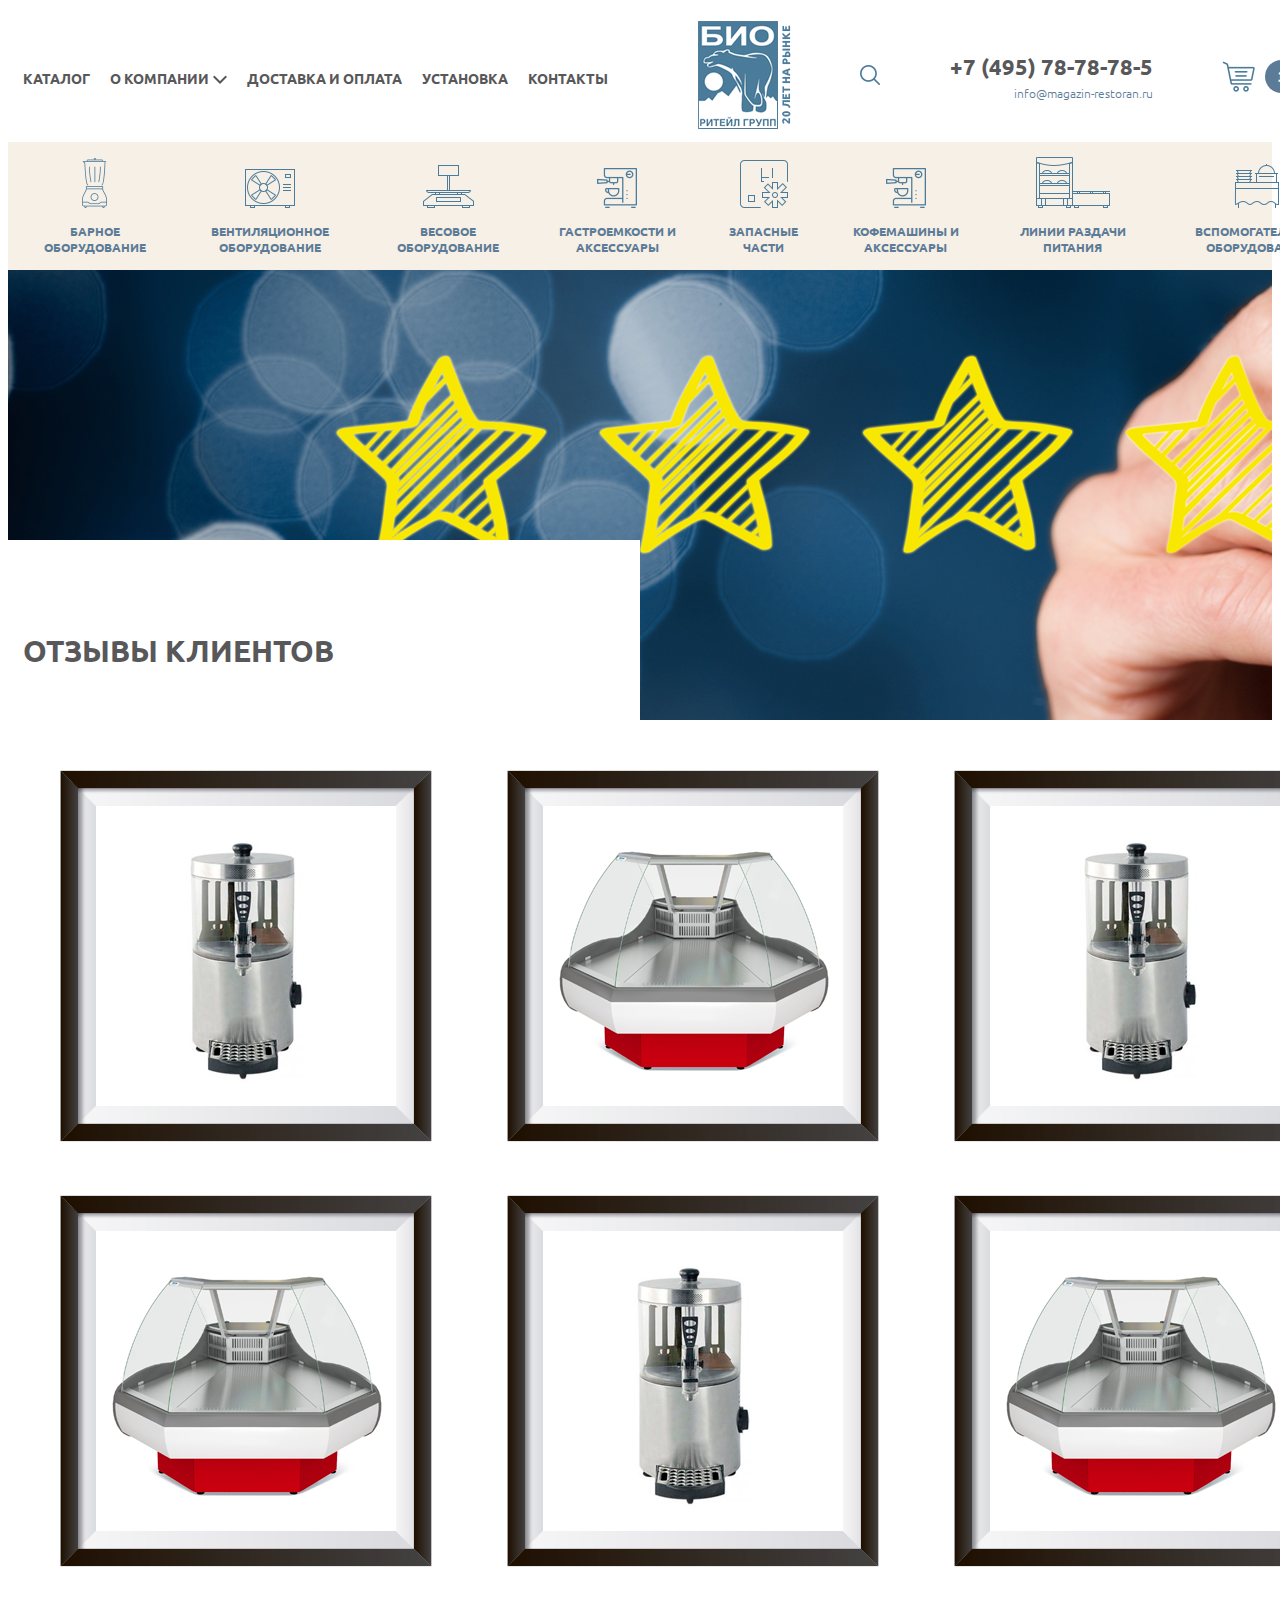
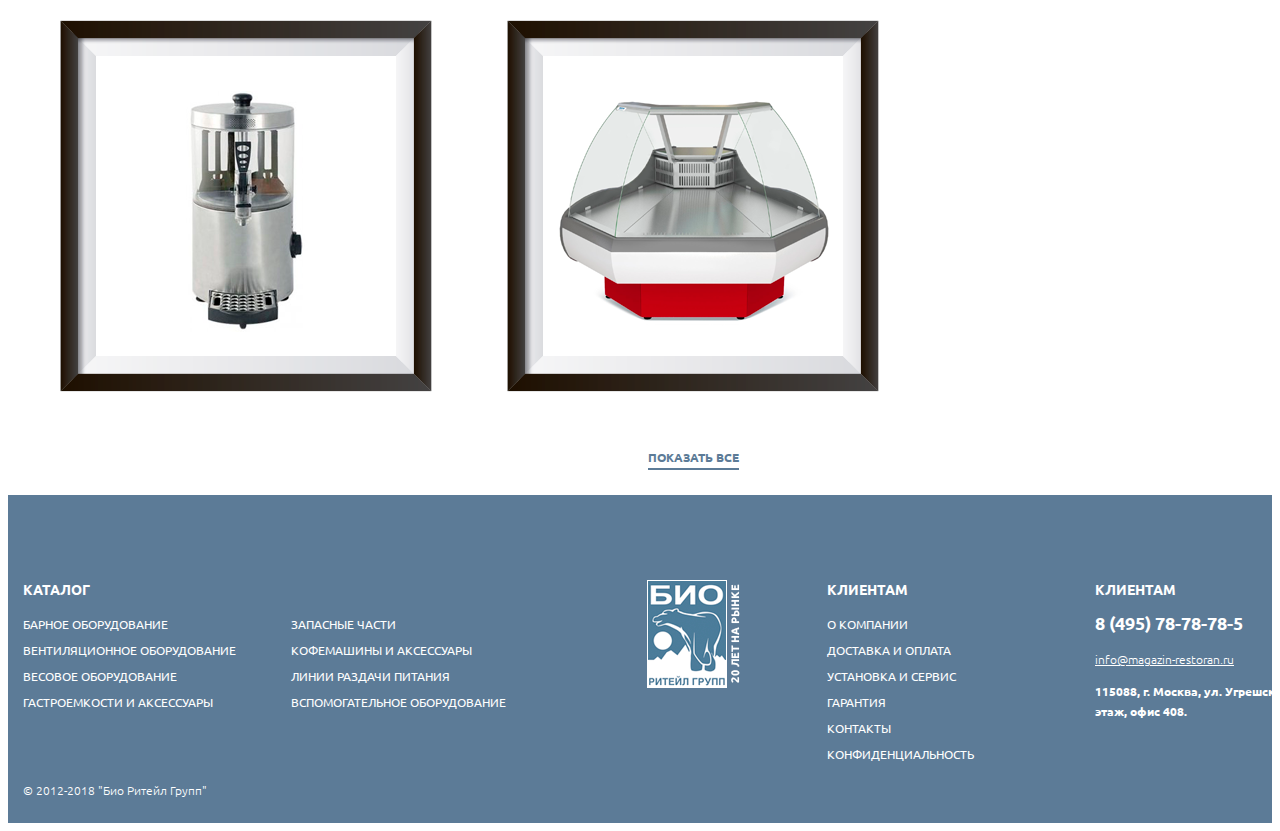
<file: reviews.html>
<!doctype html>
<html lang="en">

<head>
  <!-- Required meta tags -->
  <meta charset="utf-8">
  <meta name="viewport" content="width=device-width, initial-scale=1, shrink-to-fit=no">

  <!-- Normalize CSS -->
  <link rel="stylesheet" href="//necolas.github.io/normalize.css/latest/normalize.css">
  <!-- Ubuntu Font -->
  <link href="//fonts.googleapis.com/css?family=Ubuntu:300,400,700&amp;subset=cyrillic" rel="stylesheet">
  <link rel="stylesheet" href="/css/owl.carousel.min.css">
  <link rel="stylesheet" href="/css/owl.theme.default.min.css">
  <link rel="stylesheet" href="/css/jquery-ui.min.css">
  <link rel="stylesheet" href="/css/jquery.fancybox.min.css">
  <link rel="stylesheet" href="/css/styles.css">

  <title>Отзывы</title>
</head>

<body>
  <header>
    <div class="container flex flex-va-center flex-justify-between">
      <nav class="header-nav">
        <ul class="flex">
          <li>
            <a href="/catalog.html">Каталог</a>
          </li>
          <li class="has-submenu">
            <a href="#">О компании</a>
            <div class="submenu-wrapper">
              <ul class="submenu">
                <li>
                  <a href="#">Наши клиенты</a>
                </li>
                <li>
                  <a href="#">Гарантии</a>
                </li>
                <li>
                  <a href="#">Портфолио</a>
                </li>
                <li>
                  <a href="#">Новости</a>
                </li>
                <li>
                  <a href="#">Статьи</a>
                </li>
                <li>
                  <a href="#">Контакты</a>
                </li>
                <li>
                  <a href="#">Вакансии</a>
                </li>
              </ul>
            </div>
          </li>
          <li>
            <a href="#">Доставка и оплата</a>
          </li>
          <li>
            <a href="#">Установка</a>
          </li>
          <li>
            <a href="#">Контакты</a>
          </li>
        </ul>
      </nav>

      <div class="header-logo">
        <a href="/">
          <img src="/img/header-logo.png" alt="Логотип">
        </a>
      </div>
      <div class="header-search">
        <a href="#">
          <img src="/img/header-search.png" alt="Поиск">
        </a>
      </div>
      <div class="header-contacts">
        <a href="tel:+74957878785" class="header-contacts__tel">
          +7 (495) 78-78-78-5
        </a>
        <br>
        <a href="mailto:info@magazin-restoran.ru" class="header-contacts__mail">
          info@magazin-restoran.ru
        </a>
      </div>
      <div class="header-cart">
        <a href="#" class="flex flex-va-center">
          <img src="/img/header-cart.png" alt="Корзина">
          <span class="header-cart__count">3</span>
          <span class="header-cart__total">32 564 Р</span>
        </a>
      </div>
    </div>
  </header>

  <section class="products-header">
    <div class="container flex flex-va-bottom">
      <div class="products-header__product">
        <a href="#">
          <img src="/img/products-header/barnoe.png" alt="Барное оборудование">
        </a>
        <a href="#">
          Барное оборудование
        </a>
      </div>
      <div class="products-header__product">
        <a href="#">
          <img src="/img/products-header/vent.png" alt="Вентиляционное оборудование">
        </a>
        <a href="#">
          Вентиляционное оборудование
        </a>
      </div>
      <div class="products-header__product">
        <a href="#">
          <img src="/img/products-header/ves.png" alt="Весовое оборудование">
        </a>
        <a href="#">
          Весовое оборудование
        </a>
      </div>
      <div class="products-header__product">
        <a href="#">
          <img src="/img/products-header/emkost.png" alt="Гастроемкости и аксессуары">
        </a>
        <a href="#">
          Гастроемкости и аксессуары
        </a>
      </div>
      <div class="products-header__product">
        <a href="#">
          <img src="/img/products-header/zapch.png" alt="Запасные части">
        </a>
        <a href="#">
          Запасные части
        </a>
      </div>
      <div class="products-header__product">
        <a href="#">
          <img src="/img/products-header/kofe.png" alt="Кофемашины и аксессуары">
        </a>
        <a href="#">
          Кофемашины и аксессуары
        </a>
      </div>
      <div class="products-header__product">
        <a href="#">
          <img src="/img/products-header/razdacha.png" alt="Линии раздачи питания">
        </a>
        <a href="#">
          Линии раздачи питания
        </a>
      </div>
      <div class="products-header__product">
        <a href="#">
          <img src="/img/products-header/vspomogat.png" alt="Вспомогательное оборудование">
        </a>
        <a href="#">
          Вспомогательное оборудование
        </a>
      </div>
    </div>
  </section>

  <section class="inner">
    <div class="container-wide">
      <div class="header-image" style="background-image: url('/img/reviews-header.png')">
        <div class="header-image__title-bg"></div>
        <div class="container">
          <h1 class="col-5">
            Отзывы клиентов
          </h1>
        </div>

      </div>
    </div>

    <div class="container">

      <div class="reviews-list">
        <div class="flex flex-wrap">
          <div class="review col-4">
            <a data-fancybox="reviews" href="/img/catalog/section1.png">
              <img src="/img/catalog/section1.png" alt="">
            </a>
          </div>
          <div class="review col-4">
            <a data-fancybox="reviews" href="/img/catalog/section2.png">
              <img src="/img/catalog/section2.png" alt="">
            </a>
          </div>
          <div class="review col-4">
            <a data-fancybox="reviews" href="/img/catalog/section1.png">
              <img src="/img/catalog/section1.png" alt="">
            </a>
          </div>
          <div class="review col-4">
            <a data-fancybox="reviews" href="/img/catalog/section2.png">
              <img src="/img/catalog/section2.png" alt="">
            </a>
          </div>
          <div class="review col-4">
            <a data-fancybox="reviews" href="/img/catalog/section1.png">
              <img src="/img/catalog/section1.png" alt="">
            </a>
          </div>
          <div class="review col-4">
            <a data-fancybox="reviews" href="/img/catalog/section2.png">
              <img src="/img/catalog/section2.png" alt="">
            </a>
          </div>
          <div class="review col-4">
            <a data-fancybox="reviews" href="/img/catalog/section1.png">
              <img src="/img/catalog/section1.png" alt="">
            </a>
          </div>
          <div class="review col-4">
            <a data-fancybox="reviews" href="/img/catalog/section2.png">
              <img src="/img/catalog/section2.png" alt="">
            </a>
          </div>
        </div>
        <div class="pagination_nav text-center">
          <div class="load-more">
            <a href="javascript:void(0)">
              Показать все
            </a>
          </div>
        </div>
      </div> <!-- news-list -->

    </div> <!-- container -->

  </section>

  <footer>
    <div class="container">
      <div class="footer-row flex flex-justify-between">
        <div class="footer-col">
          <div class="footer-col__title">
            Каталог
          </div>
          <ul class="footer__menu">
            <li>
              <a href="#">
                Барное оборудование
              </a>
            </li>
            <li>
              <a href="#">
                Вентиляционное оборудование
              </a>
            </li>
            <li>
              <a href="#">
                Весовое оборудование
              </a>
            </li>
            <li>
              <a href="#">
                Гастроемкости и аксессуары
              </a>
            </li>
          </ul>
        </div>
        <div class="footer-col">
          <div class="footer-col__title">

          </div>
          <ul class="footer__menu">
            <li>
              <a href="#">
                Запасные части
              </a>
            </li>
            <li>
              <a href="#">
                Кофемашины и аксессуары
              </a>
            </li>
            <li>
              <a href="#">
                Линии раздачи питания
              </a>
            </li>
            <li>
              <a href="#">
                Вспомогательное оборудование
              </a>
            </li>
          </ul>
        </div>
        <div class="footer-col text-center">
          <img src="/img/footer-logo.png" alt="Логотип">
        </div>
        <div class="footer-col">
          <div class="footer-col__title">
            Клиентам
          </div>
          <ul class="footer__menu">
            <li>
              <a href="#">
                О компании
              </a>
            </li>
            <li>
              <a href="#">
                Доставка и оплата
              </a>
            </li>
            <li>
              <a href="#">
                Установка и сервис
              </a>
            </li>
            <li>
              <a href="#">
                Гарантия
              </a>
            </li>
            <li>
              <a href="#">
                Контакты
              </a>
            </li>
            <li>
              <a href="#">
                Конфиденциальность
              </a>
            </li>
          </ul>
        </div>
        <div class="footer-col">
          <div class="footer-col__title">
            Клиентам
          </div>
          <div class="footer__contacts">
            <a href="tel:+74957878785" class="footer__tel">
              8 (495) 78-78-78-5
            </a>
            <br>
            <a href="mailto:info@magazin-restoran.ru" class="footer__mail">
              info@magazin-restoran.ru
            </a>
            <br>
            <span class="footer__address">
              115088, г. Москва, ул. Угрешская д.2/1 4 этаж, офис 408.
            </span>
          </div>
        </div>
      </div>
      <div class="footer-row">
        <div class="footer-col">
          <div class="footer__copyright">
            © 2012-2018 "Био Ритейл Групп"
          </div>
        </div>
      </div>
  </footer>

  <!-- Optional JavaScript -->
  <script src="//cdnjs.cloudflare.com/ajax/libs/jquery/3.3.1/jquery.min.js"></script>
  <script src="/js/owl.carousel.min.js"></script>
  <script src="/js/jquery-ui.min.js"></script>
  <script src="/js/jquery.fancybox.min.js"></script>
  <script src="/js/scripts.js"></script>
</body>

</html>
</file>
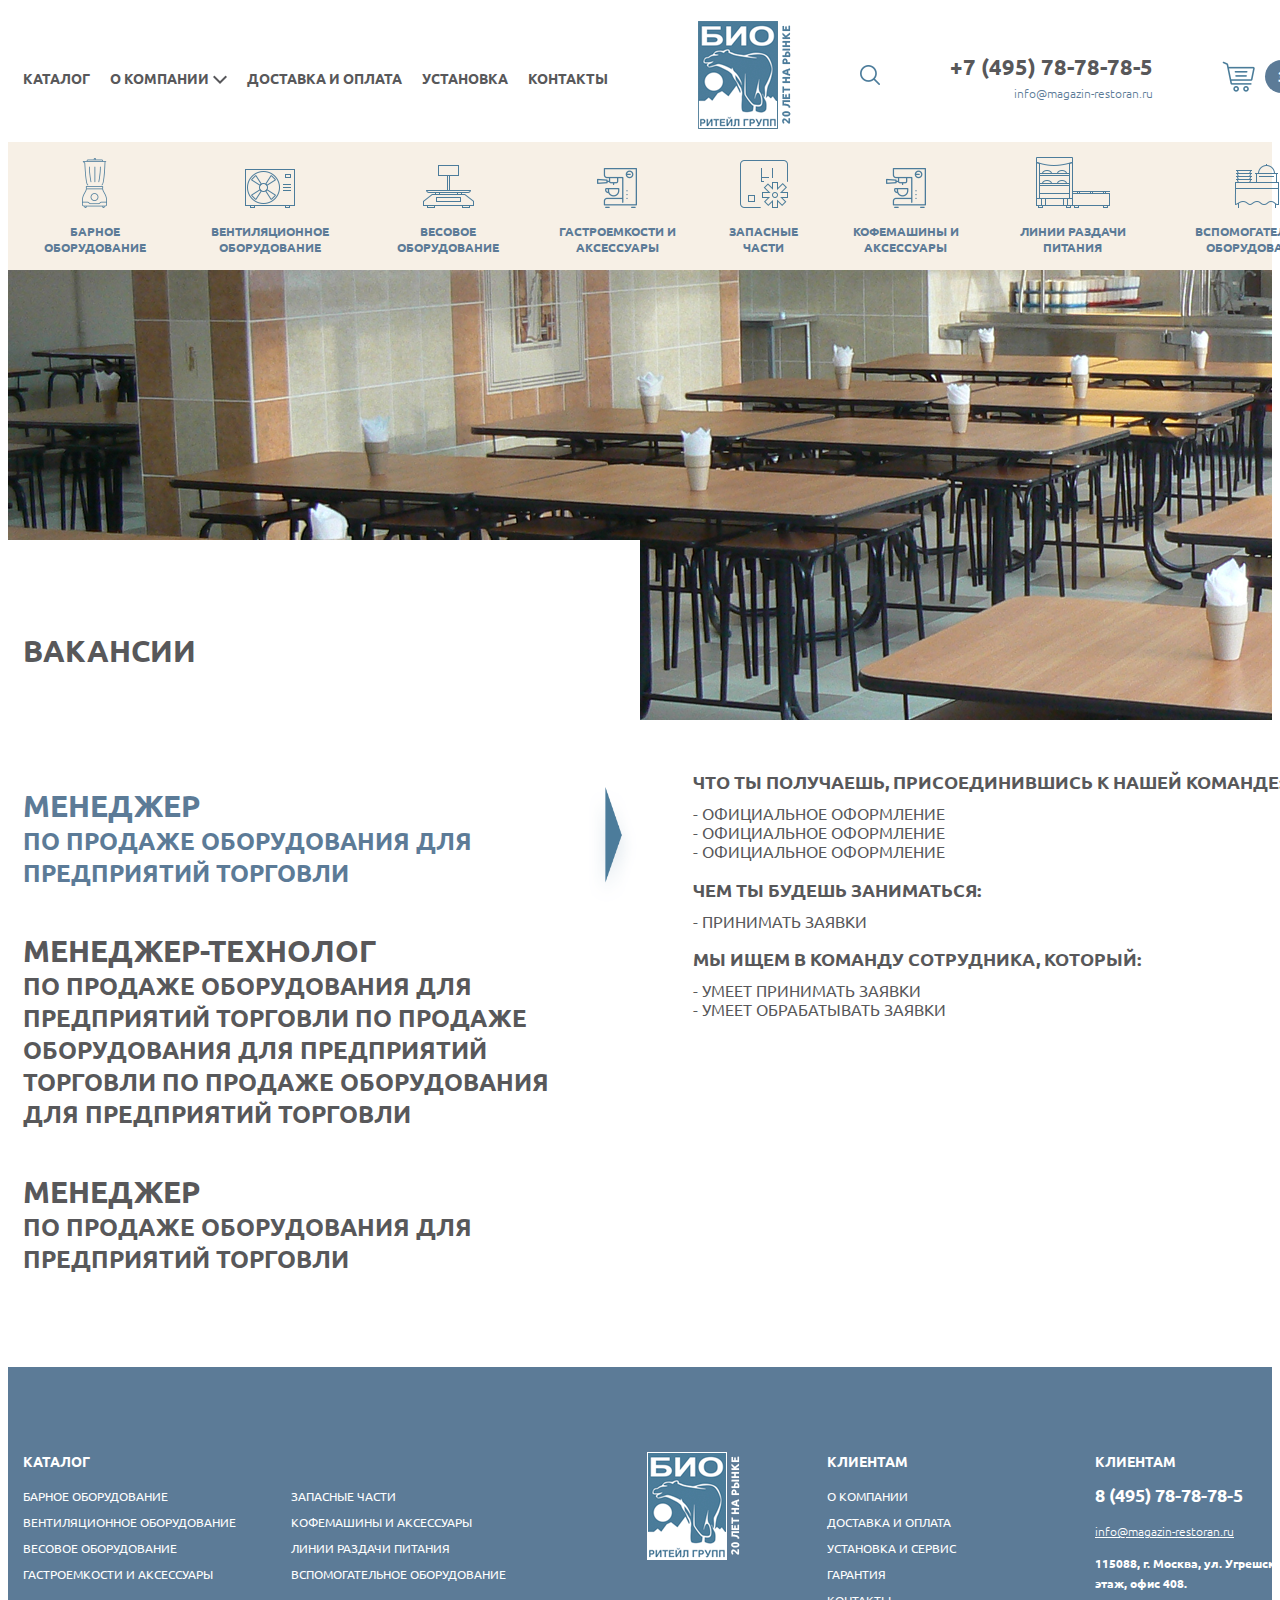
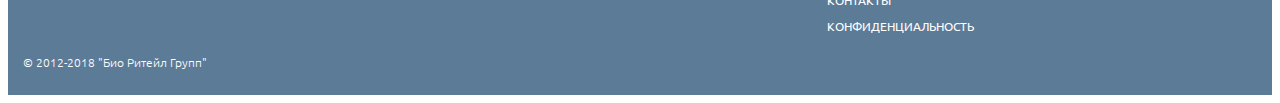
<file: vacancy.html>
<!doctype html>
<html lang="en">

<head>
  <!-- Required meta tags -->
  <meta charset="utf-8">
  <meta name="viewport" content="width=device-width, initial-scale=1, shrink-to-fit=no">

  <!-- Normalize CSS -->
  <link rel="stylesheet" href="//necolas.github.io/normalize.css/latest/normalize.css">
  <!-- Ubuntu Font -->
  <link href="//fonts.googleapis.com/css?family=Ubuntu:300,400,700&amp;subset=cyrillic" rel="stylesheet">
  <link rel="stylesheet" href="/css/owl.carousel.min.css">
  <link rel="stylesheet" href="/css/owl.theme.default.min.css">
  <link rel="stylesheet" href="/css/jquery-ui.min.css">
  <link rel="stylesheet" href="/css/styles.css">

  <title>Вакансии</title>
</head>

<body>
  <header>
    <div class="container flex flex-va-center flex-justify-between">
      <nav class="header-nav">
        <ul class="flex">
          <li>
            <a href="/catalog.html">Каталог</a>
          </li>
          <li class="has-submenu">
            <a href="#">О компании</a>
            <div class="submenu-wrapper">
              <ul class="submenu">
                <li>
                  <a href="#">Наши клиенты</a>
                </li>
                <li>
                  <a href="#">Гарантии</a>
                </li>
                <li>
                  <a href="#">Портфолио</a>
                </li>
                <li>
                  <a href="#">Новости</a>
                </li>
                <li>
                  <a href="#">Статьи</a>
                </li>
                <li>
                  <a href="#">Контакты</a>
                </li>
                <li>
                  <a href="#">Вакансии</a>
                </li>
              </ul>
            </div>
          </li>
          <li>
            <a href="#">Доставка и оплата</a>
          </li>
          <li>
            <a href="#">Установка</a>
          </li>
          <li>
            <a href="#">Контакты</a>
          </li>
        </ul>
      </nav>

      <div class="header-logo">
        <a href="/">
          <img src="/img/header-logo.png" alt="Логотип">
        </a>
      </div>
      <div class="header-search">
        <a href="#">
          <img src="/img/header-search.png" alt="Поиск">
        </a>
      </div>
      <div class="header-contacts">
        <a href="tel:+74957878785" class="header-contacts__tel">
          +7 (495) 78-78-78-5
        </a>
        <br>
        <a href="mailto:info@magazin-restoran.ru" class="header-contacts__mail">
          info@magazin-restoran.ru
        </a>
      </div>
      <div class="header-cart">
        <a href="#" class="flex flex-va-center">
          <img src="/img/header-cart.png" alt="Корзина">
          <span class="header-cart__count">3</span>
          <span class="header-cart__total">32 564 Р</span>
        </a>
      </div>
    </div>
  </header>

  <section class="products-header">
    <div class="container flex flex-va-bottom">
      <div class="products-header__product">
        <a href="#">
          <img src="/img/products-header/barnoe.png" alt="Барное оборудование">
        </a>
        <a href="#">
          Барное оборудование
        </a>
      </div>
      <div class="products-header__product">
        <a href="#">
          <img src="/img/products-header/vent.png" alt="Вентиляционное оборудование">
        </a>
        <a href="#">
          Вентиляционное оборудование
        </a>
      </div>
      <div class="products-header__product">
        <a href="#">
          <img src="/img/products-header/ves.png" alt="Весовое оборудование">
        </a>
        <a href="#">
          Весовое оборудование
        </a>
      </div>
      <div class="products-header__product">
        <a href="#">
          <img src="/img/products-header/emkost.png" alt="Гастроемкости и аксессуары">
        </a>
        <a href="#">
          Гастроемкости и аксессуары
        </a>
      </div>
      <div class="products-header__product">
        <a href="#">
          <img src="/img/products-header/zapch.png" alt="Запасные части">
        </a>
        <a href="#">
          Запасные части
        </a>
      </div>
      <div class="products-header__product">
        <a href="#">
          <img src="/img/products-header/kofe.png" alt="Кофемашины и аксессуары">
        </a>
        <a href="#">
          Кофемашины и аксессуары
        </a>
      </div>
      <div class="products-header__product">
        <a href="#">
          <img src="/img/products-header/razdacha.png" alt="Линии раздачи питания">
        </a>
        <a href="#">
          Линии раздачи питания
        </a>
      </div>
      <div class="products-header__product">
        <a href="#">
          <img src="/img/products-header/vspomogat.png" alt="Вспомогательное оборудование">
        </a>
        <a href="#">
          Вспомогательное оборудование
        </a>
      </div>
    </div>
  </section>

  <section class="inner">
    <div class="container-wide">
      <div class="header-image" style="background-image: url('/img/projects/stolovaya.png')">
        <div class="header-image__title-bg"></div>
        <div class="container">
          <h1 class="col-5">
            Вакансии
          </h1>
        </div>

      </div>
    </div>

    <div class="container">

      <div class="vacancy">
        <div class="flex">
          <div class="col-6 vacancy__tabs">
            <div class="col-11">
              <div class="tabs vertical">
                <ul class="tabs__caption">
                  <li class="active"><span>Менеджер</span><br>по продаже оборудования для предприятий торговли</li>
                  <li><span>Менеджер-технолог</span><br>по продаже оборудования для предприятий торговли по продаже оборудования для предприятий торговли по продаже оборудования для предприятий торговли</li>
                  <li><span>Менеджер</span><br>по продаже оборудования для предприятий торговли</li>
                </ul>
              </div>
            </div>
          </div>
          <div class="col-6 vacancy__tabs-content">
            <div class="tabs__content active">
              <span class="title-gray">
                Что ты получаешь, присоединившись к нашей команде:
              </span>
              <p>
                - официальное оформление
                <br>
                - официальное оформление
                <br>
                - официальное оформление
              </p>
              <span class="title-gray">
                Чем ты будешь заниматься:
              </span>
              <p>
                - принимать заявки
              </p>
              <span class="title-gray">
                Мы ищем в команду сотрудника, который:
              </span>
              <p>
                - умеет принимать заявки
                <br>
                - умеет обрабатывать заявки
              </p>
            </div>
            <div class="tabs__content">
              Содержимое 2 блока
            </div>
            <div class="tabs__content">
              Содержимое 3 блока
            </div>
          </div>
        </div>
      </div>

  </section>

  <footer>
    <div class="container">
      <div class="footer-row flex flex-justify-between">
        <div class="footer-col">
          <div class="footer-col__title">
            Каталог
          </div>
          <ul class="footer__menu">
            <li>
              <a href="#">
                Барное оборудование
              </a>
            </li>
            <li>
              <a href="#">
                Вентиляционное оборудование
              </a>
            </li>
            <li>
              <a href="#">
                Весовое оборудование
              </a>
            </li>
            <li>
              <a href="#">
                Гастроемкости и аксессуары
              </a>
            </li>
          </ul>
        </div>
        <div class="footer-col">
          <div class="footer-col__title">

          </div>
          <ul class="footer__menu">
            <li>
              <a href="#">
                Запасные части
              </a>
            </li>
            <li>
              <a href="#">
                Кофемашины и аксессуары
              </a>
            </li>
            <li>
              <a href="#">
                Линии раздачи питания
              </a>
            </li>
            <li>
              <a href="#">
                Вспомогательное оборудование
              </a>
            </li>
          </ul>
        </div>
        <div class="footer-col text-center">
          <img src="/img/footer-logo.png" alt="Логотип">
        </div>
        <div class="footer-col">
          <div class="footer-col__title">
            Клиентам
          </div>
          <ul class="footer__menu">
            <li>
              <a href="#">
                О компании
              </a>
            </li>
            <li>
              <a href="#">
                Доставка и оплата
              </a>
            </li>
            <li>
              <a href="#">
                Установка и сервис
              </a>
            </li>
            <li>
              <a href="#">
                Гарантия
              </a>
            </li>
            <li>
              <a href="#">
                Контакты
              </a>
            </li>
            <li>
              <a href="#">
                Конфиденциальность
              </a>
            </li>
          </ul>
        </div>
        <div class="footer-col">
          <div class="footer-col__title">
            Клиентам
          </div>
          <div class="footer__contacts">
            <a href="tel:+74957878785" class="footer__tel">
              8 (495) 78-78-78-5
            </a>
            <br>
            <a href="mailto:info@magazin-restoran.ru" class="footer__mail">
              info@magazin-restoran.ru
            </a>
            <br>
            <span class="footer__address">
              115088, г. Москва, ул. Угрешская д.2/1 4 этаж, офис 408.
            </span>
          </div>
        </div>
      </div>
      <div class="footer-row">
        <div class="footer-col">
          <div class="footer__copyright">
            © 2012-2018 "Био Ритейл Групп"
          </div>
        </div>
      </div>
  </footer>

  <!-- Optional JavaScript -->
  <script src="//cdnjs.cloudflare.com/ajax/libs/jquery/3.3.1/jquery.min.js"></script>
  <script src="/js/owl.carousel.min.js"></script>
  <script src="/js/jquery-ui.min.js"></script>
  <script src="/js/scripts.js"></script>
</body>

</html>
</file>
<file: css/styles.css>
@font-face {
  font-family: 'rouble';
  src: url("../fonts/rouble.otf");
  font-weight: normal;
  font-style: normal;
}
body {
  background-color: #fff;
  font-family: "Ubuntu", "Sans serif";
  color: #58585a;
}
body * {
  -webkit-box-sizing: border-box;
  -moz-box-sizing: border-box;
  box-sizing: border-box;
}
a {
  text-decoration: none;
  outline: none;
}
p {
  margin-top: 0;
  line-height: 1.2;
}
p:last-child {
  margin-bottom: 0;
}
ul {
  list-style: none;
  padding-left: 0;
}
iframe {
  display: block;
}
table {
  border-collapse: collapse;
  width: 100%;
  max-width: 100%;
  margin-bottom: 15px;
}
.container {
  position: relative;
  margin: 0 auto;
  width: 1370px;
  padding-right: 15px;
  padding-left: 15px;
}
.container-wide {
  position: relative;
  width: 100%;
}
.container-narrow {
  position: relative;
  margin: 0 auto;
  width: 1120px;
  padding-right: 15px;
  padding-left: 15px;
}
.rub {
  font-family: "rouble";
  font-style: normal;
  text-transform: none;
}
.title-blue {
  color: #5c7b97;
  font-weight: 600;
  text-transform: uppercase;
  font-size: 18px;
  margin-bottom: 10px;
  display: block;
}
.title-gray {
  color: #58585a;
  font-weight: 600;
  text-transform: uppercase;
  font-size: 18px;
  margin-bottom: 10px;
  display: block;
}
.flex {
  display: -ms-flexbox;
  display: -webkit-flex;
  display: flex;
}
.flex-va-center {
  -webkit-box-align: center;
  -moz-box-align: center;
  -ms-flex-align: center;
  -webkit-align-items: center;
  align-items: center;
}
.flex-va-bottom {
  -webkit-box-align: flex-end;
  -moz-box-align: flex-end;
  -ms-flex-align: flex-end;
  -webkit-align-items: flex-end;
  align-items: flex-end;
}
.flex-justify-between {
  -webkit-box-pack: space-between;
  -moz-box-pack: space-between;
  -ms-flex-pack: space-between;
  -webkit-justify-content: space-between;
  justify-content: space-between;
}
.flex-justify-around {
  -webkit-box-pack: space-around;
  -moz-box-pack: space-around;
  -ms-flex-pack: space-around;
  -webkit-justify-content: space-around;
  justify-content: space-around;
}
.flex-justify-center {
  -webkit-box-pack: center;
  -moz-box-pack: center;
  -ms-flex-pack: center;
  -webkit-justify-content: center;
  justify-content: center;
}
.flex-wrap {
  -webkit-flex-wrap: wrap;
  -moz-flex-wrap: wrap;
  -ms-flex-wrap: wrap;
  flex-wrap: wrap;
}
.flex-direction-column {
  -webkit-flex-direction: column;
  -moz-flex-direction: column;
  -ms-flex-direction: column;
  flex-direction: column;
}
.text-left {
  text-align: left;
}
.text-center {
  text-align: center;
}
.text-right {
  text-align: right;
}
.col-1 {
  -webkit-box-flex: 0;
  -ms-flex: 0 0 8.333333%;
  flex: 0 0 8.333333%;
  max-width: 8.333333%;
}
.col-2 {
  -webkit-box-flex: 0;
  -ms-flex: 0 0 16.666667%;
  flex: 0 0 16.666667%;
  max-width: 16.666667%;
}
.col-3 {
  -webkit-box-flex: 0;
  -ms-flex: 0 0 25%;
  flex: 0 0 25%;
  max-width: 25%;
}
.col-4 {
  -webkit-box-flex: 0;
  -ms-flex: 0 0 33.333333%;
  flex: 0 0 33.333333%;
  max-width: 33.333333%;
}
.col-5 {
  -webkit-box-flex: 0;
  -ms-flex: 0 0 41.666667%;
  flex: 0 0 41.666667%;
  max-width: 41.666667%;
}
.col-6 {
  -webkit-box-flex: 0;
  -ms-flex: 0 0 50%;
  flex: 0 0 50%;
  max-width: 50%;
}
.col-7 {
  -webkit-box-flex: 0;
  -ms-flex: 0 0 58.333333%;
  flex: 0 0 58.333333%;
  max-width: 58.333333%;
}
.col-8 {
  -webkit-box-flex: 0;
  -ms-flex: 0 0 66.666667%;
  flex: 0 0 66.666667%;
  max-width: 66.666667%;
}
.col-9 {
  -webkit-box-flex: 0;
  -ms-flex: 0 0 75%;
  flex: 0 0 75%;
  max-width: 75%;
}
.col-10 {
  -webkit-box-flex: 0;
  -ms-flex: 0 0 83.333333%;
  flex: 0 0 83.333333%;
  max-width: 83.333333%;
}
.col-11 {
  -webkit-box-flex: 0;
  -ms-flex: 0 0 91.666667%;
  flex: 0 0 91.666667%;
  max-width: 91.666667%;
}
.col-12 {
  -webkit-box-flex: 0;
  -ms-flex: 0 0 100%;
  flex: 0 0 100%;
  max-width: 100%;
}
h1 {
  font-size: 18px;
  color: #58585a;
  text-transform: uppercase;
  margin: 0;
}
h2 {
  font-weight: 600;
  font-size: 30px;
  text-align: center;
  text-transform: uppercase;
  color: #58585a;
  margin-bottom: 50px;
}
.tabs__caption {
  list-style: none;
  padding: 0;
  margin-bottom: 50px;
}
.tabs__caption li {
  font-size: 14px;
  color: #ced7e0;
  text-transform: uppercase;
  cursor: pointer;
  padding-bottom: 13px;
  margin: 0 35px;
  position: relative;
  top: 1px;
}
.tabs__caption li.active {
  color: #5c7b97;
  font-weight: 600;
  border-bottom: 2px solid #5c7b97;
}
.tabs__content {
  display: none;
  /* по умолчанию прячем все блоки */
}
.tabs__content.active {
  display: block;
  /* по умолчанию показываем нужный блок */
}
.owl-dots {
  text-align: center;
  margin-top: 30px;
}
.owl-dots .owl-dot {
  margin: 0 10px;
}
.owl-dots .owl-dot span {
  width: 10px;
  height: 10px;
  display: inline-block;
  vertical-align: middle;
  background-color: #ced7e0;
  border-radius: 50%;
}
.owl-dots .owl-dot.active span {
  width: 13px;
  height: 13px;
  background-color: #5d7b98;
}
.owl-carousel .owl-item img {
  width: auto;
}
.bx-wrapper {
  box-shadow: none;
  border: none;
}
.bx-wrapper .bx-pager .bx-pager-link {
  width: 10px;
  height: 10px;
  background-color: #ced7e0 !important;
  border-radius: 50% !important;
}
.bx-wrapper .bx-pager .bx-pager-link.active {
  width: 13px;
  height: 13px;
  background-color: #5d7b98 !important;
}
.bx-wrapper .bx-pager-item {
  vertical-align: middle;
}
.inner {
  margin-bottom: 30px;
}
.inner__top {
  padding-top: 40px;
  padding-bottom: 40px;
}
.inner__top .prev-page {
  font-size: 18px;
  color: #fff;
  font-weight: 600;
  text-transform: uppercase;
}
.inner__top .prev-page svg {
  margin-right: 12px;
}
.inner__top .prev-page:hover {
  color: #5c7b97;
}
.inner__top .prev-page:hover svg path {
  stroke: #5c7b97;
}
.breadcrumbs a {
  font-size: 12px;
  color: #cfcfcf;
}
.breadcrumbs a:hover {
  color: #5c7b97;
}
.breadcrumbs span {
  font-size: 12px;
  color: #cfcfcf;
}
.breadcrumbs .current {
  color: #5c7b97;
}
.btn {
  color: #5c7b97;
  border: 1px solid #5c7b97;
  text-transform: uppercase;
  text-align: center;
  border-radius: 50px;
  font-size: 12px;
  font-weight: 600;
  padding: 18px 95px;
  display: inline-block;
  vertical-align: middle;
  line-height: 1;
  transition: 0.2s all;
  cursor: pointer;
  background-color: transparent;
}
.btn:hover {
  color: #58585a;
  border: 1px solid #58585a;
}
.btn.to-cart {
  background-color: #5c7b97;
  color: #fff;
  width: 100%;
}
.btn.to-cart:hover {
  border: 1px solid #5c7b97;
  box-shadow: 0 18px 32px 0 rgba(0, 0, 0, 0.2);
}
header {
  padding: 13px 0 10px;
}
header .header-nav ul {
  list-style: none;
  padding: 0;
}
header .header-nav ul li {
  margin-right: 20px;
}
header .header-nav ul li a {
  color: #58585a;
  font-weight: 600;
  font-size: 14px;
  text-transform: uppercase;
  position: relative;
}
header .header-nav ul li:hover > a {
  color: #5c7b97;
}
header .header-nav ul li.has-submenu {
  position: relative;
}
header .header-nav ul li.has-submenu > .submenu-wrapper {
  display: none;
  position: absolute;
  left: 50%;
  transform: translateX(-50%);
  padding-top: 15px;
  z-index: 1;
}
header .header-nav ul li.has-submenu > .submenu-wrapper > .submenu {
  background: #f7f0e6;
  padding: 30px;
  width: 200px;
  box-shadow: 0 17px 24px 0 rgba(0, 0, 0, 0.17);
}
header .header-nav ul li.has-submenu > .submenu-wrapper > .submenu > li {
  margin: 8px 0;
}
header .header-nav ul li.has-submenu > .submenu-wrapper > .submenu > li:first-child {
  margin-top: 0;
}
header .header-nav ul li.has-submenu > .submenu-wrapper > .submenu > li:last-child {
  margin-bottom: 0;
}
header .header-nav ul li.has-submenu > .submenu-wrapper > .submenu > li:hover a::before {
  content: "";
  width: 4px;
  height: 100%;
  background: #5c7b97;
  display: inline-block;
  position: absolute;
  top: 0;
  left: -30px;
}
header .header-nav ul li.has-submenu > .submenu-wrapper > .submenu:before {
  content: "";
  position: absolute;
  top: 8px;
  right: 30px;
  width: 0;
  height: 0;
  border-left: 7px solid transparent;
  border-right: 7px solid transparent;
  border-bottom: 7px solid #f7f0e6;
}
header .header-nav ul li.has-submenu::after {
  content: "";
  display: inline-block;
  background-image: url("/img/header-arrows-sprite.png");
  background-repeat: no-repeat;
  background-position: -5px -5px;
  width: 14px;
  height: 9px;
}
header .header-nav ul li.has-submenu:hover > .submenu-wrapper {
  display: block;
}
header .header-nav ul li.has-submenu:hover::after {
  background-position: -29px -5px;
}
header .header-contacts {
  text-align: right;
}
header .header-contacts__tel {
  font-weight: 600;
  color: #58585a;
  font-size: 22px;
}
header .header-contacts__tel:hover {
  color: #5c7b97;
}
header .header-contacts__mail {
  font-size: 12px;
  color: #5c7b97;
  font-weight: 300;
}
header .header-cart__count {
  color: #fff;
  font-weight: 600;
  font-size: 14px;
  border-radius: 50%;
  background-color: #5c7b97;
  width: 33px;
  margin: 0 10px;
  height: 33px;
  text-align: center;
  line-height: 33px;
}
header .header-cart__total {
  font-size: 14px;
  font-weight: 600;
  color: #58585a;
}
header .header-cart:hover .header-cart__total {
  color: #5c7b97;
}
.products-header {
  background: #f7f0e6;
  padding: 15px 0;
}
.products-header__product a {
  text-align: center;
  display: block;
  text-transform: uppercase;
  font-weight: 600;
  font-size: 12px;
  color: #5c7b97;
}
.products-header__product a img {
  margin-bottom: 12px;
}
.products-header__product:hover a {
  color: #58585a;
}
footer {
  background: #5c7b97;
  padding: 85px 0 25px;
  color: #fff;
}
footer a {
  color: #fff;
}
footer .footer-col {
  width: 20%;
}
footer .footer-col__title {
  font-size: 14px;
  font-weight: 600;
  text-transform: uppercase;
  height: 16px;
}
footer .footer__menu {
  padding-left: 0;
  list-style: none;
  margin-top: 15px;
  margin-bottom: 15px;
}
footer .footer__menu li a {
  text-transform: uppercase;
  font-size: 12px;
  display: inline-block;
  margin: 5px 0;
}
footer .footer__contacts {
  margin-top: 15px;
}
footer .footer__contacts a {
  display: inline-block;
  margin-bottom: 12px;
}
footer .footer__contacts .footer__tel {
  font-size: 18px;
  font-weight: 600;
}
footer .footer__contacts .footer__mail {
  font-size: 12px;
  font-weight: 300;
  text-decoration: underline;
}
footer .footer__contacts .footer__address {
  font-size: 12px;
  font-weight: 600;
}
footer .footer__copyright {
  font-size: 12px;
  font-weight: 300;
}
footer a:hover {
  color: #58585a;
}
.main-banner {
  padding: 10px 0 35px;
  width: 100%;
}
.main-banner__row.row-50 {
  height: 50%;
}
.main-banner__col {
  background-repeat: no-repeat;
}
.main-banner__col.col-wrapper {
  height: 735px;
}
.main-banner__col a {
  width: 100%;
  height: 100%;
  transition: 200ms;
}
.main-banner__col .main-banner__text {
  font-size: 30px;
  color: #fff;
  font-weight: 600;
  text-transform: uppercase;
  width: 100%;
  height: 100px;
  padding: 20px 30px;
}
.main-banner__col .main-banner__text.center-text {
  background-color: rgba(93, 123, 152, 0.8);
  padding: 0 70px;
  width: 67%;
  min-height: 200px;
}
.main-banner__col.hovered.main-banner__col:hover a {
  background: rgba(0, 0, 0, 0.5);
}
.main-tabs {
  padding: 35px 0;
}
.main-tabs .tabs li {
  font-size: 24px;
  margin: 0 35px;
}
.main-tabs .tabs li.active {
  padding-left: 18px;
  padding-right: 18px;
  font-size: 30px;
}
.catalog-product {
  text-align: center;
  margin-bottom: 30px;
}
.catalog-product > a {
  display: block;
}
.catalog-product > a img {
  max-height: 100%;
  width: auto !important;
  margin: 0 auto;
}
.catalog-product span {
  display: block;
}
.catalog-product__image {
  height: 315px;
  width: 300px;
  margin: 0 auto;
  border: 1px solid #ced7e0;
}
.catalog-product__image:hover + a span {
  color: #5c7b97;
}
.catalog-product__name {
  margin-top: 30px;
  color: #363636;
  font-size: 18px;
  font-weight: 600;
  text-transform: uppercase;
}
.catalog-product__name:hover {
  color: #5c7b97;
}
.catalog-product__avaliable {
  color: #363636;
  font-size: 12px;
  font-weight: 300;
  margin-top: 8px;
  text-transform: uppercase;
}
.catalog-product__price {
  font-size: 30px;
  color: #5c7b97;
  margin-top: 5px;
}
.main-about {
  background: #f7f0e6;
  padding: 80px 0;
  margin-top: 150px;
  margin-bottom: 130px;
  height: 500px;
}
.main-about__h1 {
  margin: 0;
  color: #58585a;
  font-size: 30px;
  font-weight: 600;
}
.main-about p {
  font-size: 18px;
  font-weight: 300;
  color: #58585a;
  margin-bottom: 30px;
}
.main-about__info {
  width: 50%;
}
.main-about__image {
  position: absolute;
  top: 0;
  right: 0;
  transform: translateY(-25%);
}
.instagram {
  margin-bottom: 100px;
}
.instagram__row {
  margin: 15px 0;
}
.instagram__photo {
  width: 260px;
  height: 260px;
}
.instagram__photo.account-info {
  width: 260px;
  height: 260px;
  background: #eff3fa;
}
.instagram__photo.account-info .instagram-icon {
  margin: 0 15px;
}
.instagram__photo.account-info a {
  width: 100%;
  height: 100%;
}
.instagram__photo.account-info .follow {
  text-align: center;
  width: 75px;
}
.instagram__photo.account-info .follow span {
  display: block;
  color: #5c7b97;
  text-transform: uppercase;
}
.instagram__photo.account-info .follow__count {
  font-weight: 600;
  font-size: 18px;
}
.instagram__photo.account-info .follow__title {
  font-weight: 300;
  font-size: 12px;
}
.instagram__photo.text-subscribe {
  transform: rotate(-90deg);
}
.instagram__photo.text-subscribe a {
  transform: translateX(-25%);
}
.instagram__photo.text-subscribe span {
  font-weight: 600;
  font-size: 18px;
  color: #58585a;
  display: block;
  text-align: right;
  text-transform: uppercase;
}
.instagram__photo.text-subscribe .text-subscribe__account {
  color: #5c7b97;
  font-weight: normal;
}
.main-clients {
  margin-top: 40px;
  margin-bottom: 70px;
}
.clients-slider a img.hover {
  display: none;
}
.clients-slider a:hover img.preview {
  display: none;
}
.clients-slider a:hover img.hover {
  display: block;
}
.catalog-section {
  text-align: center;
  margin-bottom: 60px;
}
.catalog-section > a {
  display: block;
}
.catalog-section__image {
  height: 300px;
}
.catalog-section__image img {
  max-height: 100%;
}
.catalog-section__image:hover + a span {
  color: #5c7b97;
}
.catalog-section__name {
  margin-top: 30px;
  color: #363636;
  font-size: 18px;
  font-weight: 600;
  text-transform: uppercase;
}
.catalog-section__name:hover {
  color: #5c7b97;
}
.catalog-section__avaliable {
  color: #363636;
  font-size: 12px;
  font-weight: 300;
  margin-top: 8px;
  text-transform: uppercase;
}
.left-side__menu {
  margin-top: 0;
  margin-bottom: 0;
}
.left-side__menu a {
  text-transform: uppercase;
  color: #58585a;
  display: inline-block;
  font-size: 12px;
  margin: 6px 0;
}
.left-side__menu a:hover {
  color: #5c7b97;
}
.left-side__menu .current a {
  color: #5c7b97;
  font-weight: 600;
}
.pagination_nav .load-more a {
  font-size: 12px;
  color: #5c7b97;
  font-weight: 600;
  text-transform: uppercase;
  border-bottom: 2px solid #5c7b97;
  padding-bottom: 3px;
}
.pagination_nav .load-more a:hover {
  color: #58585a;
  border-bottom: 2px solid #58585a;
}
.pagination_nav .wrap_pagination {
  margin-top: 30px;
}
.pagination_nav .pagination > li {
  display: inline-block;
  width: 55px;
  height: 55px;
  border-radius: 50%;
  line-height: 55px;
}
.pagination_nav .pagination > li a {
  font-size: 14px;
  color: #5c7b97;
  padding: 20px;
}
.pagination_nav .pagination > li.active {
  background: #5c7b97;
  color: #fff;
  font-weight: 600;
}
.pagination_nav .pagination > li:hover {
  background: #5c7b97;
}
.pagination_nav .pagination > li:hover a {
  color: #fff;
}
.content {
  position: relative;
}
.products-filter {
  position: absolute;
  top: -60px;
  width: 100%;
}
.products-filter .filter-button {
  text-align: right;
}
.products-filter .filter-button span {
  cursor: pointer;
  color: #5c7b97;
  font-size: 12px;
  font-weight: 600;
  text-transform: uppercase;
}
.products-filter .filter-button span:hover {
  color: #58585a;
}
.products-filter .filter-hide {
  display: none;
}
.products-filter .filter-content {
  display: none;
  background: #f7f0e6;
  padding: 15px 30px;
  margin-top: 20px;
}
.products-filter .filter-content .filter-prop__title {
  font-size: 12px;
  color: #58585a;
  font-weight: 600;
  text-transform: uppercase;
  margin-bottom: 15px;
}
.products-filter .filter-content .filter-prop.list ul {
  margin-top: 0;
  margin-bottom: 0;
}
.products-filter .filter-content .filter-prop.list label {
  cursor: pointer;
}
.products-filter .filter-content .filter-prop.list .filter-prop__name {
  font-size: 12px;
  color: #5c7b97;
  text-transform: uppercase;
}
.products-filter .filter-content .filter-prop.list .filter-prop__name:hover {
  color: #58585a;
}
.products-filter .filter-content .filter-prop.brands ul {
  column-count: 2;
}
.products-filter .filter-content .filter-prop.price {
  margin-bottom: 15px;
}
.products-filter .filter-content .filter-prop.price .price-value {
  display: inline-block;
  vertical-align: middle;
  width: 15%;
  font-size: 12px;
  color: #5c7b97;
}
.products-filter .filter-content .filter-prop.price .price-slider {
  height: 4px;
  border: none;
  background: #ced7e0;
  display: inline-block;
  vertical-align: middle;
  width: 59%;
}
.products-filter .filter-content .filter-prop.price .price-slider .ui-slider-range {
  background: #5c7b97;
}
.products-filter .filter-content .filter-prop.price .price-slider .ui-button,
.products-filter .filter-content .filter-prop.price .price-slider .ui-state-default,
.products-filter .filter-content .filter-prop.price .price-slider .ui-widget-content .ui-state-default,
.products-filter .filter-content .filter-prop.price .price-slider .ui-widget-header .ui-state-default,
.products-filter .filter-content .filter-prop.price .price-slider html .ui-button.ui-state-disabled:active,
.products-filter .filter-content .filter-prop.price .price-slider html .ui-button.ui-state-disabled:hover {
  border-radius: 50%;
  border: none;
  background: #5c7b97;
}
.products-filter .filter-content .filter-prop.price .price-slider .ui-slider-handle {
  width: 1em;
  height: 1em;
  top: -0.3em;
}
.products-filter.active .filter-show {
  display: none;
}
.products-filter.active .filter-hide {
  display: initial;
}
.products-filter.active .filter-content {
  display: -ms-flexbox;
  display: -webkit-flex;
  display: flex;
}
.checkbox__control {
  position: relative;
  display: inline-block;
  width: 14px;
  height: 14px;
  margin-right: 8px;
  vertical-align: middle;
  background-color: #fff;
  color: #5c7b97;
}
.checkbox {
  opacity: 0;
  position: absolute;
}
.checkbox:checked + .checkbox__control {
  border-color: #01a982;
}
.checkbox:checked + .checkbox__control:after {
  content: "";
  display: block;
  position: absolute;
  top: 2px;
  left: 2px;
  width: 10px;
  height: 10px;
  background-color: #5c7b97;
}
.quantity-block {
  background-color: #f3f6f8;
  border-radius: 50px;
  width: 130px;
  height: 55px;
}
.quantity-block input {
  background-color: #fff;
  width: 40px;
  height: 40px;
  border: none;
  text-align: center;
  color: #5c7b97;
  font-size: 14px;
}
.quantity-block__action {
  cursor: pointer;
  font-size: 18px;
  color: #5c7b97;
  font-weight: 600;
  padding: 0 16px;
}
.quantity-block__action:hover {
  color: #58585a;
}
.product {
  margin-bottom: 40px;
}
.product a {
  font-size: 12px;
  color: #5c7b97;
  font-weight: 600;
  text-transform: uppercase;
  border-bottom: 1px dashed #5c7b97;
}
.product a:hover {
  color: #58585a;
  border-bottom: 1px dashed #58585a;
}
.product a.product__get-discount {
  font-size: 12px;
  color: #00a651;
  font-weight: 600;
  text-transform: uppercase;
  text-align: center;
  border-bottom: 1px dashed #00a651;
}
.product a.product__delivery {
  margin-right: 50px;
}
.product a.product__help {
  margin-left: 10px;
}
.product__photos > div {
  display: inline-block;
  vertical-align: middle;
  height: 100%;
}
.product__photos ul {
  margin: 0;
}
.product__photos .thumbs-container {
  width: 11%;
}
.product__photos .thumbs-container .bx-wrapper {
  top: 50%;
  transform: translateY(-50%);
}
.product__photos .thumbs-container .thumb-item {
  height: 110px;
}
.product__photos .thumbs-container .bx-prev {
  top: 0;
  right: 50%;
  transform: translateX(50%);
  background: none;
  border: none;
  width: auto;
  height: auto;
}
.product__photos .thumbs-container .bx-prev > * {
  display: block;
  margin: 0 auto;
}
.product__photos .thumbs-container .bx-next {
  top: auto;
  bottom: 0;
  right: 50%;
  transform: translateX(50%);
  background: none;
  border: none;
  width: auto;
  height: auto;
}
.product__photos .thumbs-container .bx-next > * {
  display: block;
  margin: 0 auto;
}
.product__photos .thumbs-container .pager-active {
  opacity: 0.5;
}
.product__photos .photo-container {
  width: 88%;
}
.product__photos .photo-container .bx-viewport {
  height: 100% !important;
}
.product__photos .photo-container .bx-wrapper {
  height: 100%;
}
.product__photos .photo-container .bxslider {
  height: 100% !important;
}
.product__photos .photo-container .bxslider li {
  height: 100% !important;
}
.product__photos .photo-container img {
  position: relative;
  top: 50%;
  transform: translateY(-50%);
}
.product__photos .bx-wrapper {
  background: transparent;
  box-shadow: none;
  border: none;
  margin-bottom: 0;
}
.product__photos .bx-wrapper img {
  margin: 0 auto;
}
.product__info > div {
  margin-bottom: 20px;
}
.product__article {
  font-size: 14px;
  font-family: "Ubuntu";
  color: #58585a;
  text-transform: uppercase;
}
.product__title h1 {
  font-size: 30px;
}
.product__price {
  font-size: 30px;
  color: #5c7b97;
  font-weight: 600;
}
.product__properties .properties__list span {
  font-size: 14px;
  color: #58585a;
  text-transform: uppercase;
  text-align: left;
}
.product__properties .properties__list > div {
  margin: 5px 0;
}
.product__properties .properties__list > div:first-child {
  margin-top: 0;
}
.product__properties .properties__list > div:last-child {
  margin-botom: 0;
}
.product__properties .properties__title {
  margin-bottom: 20px;
  cursor: pointer;
}
.product__properties .properties__title svg {
  -webkit-transform: rotate(180deg);
  -ms-transform: rotate(180deg);
  transform: rotate(180deg);
}
.product__properties .properties__title span {
  font-size: 14px;
  color: #58585a;
  font-weight: 600;
  text-transform: uppercase;
}
.product__properties .properties__title.active svg {
  -webkit-transform: rotate(0);
  -ms-transform: rotate(0);
  transform: rotate(0);
}
.product__best span {
  margin-left: 10px;
  font-size: 12px;
  color: #58585a;
  font-weight: 600;
  text-transform: uppercase;
}
.product__tabs .tabs__caption {
  border-bottom: 1px solid #ced7e0;
}
.product__tabs .tabs__caption li {
  font-weight: 600;
}
.product__tabs .tabs__content {
  font-size: 16px;
}
.product__tabs .tab__title {
  font-weight: 600;
  font-size: 14px;
  color: #5c7b97;
  text-transform: uppercase;
  display: block;
  margin-bottom: 15px;
}
.line {
  background-color: #ced7e0;
  width: 100%;
  height: 1px;
}
.similar h2 {
  color: #5c7b97;
}
.ready-projects h2 {
  margin-bottom: 15px;
  text-align: left;
  font-size: 24px;
}
.ready-projects .list-projects {
  position: relative;
  padding-bottom: 50px;
  margin-bottom: 40px;
}
.ready-projects .list-projects .ps__rail-x {
  opacity: 1;
  background: #ced7e0;
  height: 1px;
  margin-bottom: 2px;
}
.ready-projects .list-projects .ps__thumb-x {
  background: #5c7b97;
  top: -2px;
  height: 5px;
}
.ready-projects .list-projects .ps__rail-x:hover > .ps__thumb-x {
  top: -2px;
  height: 5px;
  background: #58585a;
}
.ready-projects .list-projects__project {
  background-color: #ffffff;
  width: 250px;
  text-align: center;
  transition: 0.2s box-shadow;
  margin-left: 50px;
}
.ready-projects .list-projects__project span {
  display: block;
  text-transform: uppercase;
  font-size: 12px;
  color: #58585a;
  transition: 0.2s color;
  margin-bottom: 12px;
}
.ready-projects .list-projects__project .project-img {
  height: 180px;
  background-repeat: no-repeat;
}
.ready-projects .list-projects__project .project-img img {
  opacity: 0;
}
.ready-projects .list-projects__project .project-title {
  font-weight: 600;
  font-size: 18px;
  margin-bottom: 16px;
}
.ready-projects .list-projects__project .project-price {
  font-size: 18px;
  color: #5c7b97;
  text-transform: none;
}
.ready-projects .list-projects__project .project-info {
  padding: 30px 25px 15px;
  border: 1px solid #ced7e0;
  border-top: none;
}
.ready-projects .list-projects__project .line {
  margin-bottom: 12px;
}
.ready-projects .list-projects__project:hover {
  box-shadow: 0 18px 32px 0 rgba(93, 123, 152, 0.2);
}
.ready-projects .list-projects__project:hover .project-title {
  color: #5c7b97;
}
.feedback-project h2 {
  font-size: 24px;
  margin-bottom: 15px;
}
.feedback-project h3 {
  font-size: 18px;
}
.form-group {
  margin-bottom: 15px;
}
.form-control {
  border-width: 1px;
  border-color: #ced7e0;
  border-style: solid;
  border-radius: 20px;
  width: 408px;
  height: 38px;
  font-size: 16px;
  line-height: 1.2;
  padding-left: 20px;
  padding-right: 20px;
}
.header-image {
  height: 450px;
  background-repeat: no-repeat;
  position: relative;
  margin-bottom: 50px;
}
.header-image__title-bg {
  background: #fff;
  position: absolute;
  bottom: 0;
  left: 0;
  width: 50%;
  height: 180px;
}
.header-image .container {
  height: 100%;
}
.header-image h1 {
  font-size: 30px;
  position: absolute;
  bottom: 50px;
}
.ready-project {
  margin-bottom: 50px;
}
.ready-project__info {
  font-size: 14px;
}
.ready-project__info span {
  font-weight: 600;
}
.ready-project .props__title {
  font-size: 18px;
  color: #58585a;
  font-weight: 600;
  text-transform: uppercase;
  margin-bottom: 30px;
  display: block;
}
.ready-project .props__table td:first-child {
  width: 60%;
}
.ready-project__total {
  background: #f3f6f8;
  padding: 40px 0;
}
.ready-project__total span {
  text-transform: uppercase;
  color: #58585a;
  font-size: 24px;
  font-weight: 600;
}
.ready-project__total span.total-price {
  color: #5c7b97;
  text-transform: none;
  margin: 0 100px 0 50px;
}
.props__table tr {
  background: #f3f6f8;
}
.props__table tr:nth-child(2n) {
  background: #fff;
}
.props__table thead tr {
  background: #fff;
}
.props__table th {
  text-transform: uppercase;
  font-size: 14px;
  padding: 8px 0;
  text-align: left;
}
.props__table th:first-child {
  padding-left: 40px;
}
.props__table th span {
  font-weight: normal;
}
.props__table td {
  font-size: 14px;
  padding: 8px 0;
}
.props__table td:first-child {
  text-transform: uppercase;
  padding-left: 40px;
}
.props__table td:last-child {
  text-transform: none;
}
.cart-block {
  margin-bottom: 40px;
}
.cart-block h2 {
  color: #5c7b97;
}
.cart-table {
  width: 860px;
  margin: 0 auto;
}
.cart-table th {
  font-weight: 600;
  font-size: 12px;
  color: #5c7b97;
  text-transform: uppercase;
  text-align: left;
  padding-bottom: 15px;
  padding-left: 10px;
  padding-right: 10px;
}
.cart-table td {
  text-transform: uppercase;
  font-size: 14px;
  border-top: 1px solid #ced7e0;
  padding: 30px 10px;
}
.cart-table td:first-child {
  padding-left: 0;
  padding-right: 0;
}
.cart-table td:last-child {
  text-align: right;
  padding-left: 0;
  padding-right: 0;
}
.cart-table td img {
  max-width: 75px;
}
.cart-table td span {
  display: block;
}
.cart-table td .article {
  font-size: 12px;
}
.cart-table td .name {
  font-weight: 600;
}
.cart-table td .price {
  color: #5c7b97;
}
.cart-table .quantity-block {
  height: 40px;
  width: 95px;
}
.cart-table .quantity-block input {
  width: 30px;
  height: 30px;
}
.cart-table .quantity-block__action {
  padding: 0 12px;
}
.cart-table .btn {
  padding: 14px 35px;
}
.cart-table .btn-order {
  padding: 20px 100px;
  float: right;
}
.cart-table .products-total {
  font-size: 24px;
  color: #58585a;
  font-weight: 600;
  text-transform: uppercase;
}
.cart-table .products-total-price {
  font-size: 24px;
  color: #5c7b97;
  font-weight: 600;
  text-transform: uppercase;
}
.news-list__news {
  width: 470px;
  margin-bottom: 50px;
}
.news-list__news .news__image {
  background-color: #e7e7e7;
  height: 300px;
  margin-bottom: 30px;
  background-repeat: no-repeat;
  background-position: center;
}
.news-list__news .news__image img {
  opacity: 0;
}
.news-list__news .news__title {
  font-size: 24px;
  font-weight: 600;
  text-transform: uppercase;
  margin-bottom: 25px;
  color: #58585a;
  display: inline-block;
}
.news-list__news .news__title:hover {
  color: #5c7b97;
}
.news-list__news .news__preview {
  font-size: 16px;
  margin-bottom: 25px;
}
.news-list__news .news__link {
  color: #5c7b97;
}
.news-list__news .news__link:hover {
  color: #58585a;
}
.news__date {
  display: block;
  margin-bottom: 18px;
  text-transform: uppercase;
  font-size: 12px;
  font-weight: normal;
}
.news-detail__text {
  margin-bottom: 50px;
}
#yamap {
  margin-bottom: 50px;
}
.contacts p {
  font-size: 14px;
}
.contacts .contact-tel {
  font-weight: 600;
  font-size: 18px;
  color: #58585a;
}
.contacts .contact-tel:hover {
  color: #5c7b97;
}
.contacts .contact-mail {
  color: #5c7b97;
  font-size: 12px;
}
.contacts .contact-mail:hover {
  color: #58585a;
}
.vacancy .tabs.vertical .tabs__caption li {
  margin: 0;
  color: #58585a;
  font-size: 24px;
  font-weight: 600;
  border-bottom: none;
  padding-right: 80px;
  margin: 30px 0;
}
.vacancy .tabs.vertical .tabs__caption li:first-child {
  margin-top: 0;
}
.vacancy .tabs.vertical .tabs__caption li:last-child {
  margin-botom: 0;
}
.vacancy .tabs.vertical .tabs__caption li span {
  font-size: 30px;
}
.vacancy .tabs.vertical .tabs__caption li.active {
  color: #5c7b97;
  background-image: url("../img/arrow-vacancy.png");
  background-position: right center;
  background-repeat: no-repeat;
  background-size: contain;
}
.vacancy .tabs.vertical .tabs__caption li:hover {
  color: #5c7b97;
}
.vacancy .tabs__content p {
  text-transform: uppercase;
}
.blue {
  color: #5c7b97;
}
.clients {
  margin-bottom: 60px;
}
.clients h2 {
  margin-top: 0;
  margin-bottom: 30px;
}
.clients .show-more {
  border-bottom: 1px dashed #5c7b97;
  color: #5c7b97;
  display: initial;
  margin: 25px 0;
}
.clients .show-more:hover {
  border-bottom: 1px dashed #58585a;
  color: #58585a;
}
.clients .show-more.hide {
  display: none;
}
.clients .line {
  margin-bottom: 60px;
}
.clients .hidden-text {
  display: none;
}
.clients .show-more-block.active .show-more:not(.hide) {
  display: none;
}
.clients .show-more-block.active .show-more.hide {
  display: initial;
}
.clients-projects .project-slide {
  position: relative;
  background-repeat: no-repeat;
  background-size: cover;
}
.clients-projects .project-slide > a > img {
  opacity: 0;
}
.clients-projects .project-name {
  position: absolute;
  left: 0;
  bottom: 0;
  background: #fff;
  max-width: 45%;
  padding: 10px 20px;
  min-height: 55px;
}
.clients-projects .project-zoom {
  position: absolute;
  top: 0;
  right: 0;
  background: #fff;
  padding: 15px;
}
.reviews-list .review {
  margin-bottom: 50px;
  text-align: center;
}
.reviews-list .review img {
  border: 36px solid #271b0f;
  border-image: url("../img/border-review-small.png") 36 round;
}
.reviews-view .fancybox-content {
  border: 37px solid #271b0f;
  border-image: url("../img/border-review.png") 37 round;
}
.reviews-view .fancybox-button {
  background: none;
}
.cart .title-gray {
  margin-bottom: 40px;
}
.cart .cart-order .tabs.order li {
  border: none;
  margin: 0;
}
.cart .cart-order .tabs.order li:not(.active) {
  padding-bottom: 0;
  color: #5c7b97;
}
.cart .cart-order .tabs.order li:not(.active) span {
  border-bottom: 1px dashed #5c7b97;
}
.cart .cart-order .tabs.order li:not(.active):hover {
  color: #58585a;
}
.cart .cart-order .tabs.order li:not(.active):hover span {
  border-bottom: 1px dashed #58585a;
}
.cart .cart-order .tabs.order li.active {
  background: #5c7b97;
  color: #fff;
  padding: 18px 25px;
  border-radius: 50px;
  position: relative;
}
.cart .cart-order .tabs.order li.active:after {
  content: "";
  position: absolute;
  bottom: -7px;
  left: 50%;
  transform: translateX(-50%);
  border-left: 7px solid transparent;
  border-right: 7px solid transparent;
  border-top: 7px solid #5c7b97;
}
.cart .cart-order .tabs.order .tabs__content {
  padding: 20px;
  background: #f3f6f8;
}
.cart .cart-order .tabs.order .form-control {
  background: transparent;
}
.cart .form-control {
  width: 100%;
}
.cart .order-docs {
  margin-bottom: 15px;
}
.cart .order-docs span {
  font-size: 12px;
  font-weight: 600;
  text-transform: uppercase;
}
.cart .order-docs .btn {
  padding: 14px 35px;
}
.cart .order-docs label {
  border: 1px solid #ccc;
  display: inline-block;
  padding: 6px 12px;
  cursor: pointer;
}
.cart .order-docs input[type="file"] {
  display: none;
}
.cart .order-delivery {
  margin-bottom: 15px;
}
.cart .order-delivery span {
  font-size: 18px;
  color: #58585a;
  font-weight: 600;
  text-transform: uppercase;
}
.cart .order-delivery span.price {
  color: #5c7b97;
}
.cart .order-total {
  margin-bottom: 15px;
}
.cart .order-total span {
  font-size: 24px;
  color: #58585a;
  font-weight: 600;
  text-transform: uppercase;
}
.cart .order-total span.price {
  color: #5c7b97;
}
.cart .line {
  margin: 15px 0;
}
.cart input[type="submit"] {
  width: 100%;
}
</file>
<file: css/perfect-scrollbar.css>
/*
 * Container style
 */
.ps {
  overflow: hidden !important;
  overflow-anchor: none;
  -ms-overflow-style: none;
  touch-action: auto;
  -ms-touch-action: auto;
}

/*
 * Scrollbar rail styles
 */
.ps__rail-x {
  display: none;
  opacity: 0;
  transition: background-color .2s linear, opacity .2s linear;
  -webkit-transition: background-color .2s linear, opacity .2s linear;
  height: 15px;
  /* there must be 'bottom' or 'top' for ps__rail-x */
  bottom: 0px;
  /* please don't change 'position' */
  position: absolute;
}

.ps__rail-y {
  display: none;
  opacity: 0;
  transition: background-color .2s linear, opacity .2s linear;
  -webkit-transition: background-color .2s linear, opacity .2s linear;
  width: 15px;
  /* there must be 'right' or 'left' for ps__rail-y */
  right: 0;
  /* please don't change 'position' */
  position: absolute;
}

.ps--active-x > .ps__rail-x,
.ps--active-y > .ps__rail-y {
  display: block;
  background-color: transparent;
}

.ps:hover > .ps__rail-x,
.ps:hover > .ps__rail-y,
.ps--focus > .ps__rail-x,
.ps--focus > .ps__rail-y,
.ps--scrolling-x > .ps__rail-x,
.ps--scrolling-y > .ps__rail-y {
  opacity: 0.6;
}

.ps .ps__rail-x:hover,
.ps .ps__rail-y:hover,
.ps .ps__rail-x:focus,
.ps .ps__rail-y:focus,
.ps .ps__rail-x.ps--clicking,
.ps .ps__rail-y.ps--clicking {
  background-color: #eee;
  opacity: 0.9;
}

/*
 * Scrollbar thumb styles
 */
.ps__thumb-x {
  background-color: #aaa;
  border-radius: 6px;
  transition: background-color .2s linear, height .2s ease-in-out;
  -webkit-transition: background-color .2s linear, height .2s ease-in-out;
  height: 6px;
  /* there must be 'bottom' for ps__thumb-x */
  bottom: 2px;
  /* please don't change 'position' */
  position: absolute;
}

.ps__thumb-y {
  background-color: #aaa;
  border-radius: 6px;
  transition: background-color .2s linear, width .2s ease-in-out;
  -webkit-transition: background-color .2s linear, width .2s ease-in-out;
  width: 6px;
  /* there must be 'right' for ps__thumb-y */
  right: 2px;
  /* please don't change 'position' */
  position: absolute;
}

.ps__rail-x:hover > .ps__thumb-x,
.ps__rail-x:focus > .ps__thumb-x,
.ps__rail-x.ps--clicking .ps__thumb-x {
  background-color: #999;
  height: 11px;
}

.ps__rail-y:hover > .ps__thumb-y,
.ps__rail-y:focus > .ps__thumb-y,
.ps__rail-y.ps--clicking .ps__thumb-y {
  background-color: #999;
  width: 11px;
}

/* MS supports */
@supports (-ms-overflow-style: none) {
  .ps {
    overflow: auto !important;
  }
}

@media screen and (-ms-high-contrast: active), (-ms-high-contrast: none) {
  .ps {
    overflow: auto !important;
  }
}
</file>
